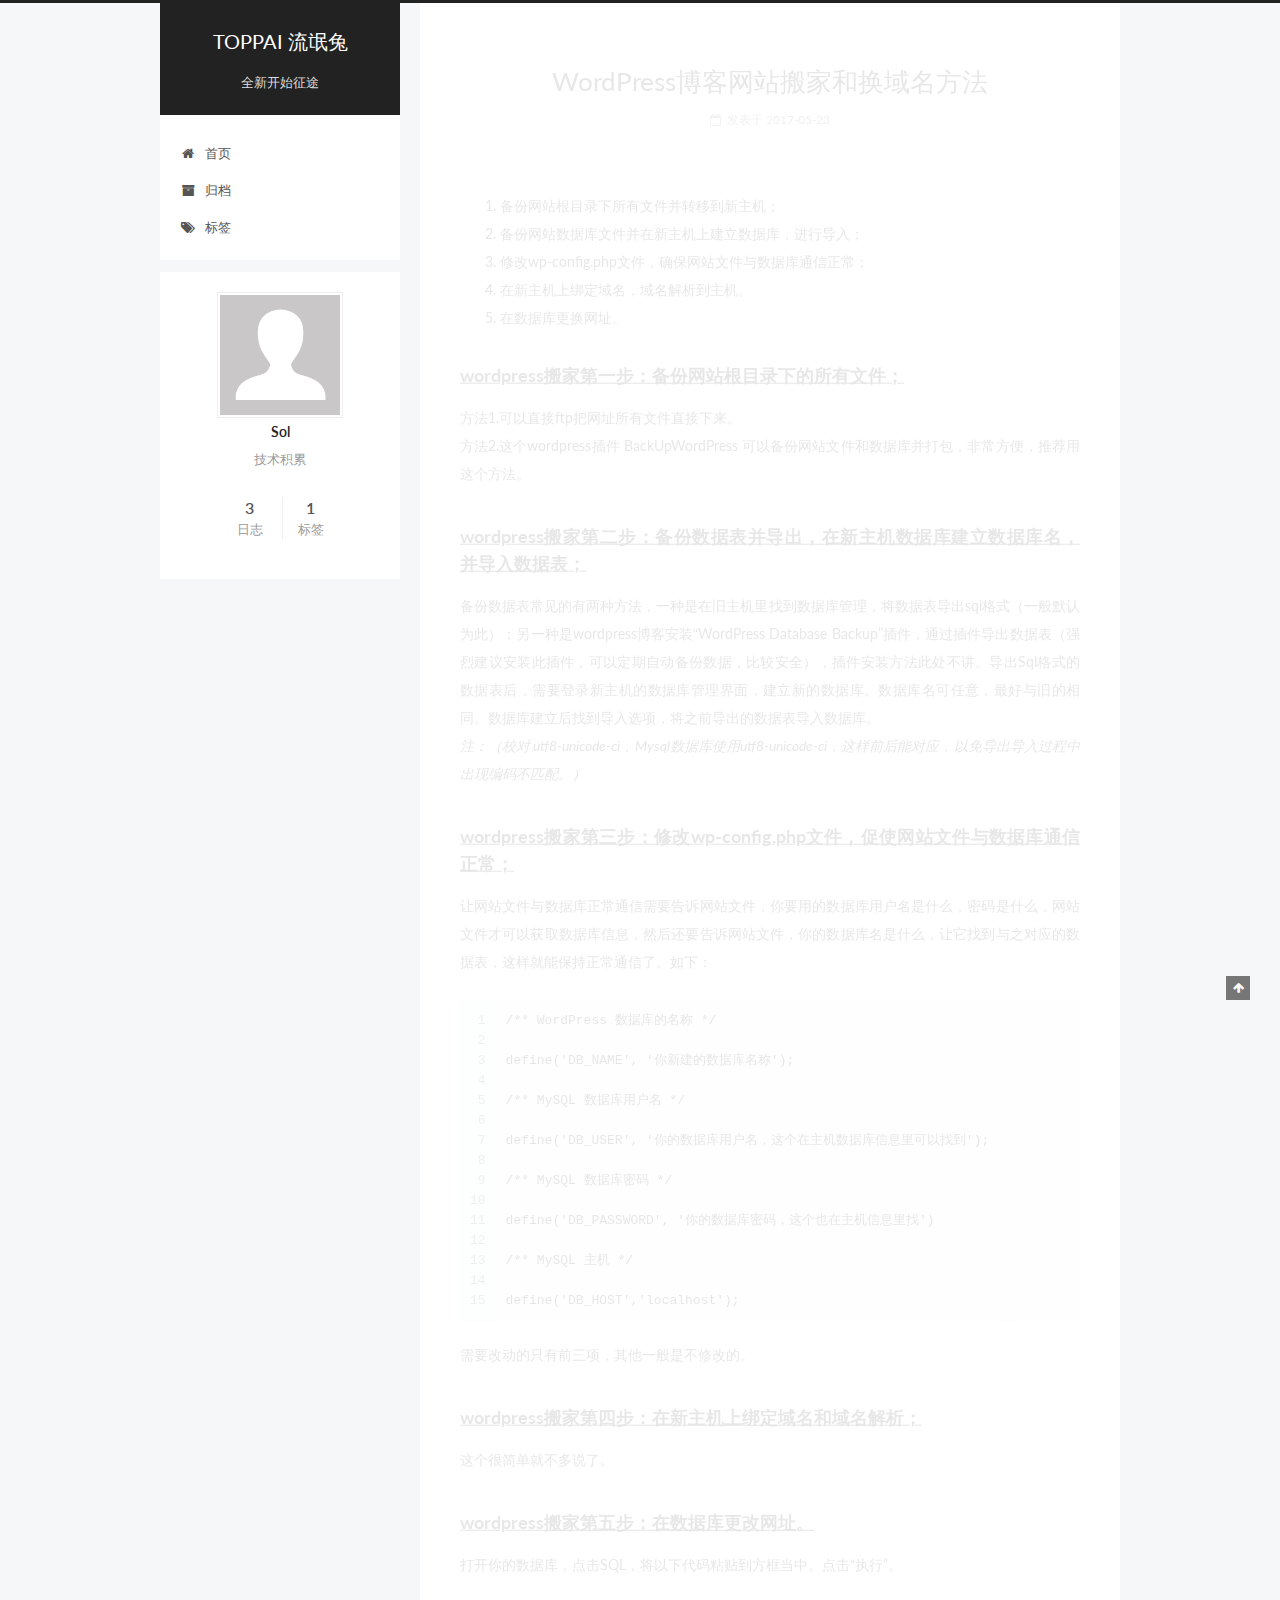
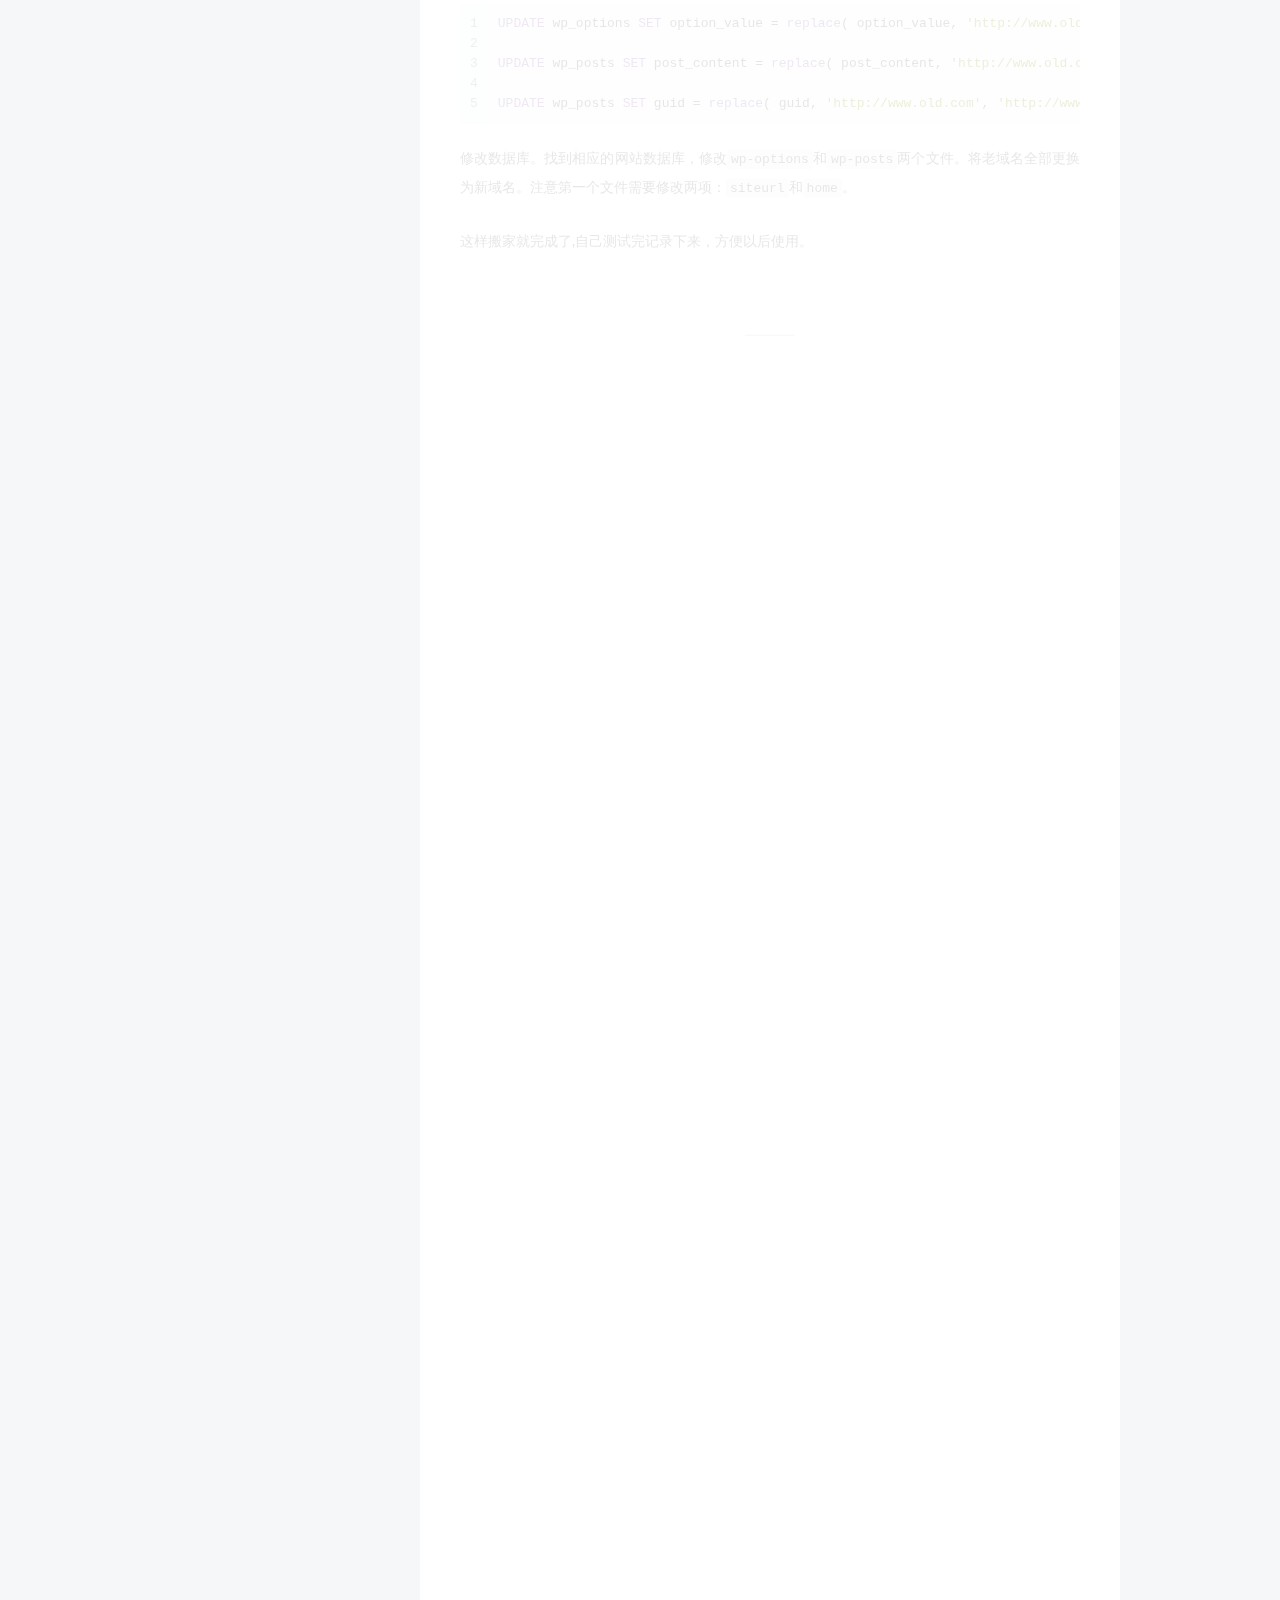
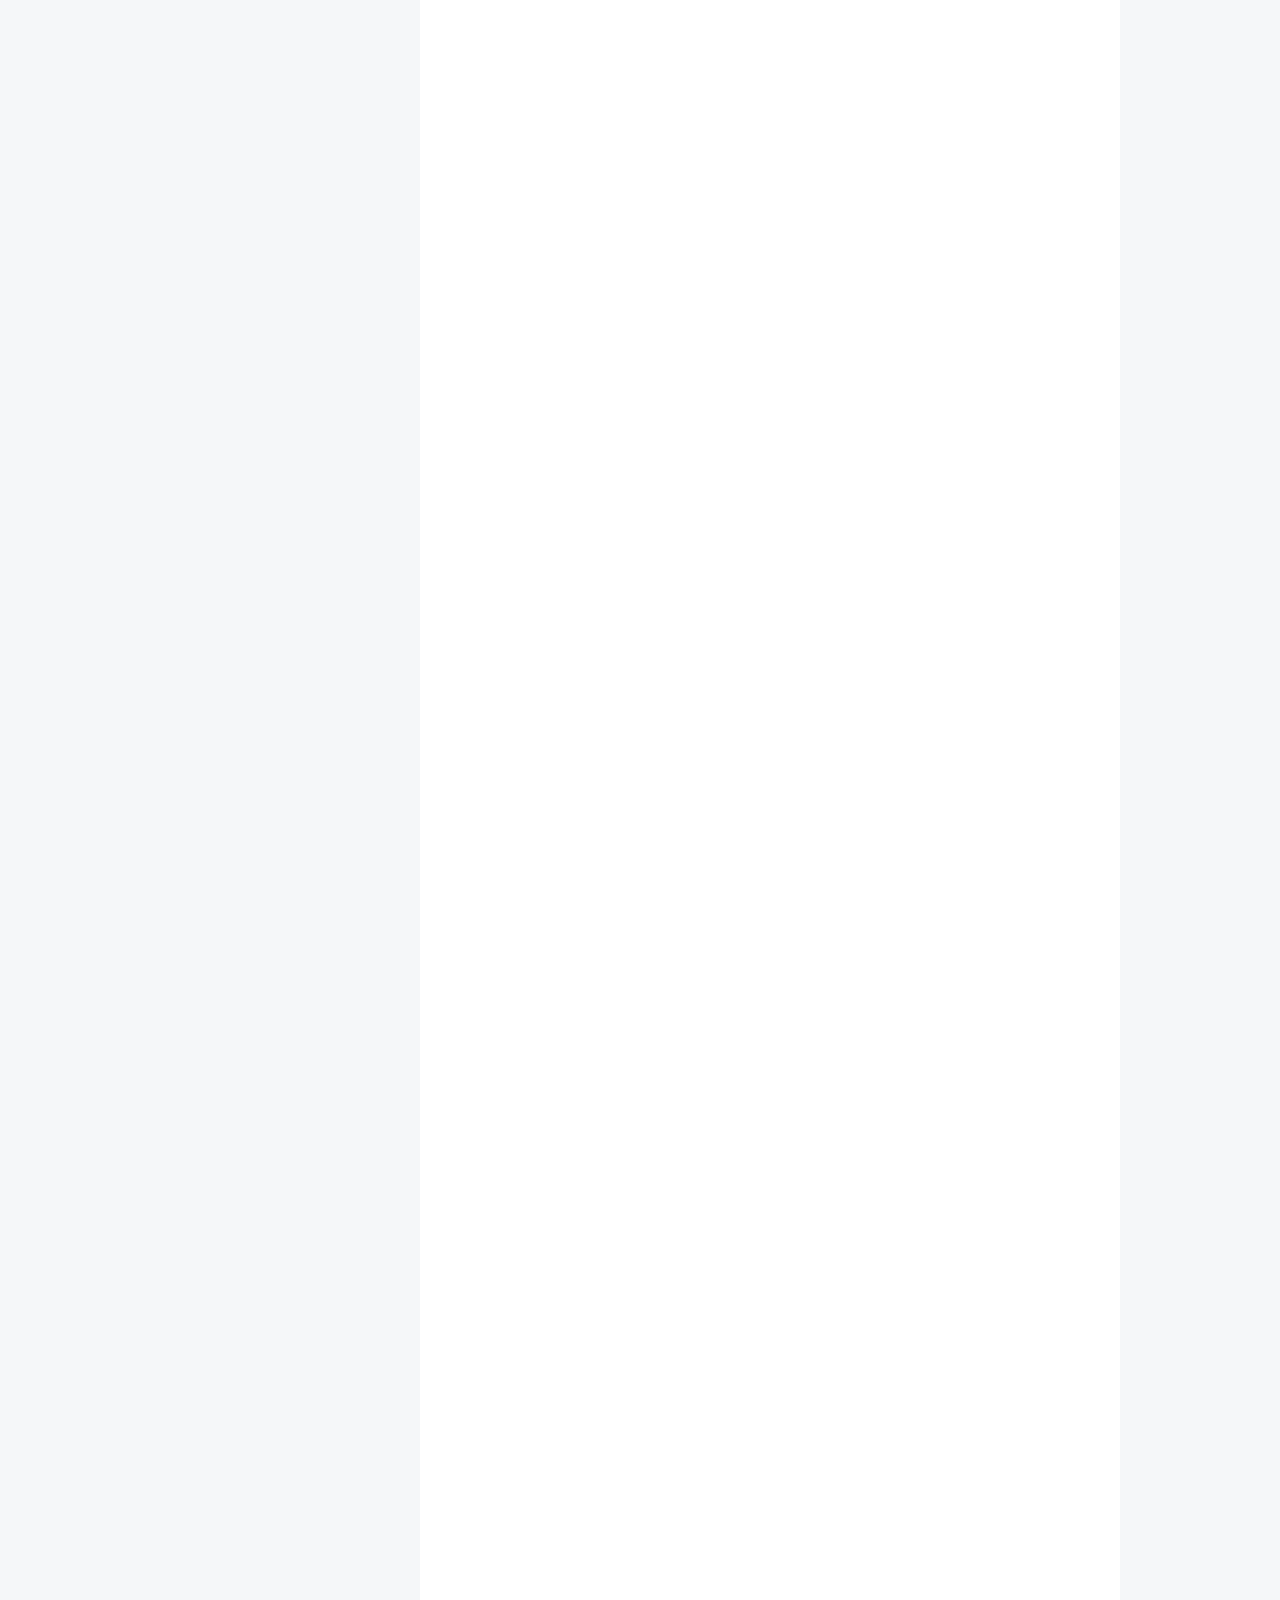
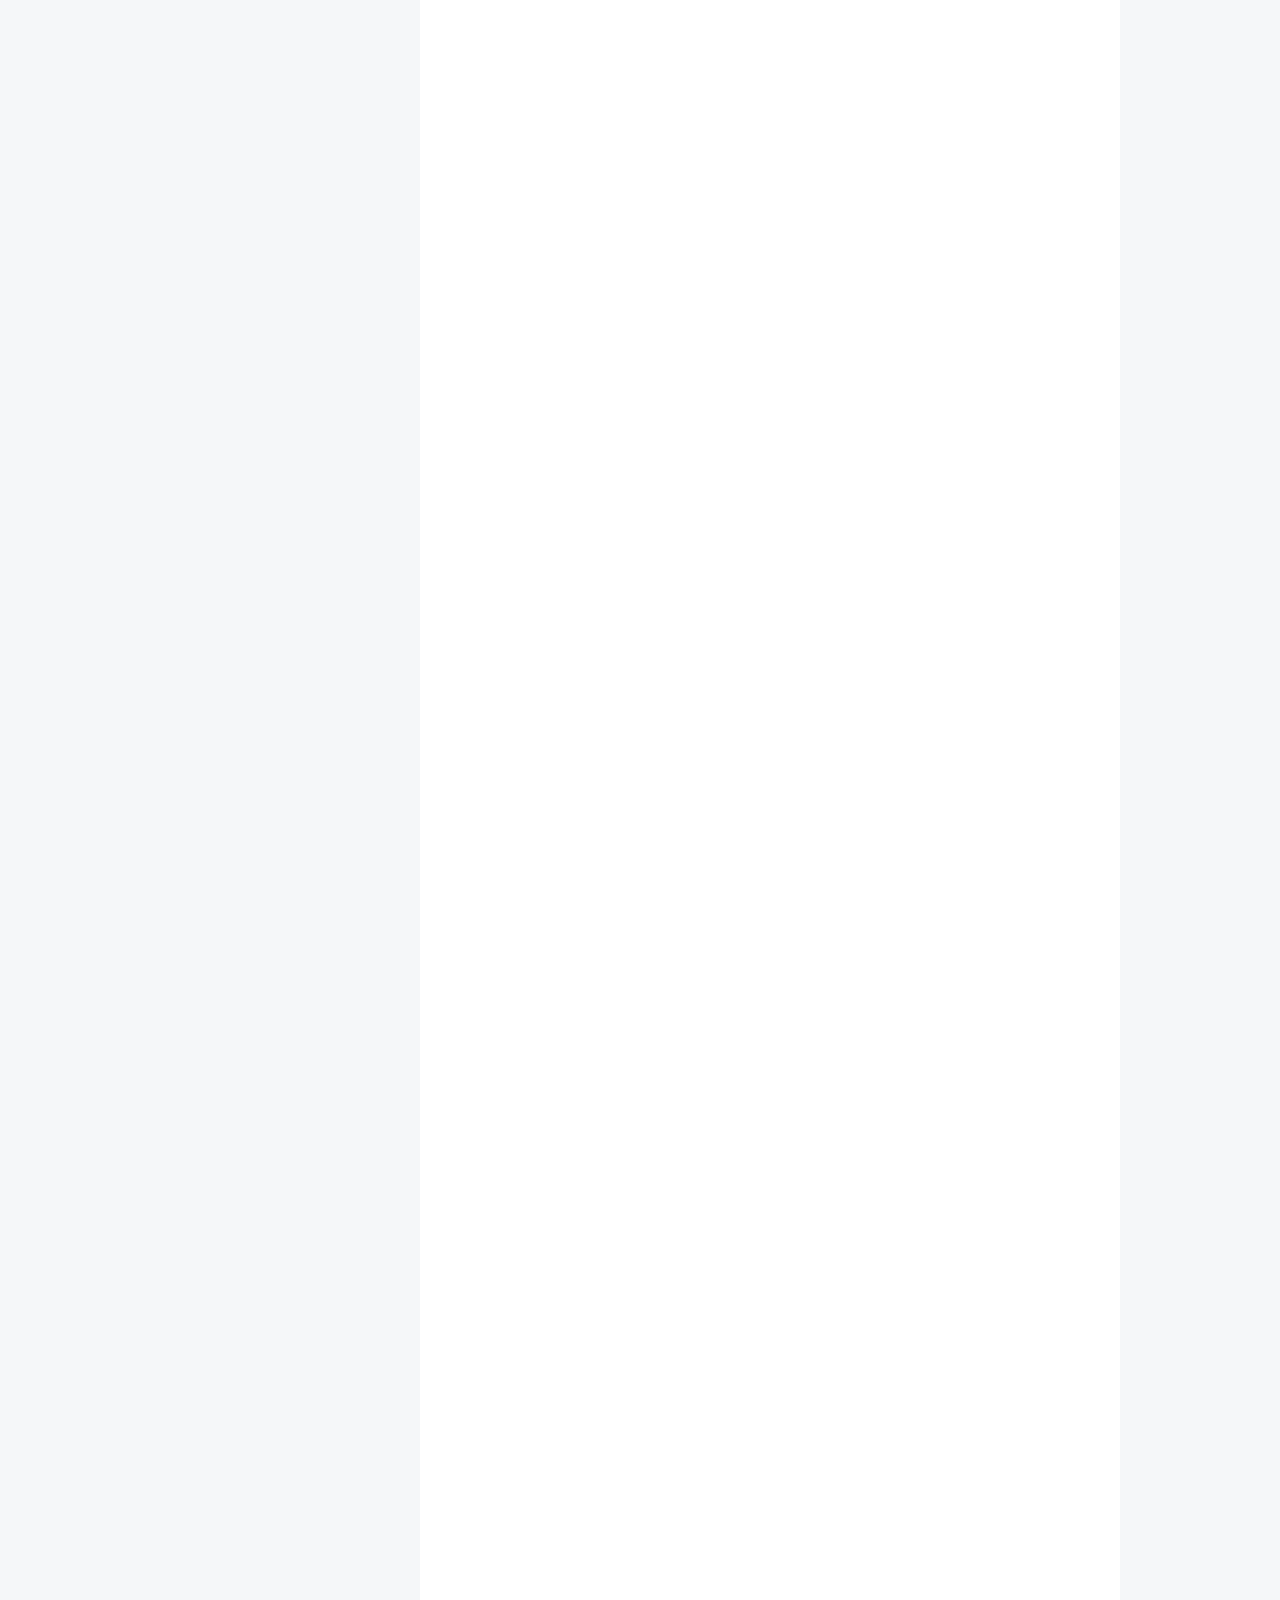
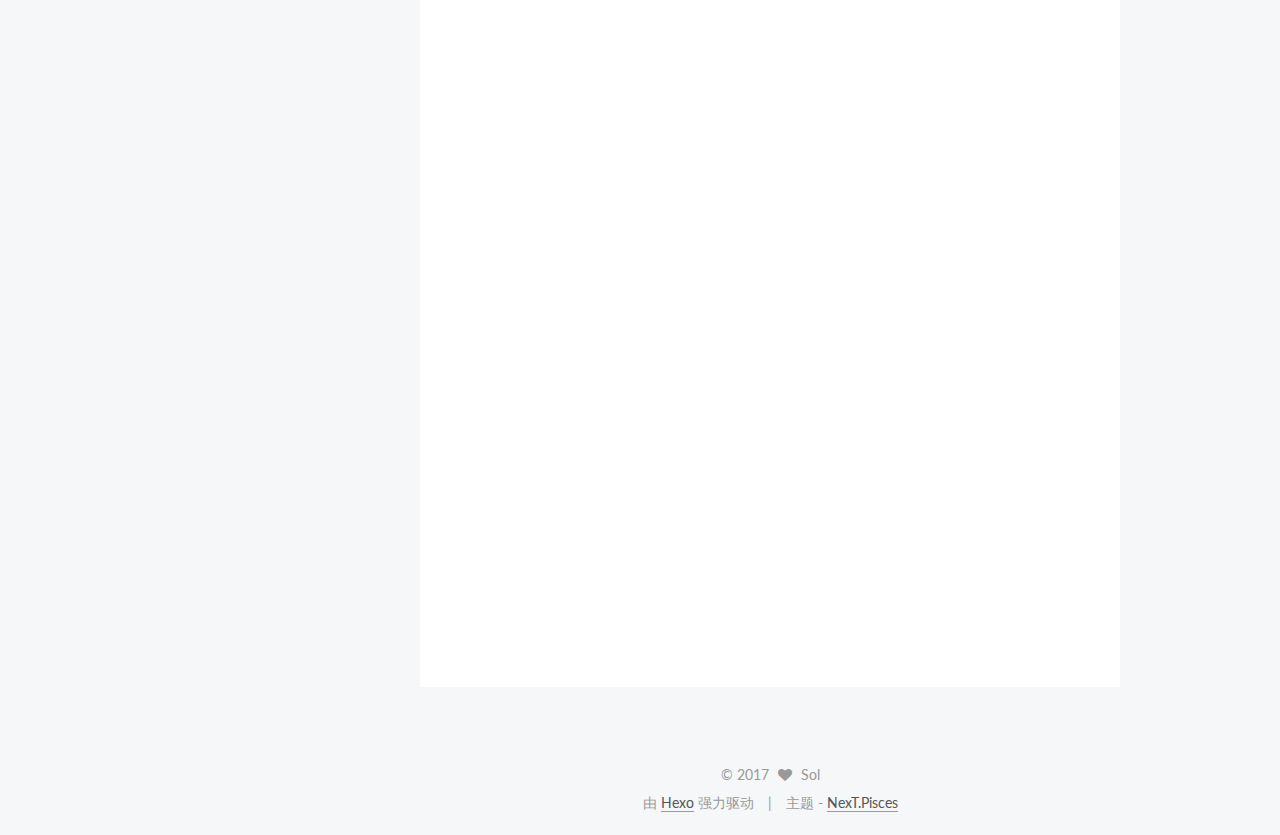
<file: index.html>
<!doctype html>



  


<html class="theme-next pisces use-motion" lang="zh-Hans">
<head>
  <meta charset="UTF-8"/>
<meta http-equiv="X-UA-Compatible" content="IE=edge" />
<meta name="viewport" content="width=device-width, initial-scale=1, maximum-scale=1"/>






<meta http-equiv="Cache-Control" content="no-transform" />
<meta http-equiv="Cache-Control" content="no-siteapp" />















  
  
  <link href="/lib/fancybox/source/jquery.fancybox.css?v=2.1.5" rel="stylesheet" type="text/css" />




  
  
  
  

  
    
    
  

  

  

  

  

  
    
    
    <link href="//fonts.googleapis.com/css?family=Lato:300,300italic,400,400italic,700,700italic&subset=latin,latin-ext" rel="stylesheet" type="text/css">
  






<link href="/lib/font-awesome/css/font-awesome.min.css?v=4.6.2" rel="stylesheet" type="text/css" />

<link href="/css/main.css?v=5.1.1" rel="stylesheet" type="text/css" />


  <meta name="keywords" content="Hexo, NexT" />








  <link rel="shortcut icon" type="image/x-icon" href="/favicon.ico?v=5.1.1" />






<meta name="description" content="技术积累">
<meta property="og:type" content="website">
<meta property="og:title" content="TOPPAI 流氓兔">
<meta property="og:url" content="http://yoursite.com/index.html">
<meta property="og:site_name" content="TOPPAI 流氓兔">
<meta property="og:description" content="技术积累">
<meta name="twitter:card" content="summary">
<meta name="twitter:title" content="TOPPAI 流氓兔">
<meta name="twitter:description" content="技术积累">



<script type="text/javascript" id="hexo.configurations">
  var NexT = window.NexT || {};
  var CONFIG = {
    root: '/',
    scheme: 'Pisces',
    sidebar: {"position":"left","display":"post","offset":12,"offset_float":0,"b2t":false,"scrollpercent":false},
    fancybox: true,
    motion: true,
    duoshuo: {
      userId: '0',
      author: '博主'
    },
    algolia: {
      applicationID: '',
      apiKey: '',
      indexName: '',
      hits: {"per_page":10},
      labels: {"input_placeholder":"Search for Posts","hits_empty":"We didn't find any results for the search: ${query}","hits_stats":"${hits} results found in ${time} ms"}
    }
  };
</script>



  <link rel="canonical" href="http://yoursite.com/"/>





  <title>TOPPAI 流氓兔</title>
</head>

<body itemscope itemtype="http://schema.org/WebPage" lang="zh-Hans">

  















  
  
    
  

  <div class="container sidebar-position-left 
   page-home 
 ">
    <div class="headband"></div>

    <header id="header" class="header" itemscope itemtype="http://schema.org/WPHeader">
      <div class="header-inner"><div class="site-brand-wrapper">
  <div class="site-meta ">
    

    <div class="custom-logo-site-title">
      <a href="/"  class="brand" rel="start">
        <span class="logo-line-before"><i></i></span>
        <span class="site-title">TOPPAI 流氓兔</span>
        <span class="logo-line-after"><i></i></span>
      </a>
    </div>
      
        <p class="site-subtitle">全新开始征途</p>
      
  </div>

  <div class="site-nav-toggle">
    <button>
      <span class="btn-bar"></span>
      <span class="btn-bar"></span>
      <span class="btn-bar"></span>
    </button>
  </div>
</div>

<nav class="site-nav">
  

  
    <ul id="menu" class="menu">
      
        
        <li class="menu-item menu-item-home">
          <a href="/" rel="section">
            
              <i class="menu-item-icon fa fa-fw fa-home"></i> <br />
            
            首页
          </a>
        </li>
      
        
        <li class="menu-item menu-item-archives">
          <a href="/archives" rel="section">
            
              <i class="menu-item-icon fa fa-fw fa-archive"></i> <br />
            
            归档
          </a>
        </li>
      
        
        <li class="menu-item menu-item-tags">
          <a href="/tags" rel="section">
            
              <i class="menu-item-icon fa fa-fw fa-tags"></i> <br />
            
            标签
          </a>
        </li>
      

      
    </ul>
  

  
</nav>



 </div>
    </header>

    <main id="main" class="main">
      <div class="main-inner">
        <div class="content-wrap">
          <div id="content" class="content">
            
  <section id="posts" class="posts-expand">
    
      

  

  
  
  

  <article class="post post-type-normal " itemscope itemtype="http://schema.org/Article">
    <link itemprop="mainEntityOfPage" href="http://yoursite.com/2017/05/23/WordPress博客网站搬家和换域名方法/">

    <span hidden itemprop="author" itemscope itemtype="http://schema.org/Person">
      <meta itemprop="name" content="Sol">
      <meta itemprop="description" content="">
      <meta itemprop="image" content="/images/avatar.gif">
    </span>

    <span hidden itemprop="publisher" itemscope itemtype="http://schema.org/Organization">
      <meta itemprop="name" content="TOPPAI 流氓兔">
    </span>

    
      <header class="post-header">

        
        
          <h1 class="post-title" itemprop="name headline">
                
                <a class="post-title-link" href="/2017/05/23/WordPress博客网站搬家和换域名方法/" itemprop="url">WordPress博客网站搬家和换域名方法</a></h1>
        

        <div class="post-meta">
          <span class="post-time">
            
              <span class="post-meta-item-icon">
                <i class="fa fa-calendar-o"></i>
              </span>
              
                <span class="post-meta-item-text">发表于</span>
              
              <time title="创建于" itemprop="dateCreated datePublished" datetime="2017-05-23T00:42:21+08:00">
                2017-05-23
              </time>
            

            

            
          </span>

          

          
            
          

          
          

          

          

          

        </div>
      </header>
    

    <div class="post-body" itemprop="articleBody">

      
      

      
        
          
            <ol>
<li>备份网站根目录下所有文件并转移到新主机；</li>
<li>备份网站数据库文件并在新主机上建立数据库，进行导入；</li>
<li>修改wp-config.php文件，确保网站文件与数据库通信正常；</li>
<li>在新主机上绑定域名，域名解析到主机。</li>
<li>在数据库更换网址。</li>
</ol>
<h3 id="wordpress搬家第一步：备份网站根目录下的所有文件；"><a href="#wordpress搬家第一步：备份网站根目录下的所有文件；" class="headerlink" title="wordpress搬家第一步：备份网站根目录下的所有文件；"></a><u>wordpress搬家第一步：备份网站根目录下的所有文件；</u></h3><p>方法1.可以直接ftp把网址所有文件直接下来。<br>方法2.这个wordpress插件 BackUpWordPress 可以备份网站文件和数据库并打包，非常方便，推荐用这个方法。</p>
<h3 id="wordpress搬家第二步：备份数据表并导出，在新主机数据库建立数据库名，并导入数据表；"><a href="#wordpress搬家第二步：备份数据表并导出，在新主机数据库建立数据库名，并导入数据表；" class="headerlink" title="wordpress搬家第二步：备份数据表并导出，在新主机数据库建立数据库名，并导入数据表；"></a><u>wordpress搬家第二步：备份数据表并导出，在新主机数据库建立数据库名，并导入数据表；</u></h3><p>备份数据表常见的有两种方法，一种是在旧主机里找到数据库管理，将数据表导出sql格式（一般默认为此）；另一种是wordpress博客安装“WordPress Database Backup”插件，通过插件导出数据表（强烈建议安装此插件，可以定期自动备份数据，比较安全），插件安装方法此处不讲。导出Sql格式的数据表后，需要登录新主机的数据库管理界面，建立新的数据库。数据库名可任意，最好与旧的相同。数据库建立后找到导入选项，将之前导出的数据表导入数据库。<br><em>注：（校对 utf8-unicode-ci，Mysql数据库使用utf8-unicode-ci，这样前后能对应，以免导出导入过程中出现编码不匹配。）</em></p>
<h3 id="wordpress搬家第三步：修改wp-config-php文件，促使网站文件与数据库通信正常；"><a href="#wordpress搬家第三步：修改wp-config-php文件，促使网站文件与数据库通信正常；" class="headerlink" title="wordpress搬家第三步：修改wp-config.php文件，促使网站文件与数据库通信正常；"></a><u>wordpress搬家第三步：修改wp-config.php文件，促使网站文件与数据库通信正常；</u></h3><p>让网站文件与数据库正常通信需要告诉网站文件，你要用的数据库用户名是什么，密码是什么，网站文件才可以获取数据库信息，然后还要告诉网站文件，你的数据库名是什么，让它找到与之对应的数据表，这样就能保持正常通信了。如下：</p>
<figure class="highlight plain"><table><tr><td class="gutter"><pre><div class="line">1</div><div class="line">2</div><div class="line">3</div><div class="line">4</div><div class="line">5</div><div class="line">6</div><div class="line">7</div><div class="line">8</div><div class="line">9</div><div class="line">10</div><div class="line">11</div><div class="line">12</div><div class="line">13</div><div class="line">14</div><div class="line">15</div></pre></td><td class="code"><pre><div class="line">/** WordPress 数据库的名称 */</div><div class="line"></div><div class="line">define(&apos;DB_NAME&apos;, &apos;你新建的数据库名称&apos;);</div><div class="line"></div><div class="line">/** MySQL 数据库用户名 */</div><div class="line"></div><div class="line">define(&apos;DB_USER&apos;, &apos;你的数据库用户名，这个在主机数据库信息里可以找到&apos;);</div><div class="line"></div><div class="line">/** MySQL 数据库密码 */</div><div class="line"></div><div class="line">define(&apos;DB_PASSWORD&apos;, &apos;你的数据库密码，这个也在主机信息里找&apos;)</div><div class="line"></div><div class="line">/** MySQL 主机 */</div><div class="line"></div><div class="line">define(&apos;DB_HOST&apos;,&apos;localhost&apos;);</div></pre></td></tr></table></figure>
<p>需要改动的只有前三项，其他一般是不修改的。</p>
<h3 id="wordpress搬家第四步：在新主机上绑定域名和域名解析；"><a href="#wordpress搬家第四步：在新主机上绑定域名和域名解析；" class="headerlink" title="wordpress搬家第四步：在新主机上绑定域名和域名解析；"></a><u>wordpress搬家第四步：在新主机上绑定域名和域名解析；</u></h3><p>这个很简单就不多说了。</p>
<h3 id="wordpress搬家第五步：在数据库更改网址。"><a href="#wordpress搬家第五步：在数据库更改网址。" class="headerlink" title="wordpress搬家第五步：在数据库更改网址。"></a><u>wordpress搬家第五步：在数据库更改网址。</u></h3><p>打开你的数据库，点击SQL，将以下代码粘贴到方框当中。点击“执行”。</p>
<figure class="highlight sql"><table><tr><td class="gutter"><pre><div class="line">1</div><div class="line">2</div><div class="line">3</div><div class="line">4</div><div class="line">5</div></pre></td><td class="code"><pre><div class="line"><span class="keyword">UPDATE</span> wp_options <span class="keyword">SET</span> option_value = <span class="keyword">replace</span>( option_value, <span class="string">'http://www.old.com'</span>, <span class="string">'http://www.new.com'</span> ) <span class="keyword">WHERE</span> option_name = <span class="string">'home'</span> <span class="keyword">OR</span> option_name = <span class="string">'siteurl'</span>;</div><div class="line"></div><div class="line"><span class="keyword">UPDATE</span> wp_posts <span class="keyword">SET</span> post_content = <span class="keyword">replace</span>( post_content, <span class="string">'http://www.old.com'</span>, <span class="string">'http://www.new.com'</span> ) ;</div><div class="line"></div><div class="line"><span class="keyword">UPDATE</span> wp_posts <span class="keyword">SET</span> guid = <span class="keyword">replace</span>( guid, <span class="string">'http://www.old.com'</span>, <span class="string">'http://www.new.com'</span> ) ;</div></pre></td></tr></table></figure>
<p>修改数据库。找到相应的网站数据库，修改<code>wp-options</code>和<code>wp-posts</code>两个文件。将老域名全部更换为新域名。注意第一个文件需要修改两项：<code>siteurl</code>和<code>home</code>。</p>
<p>这样搬家就完成了,自己测试完记录下来，方便以后使用。</p>

          
        
      
    </div>

    <div>
      
    </div>

    <div>
      
    </div>

    <div>
      
    </div>

    <footer class="post-footer">
      

      

      

      
      
        <div class="post-eof"></div>
      
    </footer>
  </article>


    
      

  

  
  
  

  <article class="post post-type-normal " itemscope itemtype="http://schema.org/Article">
    <link itemprop="mainEntityOfPage" href="http://yoursite.com/2017/05/22/postfix组建安装解决mail问题/">

    <span hidden itemprop="author" itemscope itemtype="http://schema.org/Person">
      <meta itemprop="name" content="Sol">
      <meta itemprop="description" content="">
      <meta itemprop="image" content="/images/avatar.gif">
    </span>

    <span hidden itemprop="publisher" itemscope itemtype="http://schema.org/Organization">
      <meta itemprop="name" content="TOPPAI 流氓兔">
    </span>

    
      <header class="post-header">

        
        
          <h1 class="post-title" itemprop="name headline">
                
                <a class="post-title-link" href="/2017/05/22/postfix组建安装解决mail问题/" itemprop="url">postfix组建安装解决mail问题</a></h1>
        

        <div class="post-meta">
          <span class="post-time">
            
              <span class="post-meta-item-icon">
                <i class="fa fa-calendar-o"></i>
              </span>
              
                <span class="post-meta-item-text">发表于</span>
              
              <time title="创建于" itemprop="dateCreated datePublished" datetime="2017-05-22T16:22:00+08:00">
                2017-05-22
              </time>
            

            

            
          </span>

          

          
            
          

          
          

          

          

          

        </div>
      </header>
    

    <div class="post-body" itemprop="articleBody">

      
      

      
        
          
            <p>Wordpress安装之后邮件发送没有反应或者不成功，安装Postfix组建，比起sendmail效率更高些，下面介绍Postfix的安装过程，环境为centos 6 32位系统。</p>
<p>1、如果装了sendmail的话，需要先卸载。</p>
<figure class="highlight shell"><table><tr><td class="gutter"><pre><div class="line">1</div></pre></td><td class="code"><pre><div class="line">yum remove sendmail</div></pre></td></tr></table></figure>
<p>2、安装Postfix</p>
<figure class="highlight shell"><table><tr><td class="gutter"><pre><div class="line">1</div></pre></td><td class="code"><pre><div class="line">yum install postfix</div></pre></td></tr></table></figure>
<p>3、更改默认MTA为Postfix</p>
<figure class="highlight shell"><table><tr><td class="gutter"><pre><div class="line">1</div></pre></td><td class="code"><pre><div class="line">/usr/sbin/alternatives --set mta /usr/sbin/sendmail.postfix</div></pre></td></tr></table></figure>
<p>4、检查下是否将MTA改为Postfix了</p>
<figure class="highlight shell"><table><tr><td class="gutter"><pre><div class="line">1</div></pre></td><td class="code"><pre><div class="line">alternatives --display mta</div></pre></td></tr></table></figure>
<p>5、配置Postfix，vi编辑main.cf</p>
<figure class="highlight shell"><table><tr><td class="gutter"><pre><div class="line">1</div></pre></td><td class="code"><pre><div class="line">vi /etc/postfix/main.cf</div></pre></td></tr></table></figure>
<p><strong>打开后分别找到以下几项，将其前面的#去掉，并做配置：</strong></p>
<figure class="highlight shell"><table><tr><td class="gutter"><pre><div class="line">1</div><div class="line">2</div><div class="line">3</div><div class="line">4</div><div class="line">5</div><div class="line">6</div><div class="line">7</div><div class="line">8</div></pre></td><td class="code"><pre><div class="line">myhostname = mail.toppai.com</div><div class="line">mydomain = toppai.com</div><div class="line">myorigin = $mydomain</div><div class="line">inet_interfaces = all</div><div class="line">mydestination = $myhostname, localhost.$mydomain, localhost, $mydomain</div><div class="line">mynetworks = 192.168.100.10/28, 127.0.0.0/8</div><div class="line">relay_domains =</div><div class="line">home_mailbox = Maildir/</div></pre></td></tr></table></figure>
<p>以上几个设置项不在同一个位置，需要分别寻找，并进行更改，其中相应的域名请改为自己的地址，以上几项的解释如下。</p>
<blockquote>
<p>mydomain //指email服务器的域名，请确保为正式域名（如toppai.com）<br>myhostname //指系统的主机名称（如我的服务器主机名称是mail.toppai.com）<u>注：如果主机有反向解析，请把主机IP地址解析到mail.toppai.com，而不是toppai.com，否则会被是为垃圾邮件。</u><br>myorigin //指定本地发送邮件中来源和传递显示的域名。（上面例子中，mydomain是toppai.com）<br>对于下面的一行，我们的邮件地址是user@centos.bz而不是user@mail.centos.bz。<br>myorigin = $mydomain //邮件地址格式以toppai.com结尾<br>mynetworks //指定受信任SMTP的列表，具体的说，受信任的SMTP客户端允许通过Postfix传递邮件。<br>mydestination //指定哪些邮件地址允许在本地发送邮件。这是一组被信任的允许通过服务器发送或传递邮件的IP地址。用户试图通过发送从此处未列出的IP地址的原始服务器的邮件将被拒绝。<br>inet_interfaces //设置网络接口以便Postfix能接收到邮件。<br>relay_domains //是系统传递邮件的目的域名列表。如果留空，我们保证了我们的邮件服务器不对不信任的网络开放。<br>home_mailbox //该参数设置邮箱路径与用户目录有关，也可以指定要使用的邮箱风格。</p>
</blockquote>
<p>6、检测并启动Postfix</p>
<figure class="highlight shell"><table><tr><td class="gutter"><pre><div class="line">1</div><div class="line">2</div><div class="line">3</div><div class="line">4</div><div class="line">5</div></pre></td><td class="code"><pre><div class="line">service postfix status </div><div class="line">//若已启动会列出其PID，如下：</div><div class="line">master (pid 25579) is running...</div><div class="line">//若未启动，执行以下命令：</div><div class="line">service postfix start</div></pre></td></tr></table></figure>
<p>7、设置开机启动</p>
<figure class="highlight shell"><table><tr><td class="gutter"><pre><div class="line">1</div></pre></td><td class="code"><pre><div class="line">chkconfig postfix on</div></pre></td></tr></table></figure>
<p>Postfix组建安装到此结束，只需要网站的mail功能，而不是搭建邮件服务器，请测试邮件发送是否成功。</p>
<p>参考资料：<a href="http://www.gongzi.org/centos-install-postfix-sendmail.html" target="_blank" rel="external">http://www.gongzi.org/centos-install-postfix-sendmail.html</a></p>
<p>8、补充：如果你之前没有配置过 sendmail 组件，那你很可能没有修改 php.ini 的邮件发送路径，那样可能无法发送邮件，所以你需要配置php.ini，填写sendmail的绝对路径：</p>
<p>使用命令打开编辑php.ini</p>
<figure class="highlight shell"><table><tr><td class="gutter"><pre><div class="line">1</div></pre></td><td class="code"><pre><div class="line">vi /usr/local/php/etc/php.ini</div></pre></td></tr></table></figure>
<p>输入?sendmail_path 查找定位（或者手动跳转找到sendmail_path），你会发现默认是下面的代码</p>
<figure class="highlight shell"><table><tr><td class="gutter"><pre><div class="line">1</div></pre></td><td class="code"><pre><div class="line">;sendmail_path =</div></pre></td></tr></table></figure>
<p>按 i 进入编辑，将这行修改为</p>
<figure class="highlight shell"><table><tr><td class="gutter"><pre><div class="line">1</div></pre></td><td class="code"><pre><div class="line">sendmail_path = /usr/sbin/sendmail -t -i</div></pre></td></tr></table></figure>
<p>按 Esc 键退出编辑，输入 :wq 保存退出</p>
<p>重启php-fpm进程</p>
<figure class="highlight shell"><table><tr><td class="gutter"><pre><div class="line">1</div></pre></td><td class="code"><pre><div class="line">/etc/init.d/php-fpm restart</div></pre></td></tr></table></figure>
<p>9、补充2：通过以上配置，就可以正常发送邮件了，但是发件人邮箱会是 www@toppai.com 这种类型，如果想修改 www 这个参数，比如修改为 service@toppai.com 需要按照下面的步骤操作：</p>
<p>编辑 /etc/postfix/canonical：</p>
<figure class="highlight plain"><table><tr><td class="gutter"><pre><div class="line">1</div></pre></td><td class="code"><pre><div class="line">vi /etc/postfix/canonical</div></pre></td></tr></table></figure>
<p>添加下面类型的代码：</p>
<figure class="highlight plain"><table><tr><td class="gutter"><pre><div class="line">1</div></pre></td><td class="code"><pre><div class="line">www service@toppai.com</div></pre></td></tr></table></figure>
<p>保存退出，然后进入到 /etc/postfix/ 目录：</p>
<figure class="highlight plain"><table><tr><td class="gutter"><pre><div class="line">1</div></pre></td><td class="code"><pre><div class="line">cd /etc/postfix/</div></pre></td></tr></table></figure>
<p>执行命令：</p>
<figure class="highlight plain"><table><tr><td class="gutter"><pre><div class="line">1</div></pre></td><td class="code"><pre><div class="line">postmap canonical</div></pre></td></tr></table></figure>
<p>接着编辑 /etc/postfix/main.cf：</p>
<figure class="highlight plain"><table><tr><td class="gutter"><pre><div class="line">1</div></pre></td><td class="code"><pre><div class="line">vi /etc/postfix/main.cf</div></pre></td></tr></table></figure>
<p>一般情况下里面没有canonical_maps这个参数,在空行处添加：</p>
<figure class="highlight plain"><table><tr><td class="gutter"><pre><div class="line">1</div></pre></td><td class="code"><pre><div class="line">canonical_maps = hash:/etc/postfix/canonical</div></pre></td></tr></table></figure>
<p>保存退出，然后重启 postfix：</p>
<figure class="highlight plain"><table><tr><td class="gutter"><pre><div class="line">1</div></pre></td><td class="code"><pre><div class="line">postfix reload</div></pre></td></tr></table></figure>
<p>再次发送邮件测试，应该就能改成想要发件邮箱！</p>
<p>10、补充3：通过上面的设置，虽然可以正常发送邮件，但是建议添加 DNS 解析，以减少被判定为垃圾邮件的几率。通常需要添加3个解析：A记录、MX记录、TXT记录，比如这里的toppai.com 域名的解析如下：</p>
<p><img src="/image/jiexi.png" alt="域名解析"></p>
<p>最后，推荐使用下面的网站来测试你的服务器发送的邮件所得分数，它会给出详细的测试结果和改进方法：</p>
<figure class="highlight plain"><table><tr><td class="gutter"><pre><div class="line">1</div></pre></td><td class="code"><pre><div class="line">http://www.mail-tester.com</div></pre></td></tr></table></figure>
          
        
      
    </div>

    <div>
      
    </div>

    <div>
      
    </div>

    <div>
      
    </div>

    <footer class="post-footer">
      

      

      

      
      
        <div class="post-eof"></div>
      
    </footer>
  </article>


    
      

  

  
  
  

  <article class="post post-type-normal " itemscope itemtype="http://schema.org/Article">
    <link itemprop="mainEntityOfPage" href="http://yoursite.com/2017/05/21/hello-world/">

    <span hidden itemprop="author" itemscope itemtype="http://schema.org/Person">
      <meta itemprop="name" content="Sol">
      <meta itemprop="description" content="">
      <meta itemprop="image" content="/images/avatar.gif">
    </span>

    <span hidden itemprop="publisher" itemscope itemtype="http://schema.org/Organization">
      <meta itemprop="name" content="TOPPAI 流氓兔">
    </span>

    
      <header class="post-header">

        
        
          <h1 class="post-title" itemprop="name headline">
                
                <a class="post-title-link" href="/2017/05/21/hello-world/" itemprop="url">Hello World</a></h1>
        

        <div class="post-meta">
          <span class="post-time">
            
              <span class="post-meta-item-icon">
                <i class="fa fa-calendar-o"></i>
              </span>
              
                <span class="post-meta-item-text">发表于</span>
              
              <time title="创建于" itemprop="dateCreated datePublished" datetime="2017-05-21T22:36:43+08:00">
                2017-05-21
              </time>
            

            

            
          </span>

          

          
            
          

          
          

          

          

          

        </div>
      </header>
    

    <div class="post-body" itemprop="articleBody">

      
      

      
        
          
            <p>Welcome to <a href="https://hexo.io/" target="_blank" rel="external">Hexo</a>! This is your very first post. Check <a href="https://hexo.io/docs/" target="_blank" rel="external">documentation</a> for more info. If you get any problems when using Hexo, you can find the answer in <a href="https://hexo.io/docs/troubleshooting.html" target="_blank" rel="external">troubleshooting</a> or you can ask me on <a href="https://github.com/hexojs/hexo/issues" target="_blank" rel="external">GitHub</a>.</p>
<h2 id="Quick-Start"><a href="#Quick-Start" class="headerlink" title="Quick Start"></a>Quick Start</h2><h3 id="Create-a-new-post"><a href="#Create-a-new-post" class="headerlink" title="Create a new post"></a>Create a new post</h3><figure class="highlight bash"><table><tr><td class="gutter"><pre><div class="line">1</div></pre></td><td class="code"><pre><div class="line">$ hexo new <span class="string">"My New Post"</span></div></pre></td></tr></table></figure>
<p>More info: <a href="https://hexo.io/docs/writing.html" target="_blank" rel="external">Writing</a></p>
<h3 id="Run-server"><a href="#Run-server" class="headerlink" title="Run server"></a>Run server</h3><figure class="highlight bash"><table><tr><td class="gutter"><pre><div class="line">1</div></pre></td><td class="code"><pre><div class="line">$ hexo server</div></pre></td></tr></table></figure>
<p>More info: <a href="https://hexo.io/docs/server.html" target="_blank" rel="external">Server</a></p>
<h3 id="Generate-static-files"><a href="#Generate-static-files" class="headerlink" title="Generate static files"></a>Generate static files</h3><figure class="highlight bash"><table><tr><td class="gutter"><pre><div class="line">1</div></pre></td><td class="code"><pre><div class="line">$ hexo generate</div></pre></td></tr></table></figure>
<p>More info: <a href="https://hexo.io/docs/generating.html" target="_blank" rel="external">Generating</a></p>
<h3 id="Deploy-to-remote-sites"><a href="#Deploy-to-remote-sites" class="headerlink" title="Deploy to remote sites"></a>Deploy to remote sites</h3><figure class="highlight bash"><table><tr><td class="gutter"><pre><div class="line">1</div></pre></td><td class="code"><pre><div class="line">$ hexo deploy</div></pre></td></tr></table></figure>
<p>More info: <a href="https://hexo.io/docs/deployment.html" target="_blank" rel="external">Deployment</a></p>

          
        
      
    </div>

    <div>
      
    </div>

    <div>
      
    </div>

    <div>
      
    </div>

    <footer class="post-footer">
      

      

      

      
      
        <div class="post-eof"></div>
      
    </footer>
  </article>


    
  </section>

  


          </div>
          


          

        </div>
        
          
  
  <div class="sidebar-toggle">
    <div class="sidebar-toggle-line-wrap">
      <span class="sidebar-toggle-line sidebar-toggle-line-first"></span>
      <span class="sidebar-toggle-line sidebar-toggle-line-middle"></span>
      <span class="sidebar-toggle-line sidebar-toggle-line-last"></span>
    </div>
  </div>

  <aside id="sidebar" class="sidebar">
    <div class="sidebar-inner">

      

      

      <section class="site-overview sidebar-panel sidebar-panel-active">
        <div class="site-author motion-element" itemprop="author" itemscope itemtype="http://schema.org/Person">
          <img class="site-author-image" itemprop="image"
               src="/images/avatar.gif"
               alt="Sol" />
          <p class="site-author-name" itemprop="name">Sol</p>
           
              <p class="site-description motion-element" itemprop="description">技术积累</p>
          
        </div>
        <nav class="site-state motion-element">

          
            <div class="site-state-item site-state-posts">
              <a href="/archives">
                <span class="site-state-item-count">3</span>
                <span class="site-state-item-name">日志</span>
              </a>
            </div>
          

          

          
            
            
            <div class="site-state-item site-state-tags">
              
                <span class="site-state-item-count">1</span>
                <span class="site-state-item-name">标签</span>
              
            </div>
          

        </nav>

        

        <div class="links-of-author motion-element">
          
        </div>

        
        

        
        

        


      </section>

      

      

    </div>
  </aside>


        
      </div>
    </main>

    <footer id="footer" class="footer">
      <div class="footer-inner">
        <div class="copyright" >
  
  &copy; 
  <span itemprop="copyrightYear">2017</span>
  <span class="with-love">
    <i class="fa fa-heart"></i>
  </span>
  <span class="author" itemprop="copyrightHolder">Sol</span>
</div>


<div class="powered-by">
  由 <a class="theme-link" href="https://hexo.io">Hexo</a> 强力驱动
</div>

<div class="theme-info">
  主题 -
  <a class="theme-link" href="https://github.com/iissnan/hexo-theme-next">
    NexT.Pisces
  </a>
</div>


        

        
      </div>
    </footer>

    
      <div class="back-to-top">
        <i class="fa fa-arrow-up"></i>
        
      </div>
    

  </div>

  

<script type="text/javascript">
  if (Object.prototype.toString.call(window.Promise) !== '[object Function]') {
    window.Promise = null;
  }
</script>









  












  
  <script type="text/javascript" src="/lib/jquery/index.js?v=2.1.3"></script>

  
  <script type="text/javascript" src="/lib/fastclick/lib/fastclick.min.js?v=1.0.6"></script>

  
  <script type="text/javascript" src="/lib/jquery_lazyload/jquery.lazyload.js?v=1.9.7"></script>

  
  <script type="text/javascript" src="/lib/velocity/velocity.min.js?v=1.2.1"></script>

  
  <script type="text/javascript" src="/lib/velocity/velocity.ui.min.js?v=1.2.1"></script>

  
  <script type="text/javascript" src="/lib/fancybox/source/jquery.fancybox.pack.js?v=2.1.5"></script>


  


  <script type="text/javascript" src="/js/src/utils.js?v=5.1.1"></script>

  <script type="text/javascript" src="/js/src/motion.js?v=5.1.1"></script>



  
  


  <script type="text/javascript" src="/js/src/affix.js?v=5.1.1"></script>

  <script type="text/javascript" src="/js/src/schemes/pisces.js?v=5.1.1"></script>



  

  


  <script type="text/javascript" src="/js/src/bootstrap.js?v=5.1.1"></script>



  


  




	





  





  





  






  





  

  

  

  

  

</body>
</html>
</file>
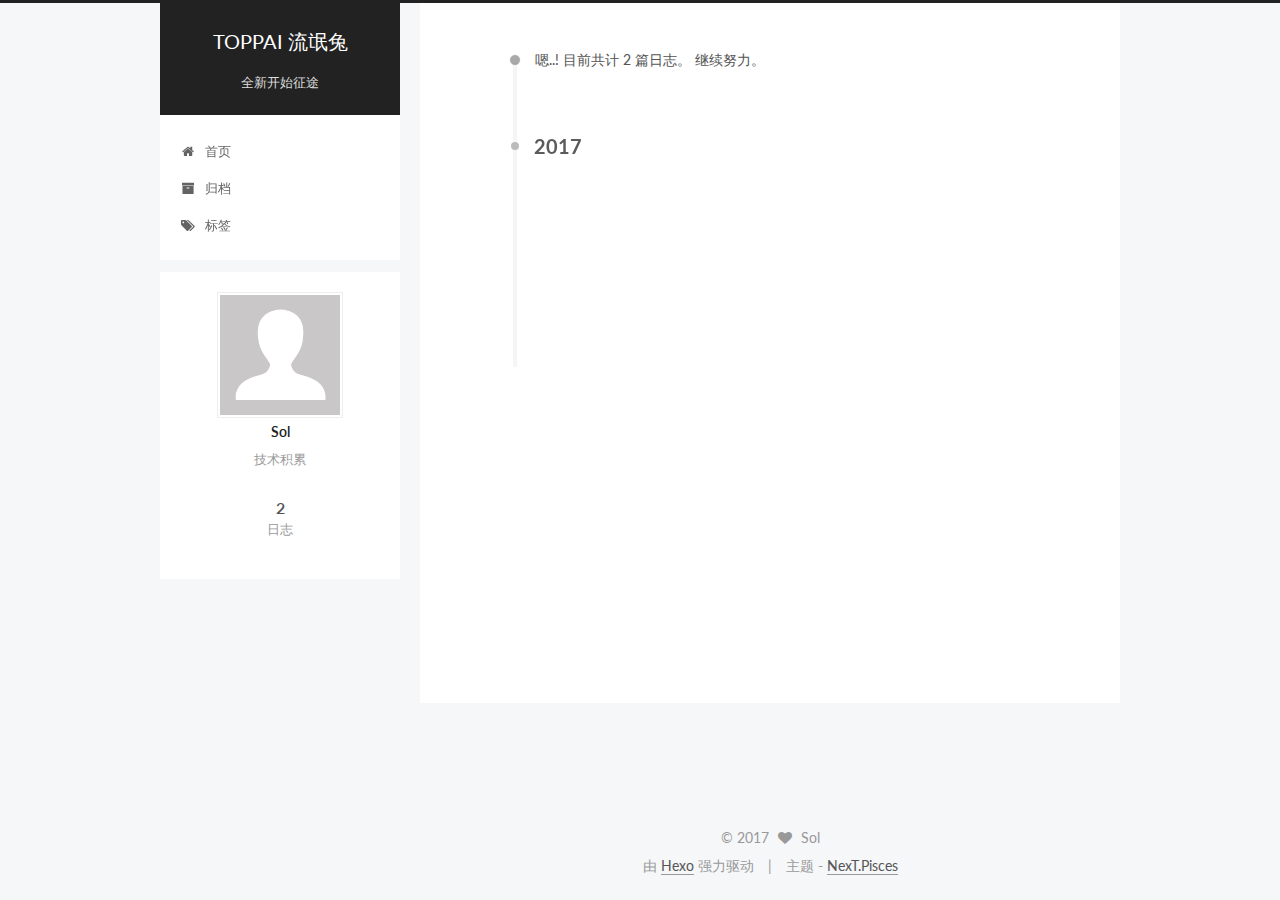
<file: archives/index.html>
<!doctype html>



  


<html class="theme-next pisces use-motion" lang="zh-Hans">
<head>
  <meta charset="UTF-8"/>
<meta http-equiv="X-UA-Compatible" content="IE=edge" />
<meta name="viewport" content="width=device-width, initial-scale=1, maximum-scale=1"/>






<meta http-equiv="Cache-Control" content="no-transform" />
<meta http-equiv="Cache-Control" content="no-siteapp" />















  
  
  <link href="/lib/fancybox/source/jquery.fancybox.css?v=2.1.5" rel="stylesheet" type="text/css" />




  
  
  
  

  
    
    
  

  

  

  

  

  
    
    
    <link href="//fonts.googleapis.com/css?family=Lato:300,300italic,400,400italic,700,700italic&subset=latin,latin-ext" rel="stylesheet" type="text/css">
  






<link href="/lib/font-awesome/css/font-awesome.min.css?v=4.6.2" rel="stylesheet" type="text/css" />

<link href="/css/main.css?v=5.1.1" rel="stylesheet" type="text/css" />


  <meta name="keywords" content="Hexo, NexT" />








  <link rel="shortcut icon" type="image/x-icon" href="/favicon.ico?v=5.1.1" />






<meta name="description" content="技术积累">
<meta property="og:type" content="website">
<meta property="og:title" content="TOPPAI 流氓兔">
<meta property="og:url" content="http://yoursite.com/archives/index.html">
<meta property="og:site_name" content="TOPPAI 流氓兔">
<meta property="og:description" content="技术积累">
<meta name="twitter:card" content="summary">
<meta name="twitter:title" content="TOPPAI 流氓兔">
<meta name="twitter:description" content="技术积累">



<script type="text/javascript" id="hexo.configurations">
  var NexT = window.NexT || {};
  var CONFIG = {
    root: '/',
    scheme: 'Pisces',
    sidebar: {"position":"left","display":"post","offset":12,"offset_float":0,"b2t":false,"scrollpercent":false},
    fancybox: true,
    motion: true,
    duoshuo: {
      userId: '0',
      author: '博主'
    },
    algolia: {
      applicationID: '',
      apiKey: '',
      indexName: '',
      hits: {"per_page":10},
      labels: {"input_placeholder":"Search for Posts","hits_empty":"We didn't find any results for the search: ${query}","hits_stats":"${hits} results found in ${time} ms"}
    }
  };
</script>



  <link rel="canonical" href="http://yoursite.com/archives/"/>





  <title>归档 | TOPPAI 流氓兔</title>
</head>

<body itemscope itemtype="http://schema.org/WebPage" lang="zh-Hans">

  















  
  
    
  

  <div class="container sidebar-position-left  page-archive  ">
    <div class="headband"></div>

    <header id="header" class="header" itemscope itemtype="http://schema.org/WPHeader">
      <div class="header-inner"><div class="site-brand-wrapper">
  <div class="site-meta ">
    

    <div class="custom-logo-site-title">
      <a href="/"  class="brand" rel="start">
        <span class="logo-line-before"><i></i></span>
        <span class="site-title">TOPPAI 流氓兔</span>
        <span class="logo-line-after"><i></i></span>
      </a>
    </div>
      
        <p class="site-subtitle">全新开始征途</p>
      
  </div>

  <div class="site-nav-toggle">
    <button>
      <span class="btn-bar"></span>
      <span class="btn-bar"></span>
      <span class="btn-bar"></span>
    </button>
  </div>
</div>

<nav class="site-nav">
  

  
    <ul id="menu" class="menu">
      
        
        <li class="menu-item menu-item-home">
          <a href="/" rel="section">
            
              <i class="menu-item-icon fa fa-fw fa-home"></i> <br />
            
            首页
          </a>
        </li>
      
        
        <li class="menu-item menu-item-archives">
          <a href="/archives" rel="section">
            
              <i class="menu-item-icon fa fa-fw fa-archive"></i> <br />
            
            归档
          </a>
        </li>
      
        
        <li class="menu-item menu-item-tags">
          <a href="/tags" rel="section">
            
              <i class="menu-item-icon fa fa-fw fa-tags"></i> <br />
            
            标签
          </a>
        </li>
      

      
    </ul>
  

  
</nav>



 </div>
    </header>

    <main id="main" class="main">
      <div class="main-inner">
        <div class="content-wrap">
          <div id="content" class="content">
            

  <section id="posts" class="posts-collapse">
    <span class="archive-move-on"></span>

    <span class="archive-page-counter">
      
      
      
        
      
      嗯..! 目前共计 2 篇日志。 继续努力。
    </span>

    

      
      
      

      
        
        <div class="collection-title">
          <h2 class="archive-year motion-element" id="archive-year-2017">2017</h2>
        </div>
      
      

      

  <article class="post post-type-normal" itemscope itemtype="http://schema.org/Article">
    <header class="post-header">

      <h2 class="post-title">
        
            <a class="post-title-link" href="/2017/05/22/postfix组建安装解决mail问题/" itemprop="url">
              
                <span itemprop="name">postfix组建安装解决mail问题</span>
              
            </a>
        
      </h2>

      <div class="post-meta">
        <time class="post-time" itemprop="dateCreated"
              datetime="2017-05-22T16:22:00+08:00"
              content="2017-05-22" >
          05-22
        </time>
      </div>

    </header>
  </article>



    

      
      
      

      
      

      

  <article class="post post-type-normal" itemscope itemtype="http://schema.org/Article">
    <header class="post-header">

      <h2 class="post-title">
        
            <a class="post-title-link" href="/2017/05/21/hello-world/" itemprop="url">
              
                <span itemprop="name">Hello World</span>
              
            </a>
        
      </h2>

      <div class="post-meta">
        <time class="post-time" itemprop="dateCreated"
              datetime="2017-05-21T22:36:43+08:00"
              content="2017-05-21" >
          05-21
        </time>
      </div>

    </header>
  </article>



    

  </section>

  



          </div>
          


          

        </div>
        
          
  
  <div class="sidebar-toggle">
    <div class="sidebar-toggle-line-wrap">
      <span class="sidebar-toggle-line sidebar-toggle-line-first"></span>
      <span class="sidebar-toggle-line sidebar-toggle-line-middle"></span>
      <span class="sidebar-toggle-line sidebar-toggle-line-last"></span>
    </div>
  </div>

  <aside id="sidebar" class="sidebar">
    <div class="sidebar-inner">

      

      

      <section class="site-overview sidebar-panel sidebar-panel-active">
        <div class="site-author motion-element" itemprop="author" itemscope itemtype="http://schema.org/Person">
          <img class="site-author-image" itemprop="image"
               src="/images/avatar.gif"
               alt="Sol" />
          <p class="site-author-name" itemprop="name">Sol</p>
           
              <p class="site-description motion-element" itemprop="description">技术积累</p>
          
        </div>
        <nav class="site-state motion-element">

          
            <div class="site-state-item site-state-posts">
              <a href="/archives">
                <span class="site-state-item-count">2</span>
                <span class="site-state-item-name">日志</span>
              </a>
            </div>
          

          

          

        </nav>

        

        <div class="links-of-author motion-element">
          
        </div>

        
        

        
        

        


      </section>

      

      

    </div>
  </aside>


        
      </div>
    </main>

    <footer id="footer" class="footer">
      <div class="footer-inner">
        <div class="copyright" >
  
  &copy; 
  <span itemprop="copyrightYear">2017</span>
  <span class="with-love">
    <i class="fa fa-heart"></i>
  </span>
  <span class="author" itemprop="copyrightHolder">Sol</span>
</div>


<div class="powered-by">
  由 <a class="theme-link" href="https://hexo.io">Hexo</a> 强力驱动
</div>

<div class="theme-info">
  主题 -
  <a class="theme-link" href="https://github.com/iissnan/hexo-theme-next">
    NexT.Pisces
  </a>
</div>


        

        
      </div>
    </footer>

    
      <div class="back-to-top">
        <i class="fa fa-arrow-up"></i>
        
      </div>
    

  </div>

  

<script type="text/javascript">
  if (Object.prototype.toString.call(window.Promise) !== '[object Function]') {
    window.Promise = null;
  }
</script>









  












  
  <script type="text/javascript" src="/lib/jquery/index.js?v=2.1.3"></script>

  
  <script type="text/javascript" src="/lib/fastclick/lib/fastclick.min.js?v=1.0.6"></script>

  
  <script type="text/javascript" src="/lib/jquery_lazyload/jquery.lazyload.js?v=1.9.7"></script>

  
  <script type="text/javascript" src="/lib/velocity/velocity.min.js?v=1.2.1"></script>

  
  <script type="text/javascript" src="/lib/velocity/velocity.ui.min.js?v=1.2.1"></script>

  
  <script type="text/javascript" src="/lib/fancybox/source/jquery.fancybox.pack.js?v=2.1.5"></script>


  


  <script type="text/javascript" src="/js/src/utils.js?v=5.1.1"></script>

  <script type="text/javascript" src="/js/src/motion.js?v=5.1.1"></script>



  
  


  <script type="text/javascript" src="/js/src/affix.js?v=5.1.1"></script>

  <script type="text/javascript" src="/js/src/schemes/pisces.js?v=5.1.1"></script>



  
  
    <script type="text/javascript" id="motion.page.archive">
      $('.archive-year').velocity('transition.slideLeftIn');
    </script>
  


  


  <script type="text/javascript" src="/js/src/bootstrap.js?v=5.1.1"></script>



  


  




	





  





  





  






  





  

  

  

  

  

</body>
</html>
</file>
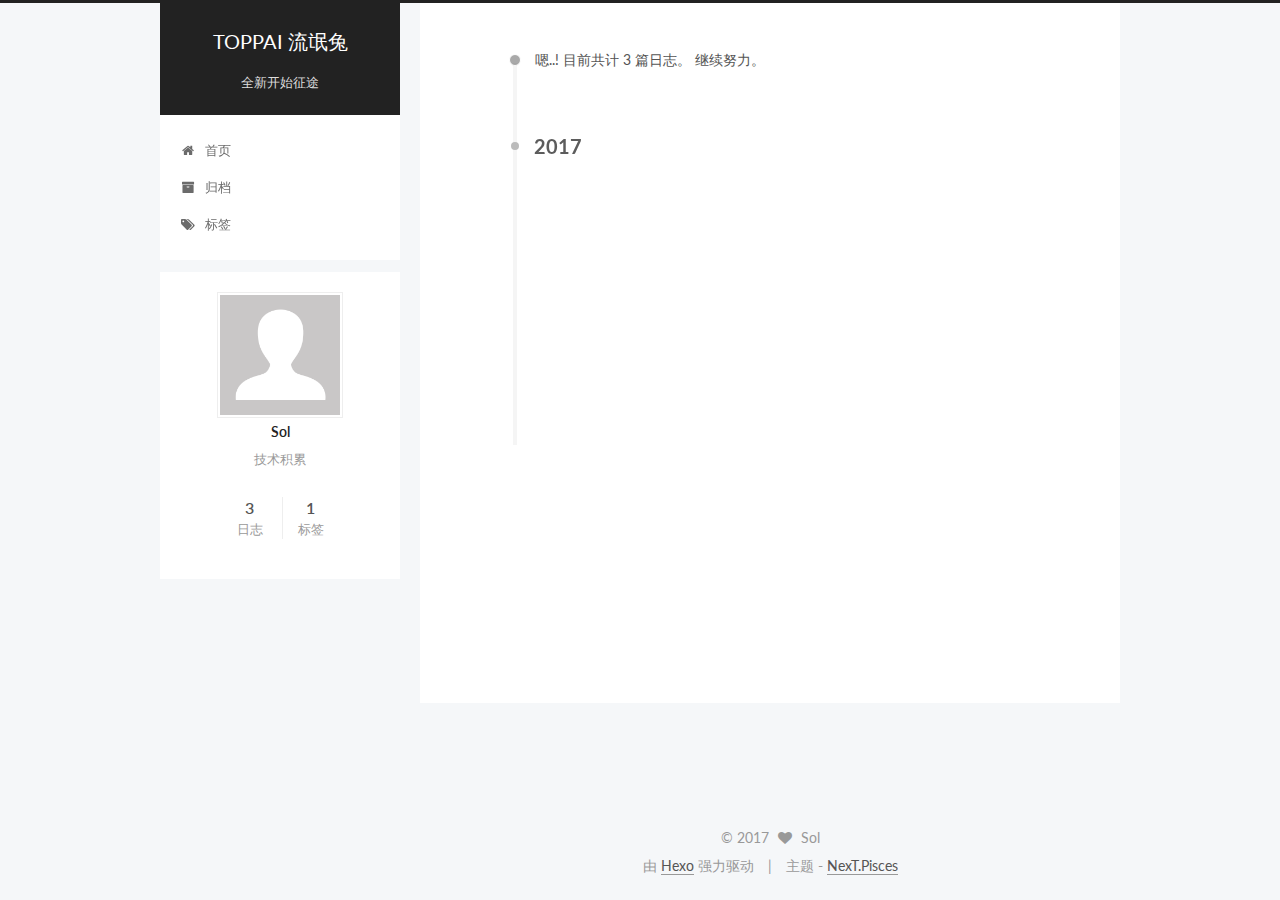
<file: archives/2017/index.html>
<!doctype html>



  


<html class="theme-next pisces use-motion" lang="zh-Hans">
<head>
  <meta charset="UTF-8"/>
<meta http-equiv="X-UA-Compatible" content="IE=edge" />
<meta name="viewport" content="width=device-width, initial-scale=1, maximum-scale=1"/>






<meta http-equiv="Cache-Control" content="no-transform" />
<meta http-equiv="Cache-Control" content="no-siteapp" />















  
  
  <link href="/lib/fancybox/source/jquery.fancybox.css?v=2.1.5" rel="stylesheet" type="text/css" />




  
  
  
  

  
    
    
  

  

  

  

  

  
    
    
    <link href="//fonts.googleapis.com/css?family=Lato:300,300italic,400,400italic,700,700italic&subset=latin,latin-ext" rel="stylesheet" type="text/css">
  






<link href="/lib/font-awesome/css/font-awesome.min.css?v=4.6.2" rel="stylesheet" type="text/css" />

<link href="/css/main.css?v=5.1.1" rel="stylesheet" type="text/css" />


  <meta name="keywords" content="Hexo, NexT" />








  <link rel="shortcut icon" type="image/x-icon" href="/favicon.ico?v=5.1.1" />






<meta name="description" content="技术积累">
<meta property="og:type" content="website">
<meta property="og:title" content="TOPPAI 流氓兔">
<meta property="og:url" content="http://yoursite.com/archives/2017/index.html">
<meta property="og:site_name" content="TOPPAI 流氓兔">
<meta property="og:description" content="技术积累">
<meta name="twitter:card" content="summary">
<meta name="twitter:title" content="TOPPAI 流氓兔">
<meta name="twitter:description" content="技术积累">



<script type="text/javascript" id="hexo.configurations">
  var NexT = window.NexT || {};
  var CONFIG = {
    root: '/',
    scheme: 'Pisces',
    sidebar: {"position":"left","display":"post","offset":12,"offset_float":0,"b2t":false,"scrollpercent":false},
    fancybox: true,
    motion: true,
    duoshuo: {
      userId: '0',
      author: '博主'
    },
    algolia: {
      applicationID: '',
      apiKey: '',
      indexName: '',
      hits: {"per_page":10},
      labels: {"input_placeholder":"Search for Posts","hits_empty":"We didn't find any results for the search: ${query}","hits_stats":"${hits} results found in ${time} ms"}
    }
  };
</script>



  <link rel="canonical" href="http://yoursite.com/archives/2017/"/>





  <title>归档 | TOPPAI 流氓兔</title>
</head>

<body itemscope itemtype="http://schema.org/WebPage" lang="zh-Hans">

  















  
  
    
  

  <div class="container sidebar-position-left  page-archive  ">
    <div class="headband"></div>

    <header id="header" class="header" itemscope itemtype="http://schema.org/WPHeader">
      <div class="header-inner"><div class="site-brand-wrapper">
  <div class="site-meta ">
    

    <div class="custom-logo-site-title">
      <a href="/"  class="brand" rel="start">
        <span class="logo-line-before"><i></i></span>
        <span class="site-title">TOPPAI 流氓兔</span>
        <span class="logo-line-after"><i></i></span>
      </a>
    </div>
      
        <p class="site-subtitle">全新开始征途</p>
      
  </div>

  <div class="site-nav-toggle">
    <button>
      <span class="btn-bar"></span>
      <span class="btn-bar"></span>
      <span class="btn-bar"></span>
    </button>
  </div>
</div>

<nav class="site-nav">
  

  
    <ul id="menu" class="menu">
      
        
        <li class="menu-item menu-item-home">
          <a href="/" rel="section">
            
              <i class="menu-item-icon fa fa-fw fa-home"></i> <br />
            
            首页
          </a>
        </li>
      
        
        <li class="menu-item menu-item-archives">
          <a href="/archives" rel="section">
            
              <i class="menu-item-icon fa fa-fw fa-archive"></i> <br />
            
            归档
          </a>
        </li>
      
        
        <li class="menu-item menu-item-tags">
          <a href="/tags" rel="section">
            
              <i class="menu-item-icon fa fa-fw fa-tags"></i> <br />
            
            标签
          </a>
        </li>
      

      
    </ul>
  

  
</nav>



 </div>
    </header>

    <main id="main" class="main">
      <div class="main-inner">
        <div class="content-wrap">
          <div id="content" class="content">
            

  <section id="posts" class="posts-collapse">
    <span class="archive-move-on"></span>

    <span class="archive-page-counter">
      
      
      
        
      
      嗯..! 目前共计 3 篇日志。 继续努力。
    </span>

    

      
      
      

      
        
        <div class="collection-title">
          <h2 class="archive-year motion-element" id="archive-year-2017">2017</h2>
        </div>
      
      

      

  <article class="post post-type-normal" itemscope itemtype="http://schema.org/Article">
    <header class="post-header">

      <h2 class="post-title">
        
            <a class="post-title-link" href="/2017/05/23/WordPress博客网站搬家和换域名方法/" itemprop="url">
              
                <span itemprop="name">WordPress博客网站搬家和换域名方法</span>
              
            </a>
        
      </h2>

      <div class="post-meta">
        <time class="post-time" itemprop="dateCreated"
              datetime="2017-05-23T00:42:21+08:00"
              content="2017-05-23" >
          05-23
        </time>
      </div>

    </header>
  </article>



    

      
      
      

      
      

      

  <article class="post post-type-normal" itemscope itemtype="http://schema.org/Article">
    <header class="post-header">

      <h2 class="post-title">
        
            <a class="post-title-link" href="/2017/05/22/postfix组建安装解决mail问题/" itemprop="url">
              
                <span itemprop="name">postfix组建安装解决mail问题</span>
              
            </a>
        
      </h2>

      <div class="post-meta">
        <time class="post-time" itemprop="dateCreated"
              datetime="2017-05-22T16:22:00+08:00"
              content="2017-05-22" >
          05-22
        </time>
      </div>

    </header>
  </article>



    

      
      
      

      
      

      

  <article class="post post-type-normal" itemscope itemtype="http://schema.org/Article">
    <header class="post-header">

      <h2 class="post-title">
        
            <a class="post-title-link" href="/2017/05/21/hello-world/" itemprop="url">
              
                <span itemprop="name">Hello World</span>
              
            </a>
        
      </h2>

      <div class="post-meta">
        <time class="post-time" itemprop="dateCreated"
              datetime="2017-05-21T22:36:43+08:00"
              content="2017-05-21" >
          05-21
        </time>
      </div>

    </header>
  </article>



    

  </section>

  



          </div>
          


          

        </div>
        
          
  
  <div class="sidebar-toggle">
    <div class="sidebar-toggle-line-wrap">
      <span class="sidebar-toggle-line sidebar-toggle-line-first"></span>
      <span class="sidebar-toggle-line sidebar-toggle-line-middle"></span>
      <span class="sidebar-toggle-line sidebar-toggle-line-last"></span>
    </div>
  </div>

  <aside id="sidebar" class="sidebar">
    <div class="sidebar-inner">

      

      

      <section class="site-overview sidebar-panel sidebar-panel-active">
        <div class="site-author motion-element" itemprop="author" itemscope itemtype="http://schema.org/Person">
          <img class="site-author-image" itemprop="image"
               src="/images/avatar.gif"
               alt="Sol" />
          <p class="site-author-name" itemprop="name">Sol</p>
           
              <p class="site-description motion-element" itemprop="description">技术积累</p>
          
        </div>
        <nav class="site-state motion-element">

          
            <div class="site-state-item site-state-posts">
              <a href="/archives">
                <span class="site-state-item-count">3</span>
                <span class="site-state-item-name">日志</span>
              </a>
            </div>
          

          

          
            
            
            <div class="site-state-item site-state-tags">
              
                <span class="site-state-item-count">1</span>
                <span class="site-state-item-name">标签</span>
              
            </div>
          

        </nav>

        

        <div class="links-of-author motion-element">
          
        </div>

        
        

        
        

        


      </section>

      

      

    </div>
  </aside>


        
      </div>
    </main>

    <footer id="footer" class="footer">
      <div class="footer-inner">
        <div class="copyright" >
  
  &copy; 
  <span itemprop="copyrightYear">2017</span>
  <span class="with-love">
    <i class="fa fa-heart"></i>
  </span>
  <span class="author" itemprop="copyrightHolder">Sol</span>
</div>


<div class="powered-by">
  由 <a class="theme-link" href="https://hexo.io">Hexo</a> 强力驱动
</div>

<div class="theme-info">
  主题 -
  <a class="theme-link" href="https://github.com/iissnan/hexo-theme-next">
    NexT.Pisces
  </a>
</div>


        

        
      </div>
    </footer>

    
      <div class="back-to-top">
        <i class="fa fa-arrow-up"></i>
        
      </div>
    

  </div>

  

<script type="text/javascript">
  if (Object.prototype.toString.call(window.Promise) !== '[object Function]') {
    window.Promise = null;
  }
</script>









  












  
  <script type="text/javascript" src="/lib/jquery/index.js?v=2.1.3"></script>

  
  <script type="text/javascript" src="/lib/fastclick/lib/fastclick.min.js?v=1.0.6"></script>

  
  <script type="text/javascript" src="/lib/jquery_lazyload/jquery.lazyload.js?v=1.9.7"></script>

  
  <script type="text/javascript" src="/lib/velocity/velocity.min.js?v=1.2.1"></script>

  
  <script type="text/javascript" src="/lib/velocity/velocity.ui.min.js?v=1.2.1"></script>

  
  <script type="text/javascript" src="/lib/fancybox/source/jquery.fancybox.pack.js?v=2.1.5"></script>


  


  <script type="text/javascript" src="/js/src/utils.js?v=5.1.1"></script>

  <script type="text/javascript" src="/js/src/motion.js?v=5.1.1"></script>



  
  


  <script type="text/javascript" src="/js/src/affix.js?v=5.1.1"></script>

  <script type="text/javascript" src="/js/src/schemes/pisces.js?v=5.1.1"></script>



  
  
    <script type="text/javascript" id="motion.page.archive">
      $('.archive-year').velocity('transition.slideLeftIn');
    </script>
  


  


  <script type="text/javascript" src="/js/src/bootstrap.js?v=5.1.1"></script>



  


  




	





  





  





  






  





  

  

  

  

  

</body>
</html>
</file>
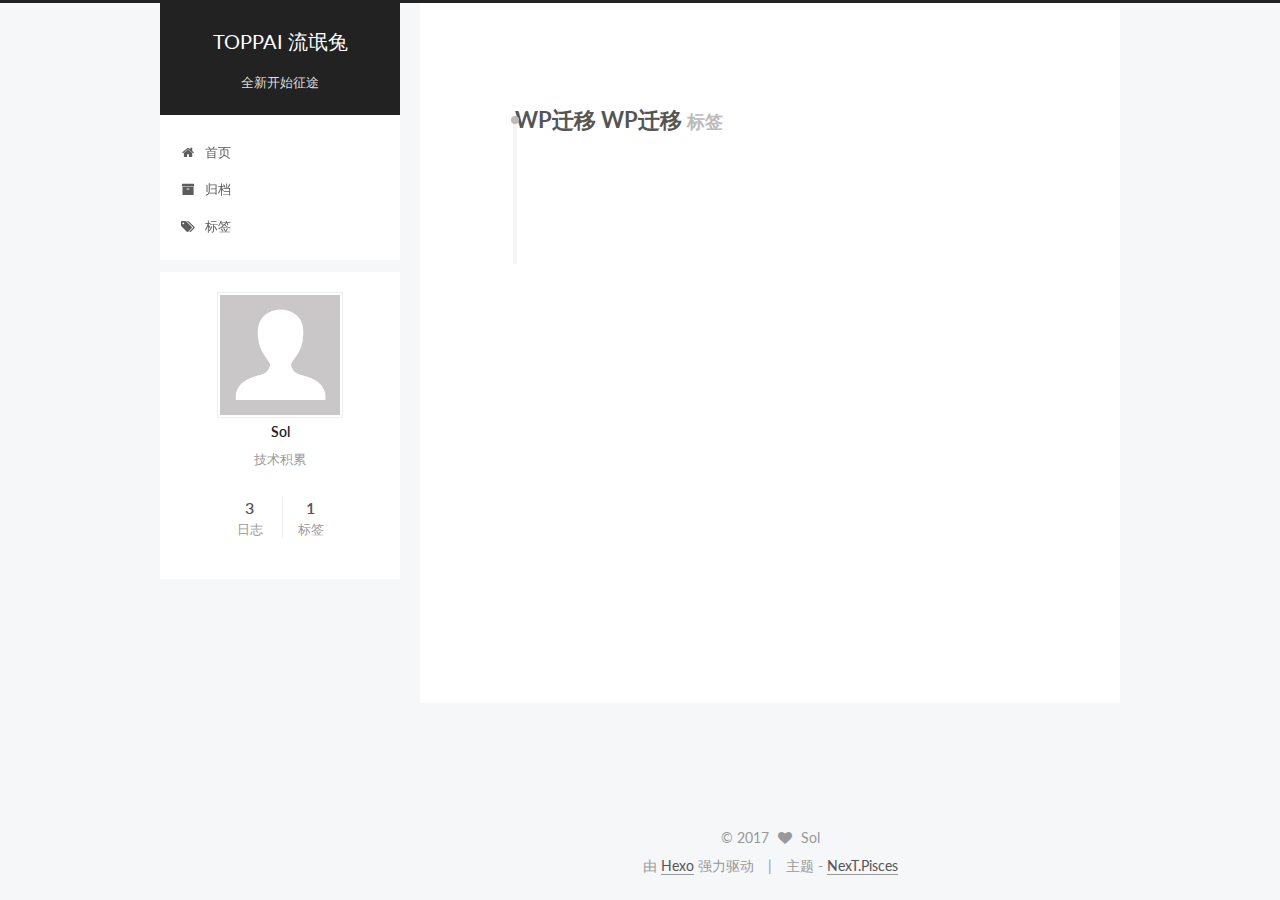
<file: tags/WP迁移-WP迁移/index.html>
<!doctype html>



  


<html class="theme-next pisces use-motion" lang="zh-Hans">
<head>
  <meta charset="UTF-8"/>
<meta http-equiv="X-UA-Compatible" content="IE=edge" />
<meta name="viewport" content="width=device-width, initial-scale=1, maximum-scale=1"/>






<meta http-equiv="Cache-Control" content="no-transform" />
<meta http-equiv="Cache-Control" content="no-siteapp" />















  
  
  <link href="/lib/fancybox/source/jquery.fancybox.css?v=2.1.5" rel="stylesheet" type="text/css" />




  
  
  
  

  
    
    
  

  

  

  

  

  
    
    
    <link href="//fonts.googleapis.com/css?family=Lato:300,300italic,400,400italic,700,700italic&subset=latin,latin-ext" rel="stylesheet" type="text/css">
  






<link href="/lib/font-awesome/css/font-awesome.min.css?v=4.6.2" rel="stylesheet" type="text/css" />

<link href="/css/main.css?v=5.1.1" rel="stylesheet" type="text/css" />


  <meta name="keywords" content="Hexo, NexT" />








  <link rel="shortcut icon" type="image/x-icon" href="/favicon.ico?v=5.1.1" />






<meta name="description" content="技术积累">
<meta property="og:type" content="website">
<meta property="og:title" content="TOPPAI 流氓兔">
<meta property="og:url" content="http://yoursite.com/tags/WP迁移-WP迁移/index.html">
<meta property="og:site_name" content="TOPPAI 流氓兔">
<meta property="og:description" content="技术积累">
<meta name="twitter:card" content="summary">
<meta name="twitter:title" content="TOPPAI 流氓兔">
<meta name="twitter:description" content="技术积累">



<script type="text/javascript" id="hexo.configurations">
  var NexT = window.NexT || {};
  var CONFIG = {
    root: '/',
    scheme: 'Pisces',
    sidebar: {"position":"left","display":"post","offset":12,"offset_float":0,"b2t":false,"scrollpercent":false},
    fancybox: true,
    motion: true,
    duoshuo: {
      userId: '0',
      author: '博主'
    },
    algolia: {
      applicationID: '',
      apiKey: '',
      indexName: '',
      hits: {"per_page":10},
      labels: {"input_placeholder":"Search for Posts","hits_empty":"We didn't find any results for the search: ${query}","hits_stats":"${hits} results found in ${time} ms"}
    }
  };
</script>



  <link rel="canonical" href="http://yoursite.com/tags/WP迁移-WP迁移/"/>





  <title>标签: WP迁移 WP迁移 | TOPPAI 流氓兔</title>
</head>

<body itemscope itemtype="http://schema.org/WebPage" lang="zh-Hans">

  















  
  
    
  

  <div class="container sidebar-position-left  ">
    <div class="headband"></div>

    <header id="header" class="header" itemscope itemtype="http://schema.org/WPHeader">
      <div class="header-inner"><div class="site-brand-wrapper">
  <div class="site-meta ">
    

    <div class="custom-logo-site-title">
      <a href="/"  class="brand" rel="start">
        <span class="logo-line-before"><i></i></span>
        <span class="site-title">TOPPAI 流氓兔</span>
        <span class="logo-line-after"><i></i></span>
      </a>
    </div>
      
        <p class="site-subtitle">全新开始征途</p>
      
  </div>

  <div class="site-nav-toggle">
    <button>
      <span class="btn-bar"></span>
      <span class="btn-bar"></span>
      <span class="btn-bar"></span>
    </button>
  </div>
</div>

<nav class="site-nav">
  

  
    <ul id="menu" class="menu">
      
        
        <li class="menu-item menu-item-home">
          <a href="/" rel="section">
            
              <i class="menu-item-icon fa fa-fw fa-home"></i> <br />
            
            首页
          </a>
        </li>
      
        
        <li class="menu-item menu-item-archives">
          <a href="/archives" rel="section">
            
              <i class="menu-item-icon fa fa-fw fa-archive"></i> <br />
            
            归档
          </a>
        </li>
      
        
        <li class="menu-item menu-item-tags">
          <a href="/tags" rel="section">
            
              <i class="menu-item-icon fa fa-fw fa-tags"></i> <br />
            
            标签
          </a>
        </li>
      

      
    </ul>
  

  
</nav>



 </div>
    </header>

    <main id="main" class="main">
      <div class="main-inner">
        <div class="content-wrap">
          <div id="content" class="content">
            

  <div id="posts" class="posts-collapse">
    <div class="collection-title">
      <h1>WP迁移 WP迁移<small>标签</small>
      </h1>
    </div>

    
      

  <article class="post post-type-normal" itemscope itemtype="http://schema.org/Article">
    <header class="post-header">

      <h2 class="post-title">
        
            <a class="post-title-link" href="/2017/05/23/WordPress博客网站搬家和换域名方法/" itemprop="url">
              
                <span itemprop="name">WordPress博客网站搬家和换域名方法</span>
              
            </a>
        
      </h2>

      <div class="post-meta">
        <time class="post-time" itemprop="dateCreated"
              datetime="2017-05-23T00:42:21+08:00"
              content="2017-05-23" >
          05-23
        </time>
      </div>

    </header>
  </article>


    
  </div>

  


          </div>
          


          

        </div>
        
          
  
  <div class="sidebar-toggle">
    <div class="sidebar-toggle-line-wrap">
      <span class="sidebar-toggle-line sidebar-toggle-line-first"></span>
      <span class="sidebar-toggle-line sidebar-toggle-line-middle"></span>
      <span class="sidebar-toggle-line sidebar-toggle-line-last"></span>
    </div>
  </div>

  <aside id="sidebar" class="sidebar">
    <div class="sidebar-inner">

      

      

      <section class="site-overview sidebar-panel sidebar-panel-active">
        <div class="site-author motion-element" itemprop="author" itemscope itemtype="http://schema.org/Person">
          <img class="site-author-image" itemprop="image"
               src="/images/avatar.gif"
               alt="Sol" />
          <p class="site-author-name" itemprop="name">Sol</p>
           
              <p class="site-description motion-element" itemprop="description">技术积累</p>
          
        </div>
        <nav class="site-state motion-element">

          
            <div class="site-state-item site-state-posts">
              <a href="/archives">
                <span class="site-state-item-count">3</span>
                <span class="site-state-item-name">日志</span>
              </a>
            </div>
          

          

          
            
            
            <div class="site-state-item site-state-tags">
              
                <span class="site-state-item-count">1</span>
                <span class="site-state-item-name">标签</span>
              
            </div>
          

        </nav>

        

        <div class="links-of-author motion-element">
          
        </div>

        
        

        
        

        


      </section>

      

      

    </div>
  </aside>


        
      </div>
    </main>

    <footer id="footer" class="footer">
      <div class="footer-inner">
        <div class="copyright" >
  
  &copy; 
  <span itemprop="copyrightYear">2017</span>
  <span class="with-love">
    <i class="fa fa-heart"></i>
  </span>
  <span class="author" itemprop="copyrightHolder">Sol</span>
</div>


<div class="powered-by">
  由 <a class="theme-link" href="https://hexo.io">Hexo</a> 强力驱动
</div>

<div class="theme-info">
  主题 -
  <a class="theme-link" href="https://github.com/iissnan/hexo-theme-next">
    NexT.Pisces
  </a>
</div>


        

        
      </div>
    </footer>

    
      <div class="back-to-top">
        <i class="fa fa-arrow-up"></i>
        
      </div>
    

  </div>

  

<script type="text/javascript">
  if (Object.prototype.toString.call(window.Promise) !== '[object Function]') {
    window.Promise = null;
  }
</script>









  












  
  <script type="text/javascript" src="/lib/jquery/index.js?v=2.1.3"></script>

  
  <script type="text/javascript" src="/lib/fastclick/lib/fastclick.min.js?v=1.0.6"></script>

  
  <script type="text/javascript" src="/lib/jquery_lazyload/jquery.lazyload.js?v=1.9.7"></script>

  
  <script type="text/javascript" src="/lib/velocity/velocity.min.js?v=1.2.1"></script>

  
  <script type="text/javascript" src="/lib/velocity/velocity.ui.min.js?v=1.2.1"></script>

  
  <script type="text/javascript" src="/lib/fancybox/source/jquery.fancybox.pack.js?v=2.1.5"></script>


  


  <script type="text/javascript" src="/js/src/utils.js?v=5.1.1"></script>

  <script type="text/javascript" src="/js/src/motion.js?v=5.1.1"></script>



  
  


  <script type="text/javascript" src="/js/src/affix.js?v=5.1.1"></script>

  <script type="text/javascript" src="/js/src/schemes/pisces.js?v=5.1.1"></script>



  

  


  <script type="text/javascript" src="/js/src/bootstrap.js?v=5.1.1"></script>



  


  




	





  





  





  






  





  

  

  

  

  

</body>
</html>
</file>
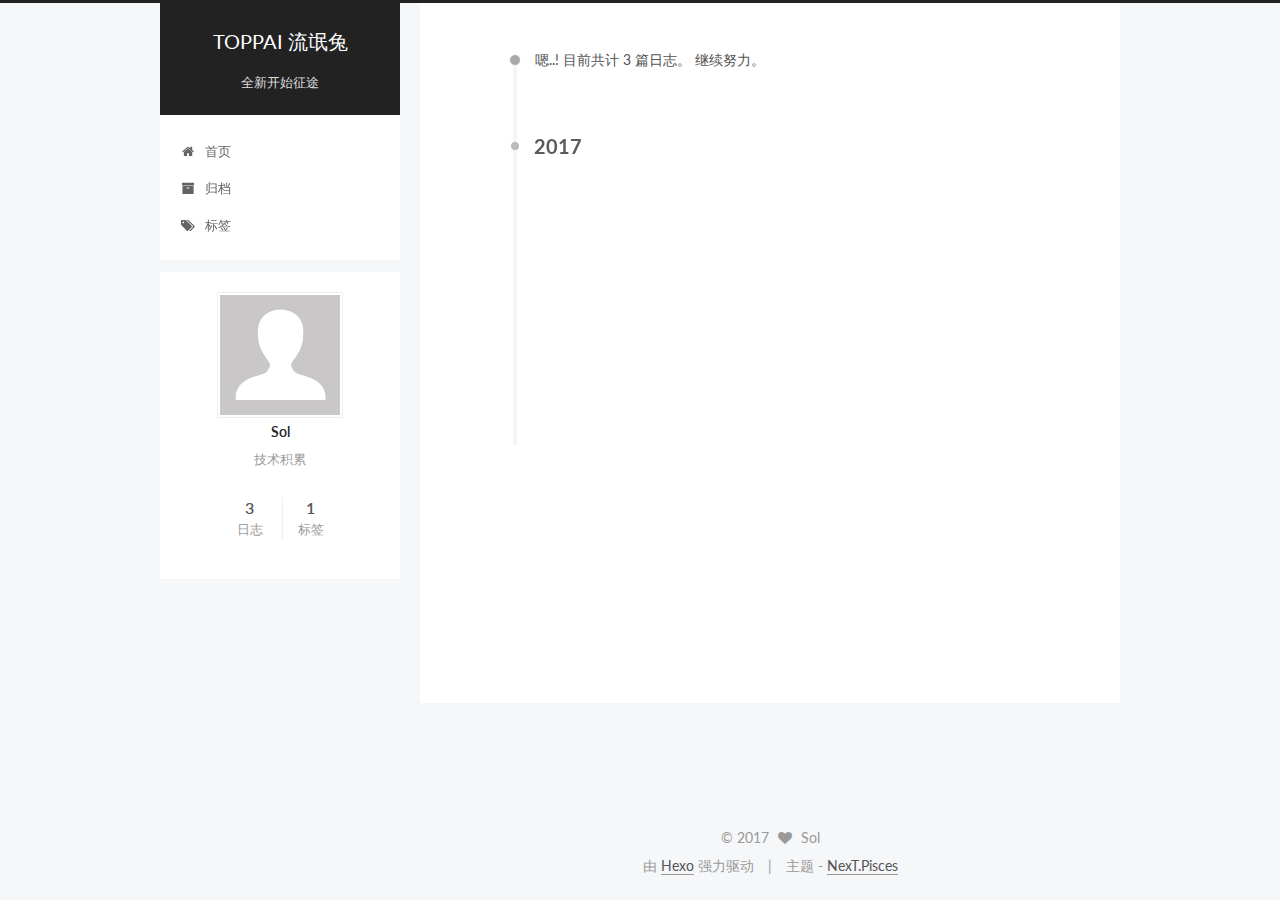
<file: archives/2017/05/index.html>
<!doctype html>



  


<html class="theme-next pisces use-motion" lang="zh-Hans">
<head>
  <meta charset="UTF-8"/>
<meta http-equiv="X-UA-Compatible" content="IE=edge" />
<meta name="viewport" content="width=device-width, initial-scale=1, maximum-scale=1"/>






<meta http-equiv="Cache-Control" content="no-transform" />
<meta http-equiv="Cache-Control" content="no-siteapp" />















  
  
  <link href="/lib/fancybox/source/jquery.fancybox.css?v=2.1.5" rel="stylesheet" type="text/css" />




  
  
  
  

  
    
    
  

  

  

  

  

  
    
    
    <link href="//fonts.googleapis.com/css?family=Lato:300,300italic,400,400italic,700,700italic&subset=latin,latin-ext" rel="stylesheet" type="text/css">
  






<link href="/lib/font-awesome/css/font-awesome.min.css?v=4.6.2" rel="stylesheet" type="text/css" />

<link href="/css/main.css?v=5.1.1" rel="stylesheet" type="text/css" />


  <meta name="keywords" content="Hexo, NexT" />








  <link rel="shortcut icon" type="image/x-icon" href="/favicon.ico?v=5.1.1" />






<meta name="description" content="技术积累">
<meta property="og:type" content="website">
<meta property="og:title" content="TOPPAI 流氓兔">
<meta property="og:url" content="http://yoursite.com/archives/2017/05/index.html">
<meta property="og:site_name" content="TOPPAI 流氓兔">
<meta property="og:description" content="技术积累">
<meta name="twitter:card" content="summary">
<meta name="twitter:title" content="TOPPAI 流氓兔">
<meta name="twitter:description" content="技术积累">



<script type="text/javascript" id="hexo.configurations">
  var NexT = window.NexT || {};
  var CONFIG = {
    root: '/',
    scheme: 'Pisces',
    sidebar: {"position":"left","display":"post","offset":12,"offset_float":0,"b2t":false,"scrollpercent":false},
    fancybox: true,
    motion: true,
    duoshuo: {
      userId: '0',
      author: '博主'
    },
    algolia: {
      applicationID: '',
      apiKey: '',
      indexName: '',
      hits: {"per_page":10},
      labels: {"input_placeholder":"Search for Posts","hits_empty":"We didn't find any results for the search: ${query}","hits_stats":"${hits} results found in ${time} ms"}
    }
  };
</script>



  <link rel="canonical" href="http://yoursite.com/archives/2017/05/"/>





  <title>归档 | TOPPAI 流氓兔</title>
</head>

<body itemscope itemtype="http://schema.org/WebPage" lang="zh-Hans">

  















  
  
    
  

  <div class="container sidebar-position-left  page-archive  ">
    <div class="headband"></div>

    <header id="header" class="header" itemscope itemtype="http://schema.org/WPHeader">
      <div class="header-inner"><div class="site-brand-wrapper">
  <div class="site-meta ">
    

    <div class="custom-logo-site-title">
      <a href="/"  class="brand" rel="start">
        <span class="logo-line-before"><i></i></span>
        <span class="site-title">TOPPAI 流氓兔</span>
        <span class="logo-line-after"><i></i></span>
      </a>
    </div>
      
        <p class="site-subtitle">全新开始征途</p>
      
  </div>

  <div class="site-nav-toggle">
    <button>
      <span class="btn-bar"></span>
      <span class="btn-bar"></span>
      <span class="btn-bar"></span>
    </button>
  </div>
</div>

<nav class="site-nav">
  

  
    <ul id="menu" class="menu">
      
        
        <li class="menu-item menu-item-home">
          <a href="/" rel="section">
            
              <i class="menu-item-icon fa fa-fw fa-home"></i> <br />
            
            首页
          </a>
        </li>
      
        
        <li class="menu-item menu-item-archives">
          <a href="/archives" rel="section">
            
              <i class="menu-item-icon fa fa-fw fa-archive"></i> <br />
            
            归档
          </a>
        </li>
      
        
        <li class="menu-item menu-item-tags">
          <a href="/tags" rel="section">
            
              <i class="menu-item-icon fa fa-fw fa-tags"></i> <br />
            
            标签
          </a>
        </li>
      

      
    </ul>
  

  
</nav>



 </div>
    </header>

    <main id="main" class="main">
      <div class="main-inner">
        <div class="content-wrap">
          <div id="content" class="content">
            

  <section id="posts" class="posts-collapse">
    <span class="archive-move-on"></span>

    <span class="archive-page-counter">
      
      
      
        
      
      嗯..! 目前共计 3 篇日志。 继续努力。
    </span>

    

      
      
      

      
        
        <div class="collection-title">
          <h2 class="archive-year motion-element" id="archive-year-2017">2017</h2>
        </div>
      
      

      

  <article class="post post-type-normal" itemscope itemtype="http://schema.org/Article">
    <header class="post-header">

      <h2 class="post-title">
        
            <a class="post-title-link" href="/2017/05/23/WordPress博客网站搬家和换域名方法/" itemprop="url">
              
                <span itemprop="name">WordPress博客网站搬家和换域名方法</span>
              
            </a>
        
      </h2>

      <div class="post-meta">
        <time class="post-time" itemprop="dateCreated"
              datetime="2017-05-23T00:42:21+08:00"
              content="2017-05-23" >
          05-23
        </time>
      </div>

    </header>
  </article>



    

      
      
      

      
      

      

  <article class="post post-type-normal" itemscope itemtype="http://schema.org/Article">
    <header class="post-header">

      <h2 class="post-title">
        
            <a class="post-title-link" href="/2017/05/22/postfix组建安装解决mail问题/" itemprop="url">
              
                <span itemprop="name">postfix组建安装解决mail问题</span>
              
            </a>
        
      </h2>

      <div class="post-meta">
        <time class="post-time" itemprop="dateCreated"
              datetime="2017-05-22T16:22:00+08:00"
              content="2017-05-22" >
          05-22
        </time>
      </div>

    </header>
  </article>



    

      
      
      

      
      

      

  <article class="post post-type-normal" itemscope itemtype="http://schema.org/Article">
    <header class="post-header">

      <h2 class="post-title">
        
            <a class="post-title-link" href="/2017/05/21/hello-world/" itemprop="url">
              
                <span itemprop="name">Hello World</span>
              
            </a>
        
      </h2>

      <div class="post-meta">
        <time class="post-time" itemprop="dateCreated"
              datetime="2017-05-21T22:36:43+08:00"
              content="2017-05-21" >
          05-21
        </time>
      </div>

    </header>
  </article>



    

  </section>

  



          </div>
          


          

        </div>
        
          
  
  <div class="sidebar-toggle">
    <div class="sidebar-toggle-line-wrap">
      <span class="sidebar-toggle-line sidebar-toggle-line-first"></span>
      <span class="sidebar-toggle-line sidebar-toggle-line-middle"></span>
      <span class="sidebar-toggle-line sidebar-toggle-line-last"></span>
    </div>
  </div>

  <aside id="sidebar" class="sidebar">
    <div class="sidebar-inner">

      

      

      <section class="site-overview sidebar-panel sidebar-panel-active">
        <div class="site-author motion-element" itemprop="author" itemscope itemtype="http://schema.org/Person">
          <img class="site-author-image" itemprop="image"
               src="/images/avatar.gif"
               alt="Sol" />
          <p class="site-author-name" itemprop="name">Sol</p>
           
              <p class="site-description motion-element" itemprop="description">技术积累</p>
          
        </div>
        <nav class="site-state motion-element">

          
            <div class="site-state-item site-state-posts">
              <a href="/archives">
                <span class="site-state-item-count">3</span>
                <span class="site-state-item-name">日志</span>
              </a>
            </div>
          

          

          
            
            
            <div class="site-state-item site-state-tags">
              
                <span class="site-state-item-count">1</span>
                <span class="site-state-item-name">标签</span>
              
            </div>
          

        </nav>

        

        <div class="links-of-author motion-element">
          
        </div>

        
        

        
        

        


      </section>

      

      

    </div>
  </aside>


        
      </div>
    </main>

    <footer id="footer" class="footer">
      <div class="footer-inner">
        <div class="copyright" >
  
  &copy; 
  <span itemprop="copyrightYear">2017</span>
  <span class="with-love">
    <i class="fa fa-heart"></i>
  </span>
  <span class="author" itemprop="copyrightHolder">Sol</span>
</div>


<div class="powered-by">
  由 <a class="theme-link" href="https://hexo.io">Hexo</a> 强力驱动
</div>

<div class="theme-info">
  主题 -
  <a class="theme-link" href="https://github.com/iissnan/hexo-theme-next">
    NexT.Pisces
  </a>
</div>


        

        
      </div>
    </footer>

    
      <div class="back-to-top">
        <i class="fa fa-arrow-up"></i>
        
      </div>
    

  </div>

  

<script type="text/javascript">
  if (Object.prototype.toString.call(window.Promise) !== '[object Function]') {
    window.Promise = null;
  }
</script>









  












  
  <script type="text/javascript" src="/lib/jquery/index.js?v=2.1.3"></script>

  
  <script type="text/javascript" src="/lib/fastclick/lib/fastclick.min.js?v=1.0.6"></script>

  
  <script type="text/javascript" src="/lib/jquery_lazyload/jquery.lazyload.js?v=1.9.7"></script>

  
  <script type="text/javascript" src="/lib/velocity/velocity.min.js?v=1.2.1"></script>

  
  <script type="text/javascript" src="/lib/velocity/velocity.ui.min.js?v=1.2.1"></script>

  
  <script type="text/javascript" src="/lib/fancybox/source/jquery.fancybox.pack.js?v=2.1.5"></script>


  


  <script type="text/javascript" src="/js/src/utils.js?v=5.1.1"></script>

  <script type="text/javascript" src="/js/src/motion.js?v=5.1.1"></script>



  
  


  <script type="text/javascript" src="/js/src/affix.js?v=5.1.1"></script>

  <script type="text/javascript" src="/js/src/schemes/pisces.js?v=5.1.1"></script>



  
  
    <script type="text/javascript" id="motion.page.archive">
      $('.archive-year').velocity('transition.slideLeftIn');
    </script>
  


  


  <script type="text/javascript" src="/js/src/bootstrap.js?v=5.1.1"></script>



  


  




	





  





  





  






  





  

  

  

  

  

</body>
</html>
</file>
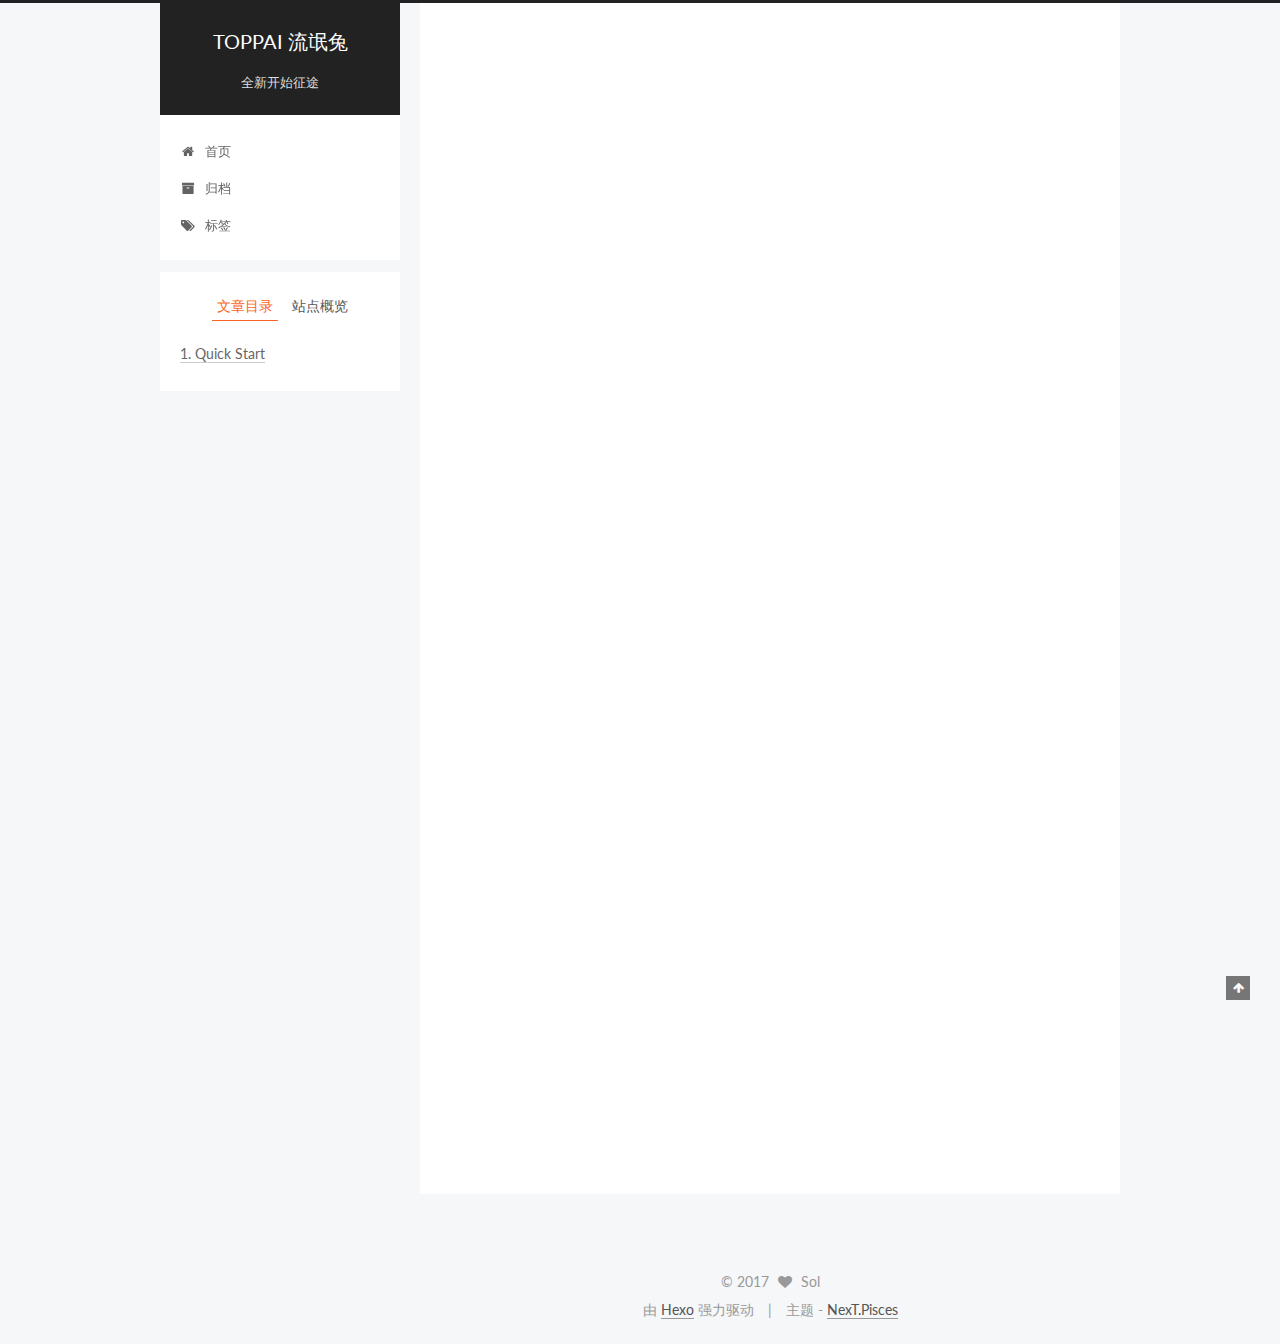
<file: 2017/05/21/hello-world/index.html>
<!doctype html>



  


<html class="theme-next pisces use-motion" lang="zh-Hans">
<head>
  <meta charset="UTF-8"/>
<meta http-equiv="X-UA-Compatible" content="IE=edge" />
<meta name="viewport" content="width=device-width, initial-scale=1, maximum-scale=1"/>






<meta http-equiv="Cache-Control" content="no-transform" />
<meta http-equiv="Cache-Control" content="no-siteapp" />















  
  
  <link href="/lib/fancybox/source/jquery.fancybox.css?v=2.1.5" rel="stylesheet" type="text/css" />




  
  
  
  

  
    
    
  

  

  

  

  

  
    
    
    <link href="//fonts.googleapis.com/css?family=Lato:300,300italic,400,400italic,700,700italic&subset=latin,latin-ext" rel="stylesheet" type="text/css">
  






<link href="/lib/font-awesome/css/font-awesome.min.css?v=4.6.2" rel="stylesheet" type="text/css" />

<link href="/css/main.css?v=5.1.1" rel="stylesheet" type="text/css" />


  <meta name="keywords" content="Hexo, NexT" />








  <link rel="shortcut icon" type="image/x-icon" href="/favicon.ico?v=5.1.1" />






<meta name="description" content="Welcome to Hexo! This is your very first post. Check documentation for more info. If you get any problems when using Hexo, you can find the answer in troubleshooting or you can ask me on GitHub. Quick">
<meta property="og:type" content="article">
<meta property="og:title" content="Hello World">
<meta property="og:url" content="http://yoursite.com/2017/05/21/hello-world/index.html">
<meta property="og:site_name" content="TOPPAI 流氓兔">
<meta property="og:description" content="Welcome to Hexo! This is your very first post. Check documentation for more info. If you get any problems when using Hexo, you can find the answer in troubleshooting or you can ask me on GitHub. Quick">
<meta property="og:updated_time" content="2017-05-21T14:36:43.820Z">
<meta name="twitter:card" content="summary">
<meta name="twitter:title" content="Hello World">
<meta name="twitter:description" content="Welcome to Hexo! This is your very first post. Check documentation for more info. If you get any problems when using Hexo, you can find the answer in troubleshooting or you can ask me on GitHub. Quick">



<script type="text/javascript" id="hexo.configurations">
  var NexT = window.NexT || {};
  var CONFIG = {
    root: '/',
    scheme: 'Pisces',
    sidebar: {"position":"left","display":"post","offset":12,"offset_float":0,"b2t":false,"scrollpercent":false},
    fancybox: true,
    motion: true,
    duoshuo: {
      userId: '0',
      author: '博主'
    },
    algolia: {
      applicationID: '',
      apiKey: '',
      indexName: '',
      hits: {"per_page":10},
      labels: {"input_placeholder":"Search for Posts","hits_empty":"We didn't find any results for the search: ${query}","hits_stats":"${hits} results found in ${time} ms"}
    }
  };
</script>



  <link rel="canonical" href="http://yoursite.com/2017/05/21/hello-world/"/>





  <title>Hello World | TOPPAI 流氓兔</title>
</head>

<body itemscope itemtype="http://schema.org/WebPage" lang="zh-Hans">

  















  
  
    
  

  <div class="container sidebar-position-left page-post-detail ">
    <div class="headband"></div>

    <header id="header" class="header" itemscope itemtype="http://schema.org/WPHeader">
      <div class="header-inner"><div class="site-brand-wrapper">
  <div class="site-meta ">
    

    <div class="custom-logo-site-title">
      <a href="/"  class="brand" rel="start">
        <span class="logo-line-before"><i></i></span>
        <span class="site-title">TOPPAI 流氓兔</span>
        <span class="logo-line-after"><i></i></span>
      </a>
    </div>
      
        <p class="site-subtitle">全新开始征途</p>
      
  </div>

  <div class="site-nav-toggle">
    <button>
      <span class="btn-bar"></span>
      <span class="btn-bar"></span>
      <span class="btn-bar"></span>
    </button>
  </div>
</div>

<nav class="site-nav">
  

  
    <ul id="menu" class="menu">
      
        
        <li class="menu-item menu-item-home">
          <a href="/" rel="section">
            
              <i class="menu-item-icon fa fa-fw fa-home"></i> <br />
            
            首页
          </a>
        </li>
      
        
        <li class="menu-item menu-item-archives">
          <a href="/archives" rel="section">
            
              <i class="menu-item-icon fa fa-fw fa-archive"></i> <br />
            
            归档
          </a>
        </li>
      
        
        <li class="menu-item menu-item-tags">
          <a href="/tags" rel="section">
            
              <i class="menu-item-icon fa fa-fw fa-tags"></i> <br />
            
            标签
          </a>
        </li>
      

      
    </ul>
  

  
</nav>



 </div>
    </header>

    <main id="main" class="main">
      <div class="main-inner">
        <div class="content-wrap">
          <div id="content" class="content">
            

  <div id="posts" class="posts-expand">
    

  

  
  
  

  <article class="post post-type-normal " itemscope itemtype="http://schema.org/Article">
    <link itemprop="mainEntityOfPage" href="http://yoursite.com/2017/05/21/hello-world/">

    <span hidden itemprop="author" itemscope itemtype="http://schema.org/Person">
      <meta itemprop="name" content="Sol">
      <meta itemprop="description" content="">
      <meta itemprop="image" content="/images/avatar.gif">
    </span>

    <span hidden itemprop="publisher" itemscope itemtype="http://schema.org/Organization">
      <meta itemprop="name" content="TOPPAI 流氓兔">
    </span>

    
      <header class="post-header">

        
        
          <h1 class="post-title" itemprop="name headline">Hello World</h1>
        

        <div class="post-meta">
          <span class="post-time">
            
              <span class="post-meta-item-icon">
                <i class="fa fa-calendar-o"></i>
              </span>
              
                <span class="post-meta-item-text">发表于</span>
              
              <time title="创建于" itemprop="dateCreated datePublished" datetime="2017-05-21T22:36:43+08:00">
                2017-05-21
              </time>
            

            

            
          </span>

          

          
            
          

          
          

          

          

          

        </div>
      </header>
    

    <div class="post-body" itemprop="articleBody">

      
      

      
        <p>Welcome to <a href="https://hexo.io/" target="_blank" rel="external">Hexo</a>! This is your very first post. Check <a href="https://hexo.io/docs/" target="_blank" rel="external">documentation</a> for more info. If you get any problems when using Hexo, you can find the answer in <a href="https://hexo.io/docs/troubleshooting.html" target="_blank" rel="external">troubleshooting</a> or you can ask me on <a href="https://github.com/hexojs/hexo/issues" target="_blank" rel="external">GitHub</a>.</p>
<h2 id="Quick-Start"><a href="#Quick-Start" class="headerlink" title="Quick Start"></a>Quick Start</h2><h3 id="Create-a-new-post"><a href="#Create-a-new-post" class="headerlink" title="Create a new post"></a>Create a new post</h3><figure class="highlight bash"><table><tr><td class="gutter"><pre><div class="line">1</div></pre></td><td class="code"><pre><div class="line">$ hexo new <span class="string">"My New Post"</span></div></pre></td></tr></table></figure>
<p>More info: <a href="https://hexo.io/docs/writing.html" target="_blank" rel="external">Writing</a></p>
<h3 id="Run-server"><a href="#Run-server" class="headerlink" title="Run server"></a>Run server</h3><figure class="highlight bash"><table><tr><td class="gutter"><pre><div class="line">1</div></pre></td><td class="code"><pre><div class="line">$ hexo server</div></pre></td></tr></table></figure>
<p>More info: <a href="https://hexo.io/docs/server.html" target="_blank" rel="external">Server</a></p>
<h3 id="Generate-static-files"><a href="#Generate-static-files" class="headerlink" title="Generate static files"></a>Generate static files</h3><figure class="highlight bash"><table><tr><td class="gutter"><pre><div class="line">1</div></pre></td><td class="code"><pre><div class="line">$ hexo generate</div></pre></td></tr></table></figure>
<p>More info: <a href="https://hexo.io/docs/generating.html" target="_blank" rel="external">Generating</a></p>
<h3 id="Deploy-to-remote-sites"><a href="#Deploy-to-remote-sites" class="headerlink" title="Deploy to remote sites"></a>Deploy to remote sites</h3><figure class="highlight bash"><table><tr><td class="gutter"><pre><div class="line">1</div></pre></td><td class="code"><pre><div class="line">$ hexo deploy</div></pre></td></tr></table></figure>
<p>More info: <a href="https://hexo.io/docs/deployment.html" target="_blank" rel="external">Deployment</a></p>

      
    </div>

    <div>
      
        

      
    </div>

    <div>
      
        

      
    </div>

    <div>
      
        

      
    </div>

    <footer class="post-footer">
      

      
        
      

      
        <div class="post-nav">
          <div class="post-nav-next post-nav-item">
            
          </div>

          <span class="post-nav-divider"></span>

          <div class="post-nav-prev post-nav-item">
            
              <a href="/2017/05/22/postfix组建安装解决mail问题/" rel="prev" title="postfix组建安装解决mail问题">
                postfix组建安装解决mail问题 <i class="fa fa-chevron-right"></i>
              </a>
            
          </div>
        </div>
      

      
      
    </footer>
  </article>



    <div class="post-spread">
      
    </div>
  </div>


          </div>
          


          
  <div class="comments" id="comments">
    
  </div>


        </div>
        
          
  
  <div class="sidebar-toggle">
    <div class="sidebar-toggle-line-wrap">
      <span class="sidebar-toggle-line sidebar-toggle-line-first"></span>
      <span class="sidebar-toggle-line sidebar-toggle-line-middle"></span>
      <span class="sidebar-toggle-line sidebar-toggle-line-last"></span>
    </div>
  </div>

  <aside id="sidebar" class="sidebar">
    <div class="sidebar-inner">

      

      
        <ul class="sidebar-nav motion-element">
          <li class="sidebar-nav-toc sidebar-nav-active" data-target="post-toc-wrap" >
            文章目录
          </li>
          <li class="sidebar-nav-overview" data-target="site-overview">
            站点概览
          </li>
        </ul>
      

      <section class="site-overview sidebar-panel">
        <div class="site-author motion-element" itemprop="author" itemscope itemtype="http://schema.org/Person">
          <img class="site-author-image" itemprop="image"
               src="/images/avatar.gif"
               alt="Sol" />
          <p class="site-author-name" itemprop="name">Sol</p>
           
              <p class="site-description motion-element" itemprop="description">技术积累</p>
          
        </div>
        <nav class="site-state motion-element">

          
            <div class="site-state-item site-state-posts">
              <a href="/archives">
                <span class="site-state-item-count">3</span>
                <span class="site-state-item-name">日志</span>
              </a>
            </div>
          

          

          
            
            
            <div class="site-state-item site-state-tags">
              
                <span class="site-state-item-count">1</span>
                <span class="site-state-item-name">标签</span>
              
            </div>
          

        </nav>

        

        <div class="links-of-author motion-element">
          
        </div>

        
        

        
        

        


      </section>

      
      <!--noindex-->
        <section class="post-toc-wrap motion-element sidebar-panel sidebar-panel-active">
          <div class="post-toc">

            
              
            

            
              <div class="post-toc-content"><ol class="nav"><li class="nav-item nav-level-2"><a class="nav-link" href="#Quick-Start"><span class="nav-number">1.</span> <span class="nav-text">Quick Start</span></a><ol class="nav-child"><li class="nav-item nav-level-3"><a class="nav-link" href="#Create-a-new-post"><span class="nav-number">1.1.</span> <span class="nav-text">Create a new post</span></a></li><li class="nav-item nav-level-3"><a class="nav-link" href="#Run-server"><span class="nav-number">1.2.</span> <span class="nav-text">Run server</span></a></li><li class="nav-item nav-level-3"><a class="nav-link" href="#Generate-static-files"><span class="nav-number">1.3.</span> <span class="nav-text">Generate static files</span></a></li><li class="nav-item nav-level-3"><a class="nav-link" href="#Deploy-to-remote-sites"><span class="nav-number">1.4.</span> <span class="nav-text">Deploy to remote sites</span></a></li></ol></li></ol></div>
            

          </div>
        </section>
      <!--/noindex-->
      

      

    </div>
  </aside>


        
      </div>
    </main>

    <footer id="footer" class="footer">
      <div class="footer-inner">
        <div class="copyright" >
  
  &copy; 
  <span itemprop="copyrightYear">2017</span>
  <span class="with-love">
    <i class="fa fa-heart"></i>
  </span>
  <span class="author" itemprop="copyrightHolder">Sol</span>
</div>


<div class="powered-by">
  由 <a class="theme-link" href="https://hexo.io">Hexo</a> 强力驱动
</div>

<div class="theme-info">
  主题 -
  <a class="theme-link" href="https://github.com/iissnan/hexo-theme-next">
    NexT.Pisces
  </a>
</div>


        

        
      </div>
    </footer>

    
      <div class="back-to-top">
        <i class="fa fa-arrow-up"></i>
        
      </div>
    

  </div>

  

<script type="text/javascript">
  if (Object.prototype.toString.call(window.Promise) !== '[object Function]') {
    window.Promise = null;
  }
</script>









  












  
  <script type="text/javascript" src="/lib/jquery/index.js?v=2.1.3"></script>

  
  <script type="text/javascript" src="/lib/fastclick/lib/fastclick.min.js?v=1.0.6"></script>

  
  <script type="text/javascript" src="/lib/jquery_lazyload/jquery.lazyload.js?v=1.9.7"></script>

  
  <script type="text/javascript" src="/lib/velocity/velocity.min.js?v=1.2.1"></script>

  
  <script type="text/javascript" src="/lib/velocity/velocity.ui.min.js?v=1.2.1"></script>

  
  <script type="text/javascript" src="/lib/fancybox/source/jquery.fancybox.pack.js?v=2.1.5"></script>


  


  <script type="text/javascript" src="/js/src/utils.js?v=5.1.1"></script>

  <script type="text/javascript" src="/js/src/motion.js?v=5.1.1"></script>



  
  


  <script type="text/javascript" src="/js/src/affix.js?v=5.1.1"></script>

  <script type="text/javascript" src="/js/src/schemes/pisces.js?v=5.1.1"></script>



  
  <script type="text/javascript" src="/js/src/scrollspy.js?v=5.1.1"></script>
<script type="text/javascript" src="/js/src/post-details.js?v=5.1.1"></script>



  


  <script type="text/javascript" src="/js/src/bootstrap.js?v=5.1.1"></script>



  


  




	





  





  





  






  





  

  

  

  

  

</body>
</html>
</file>
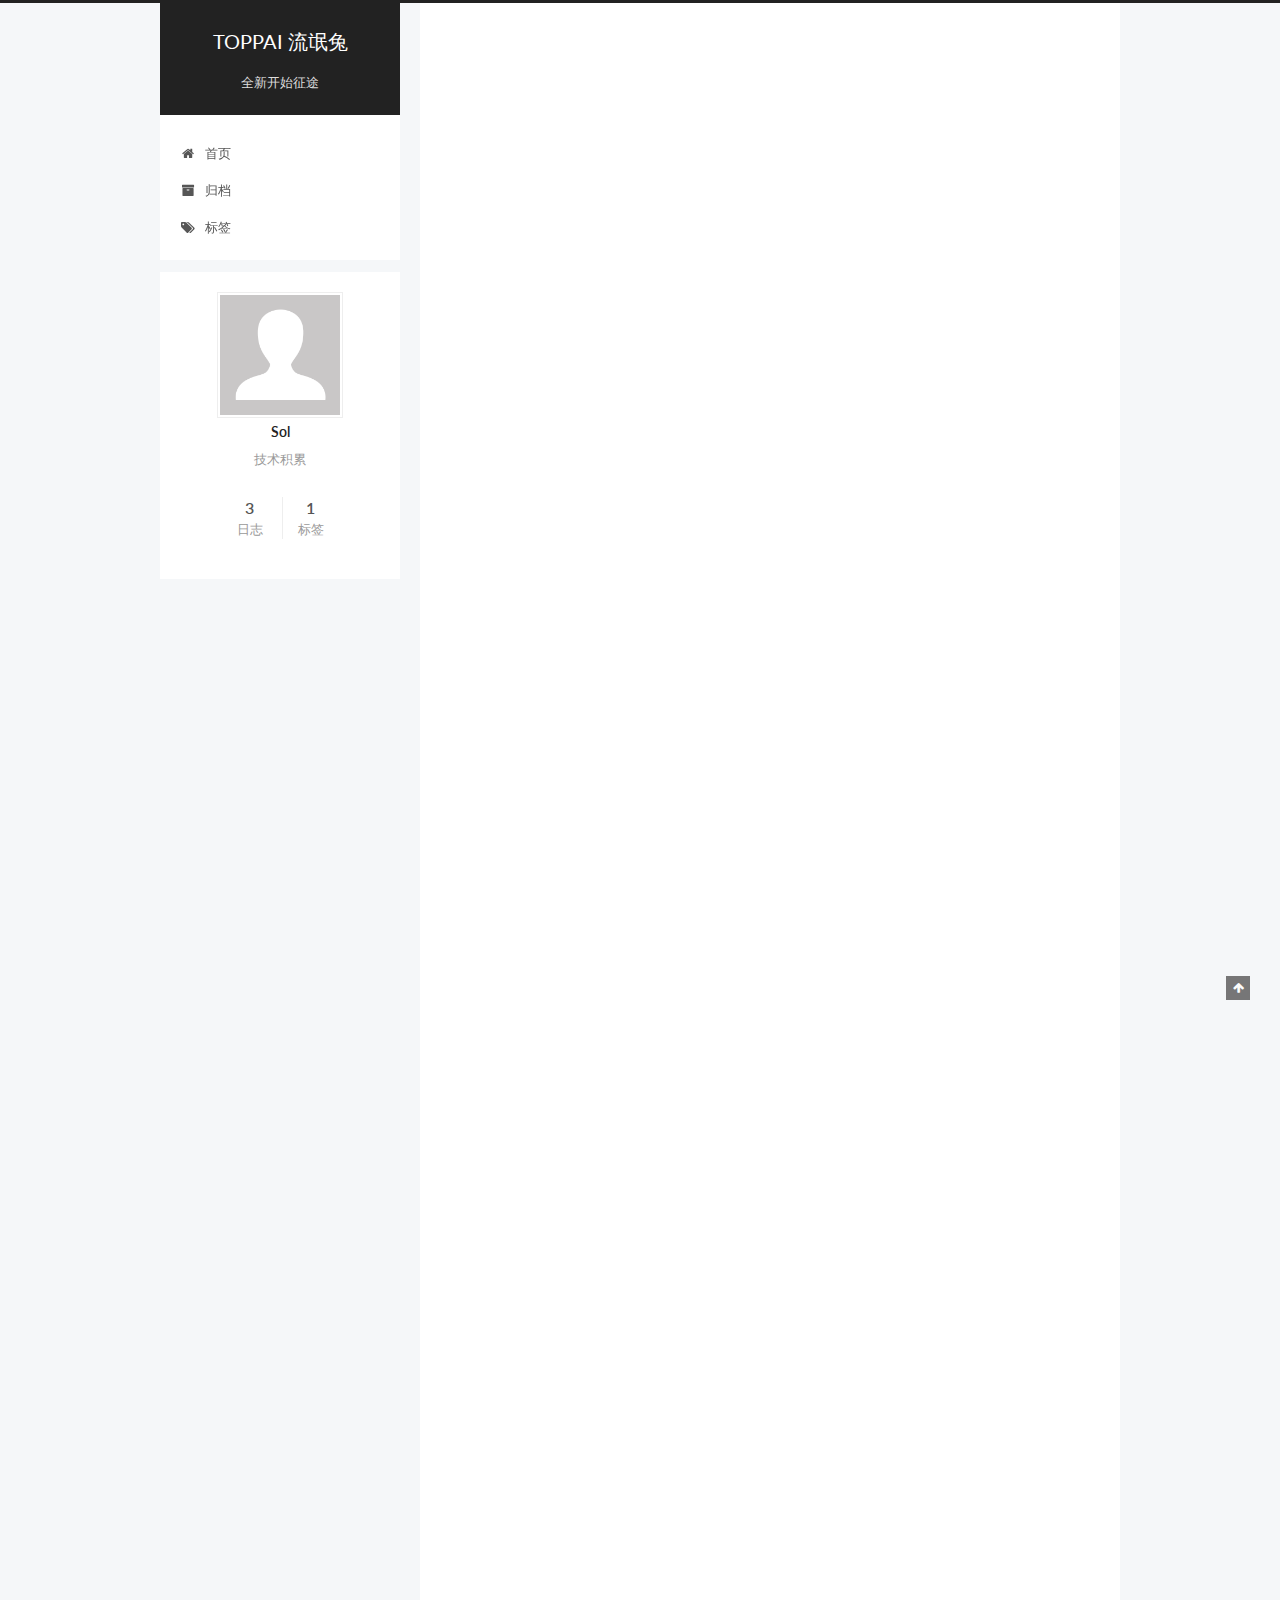
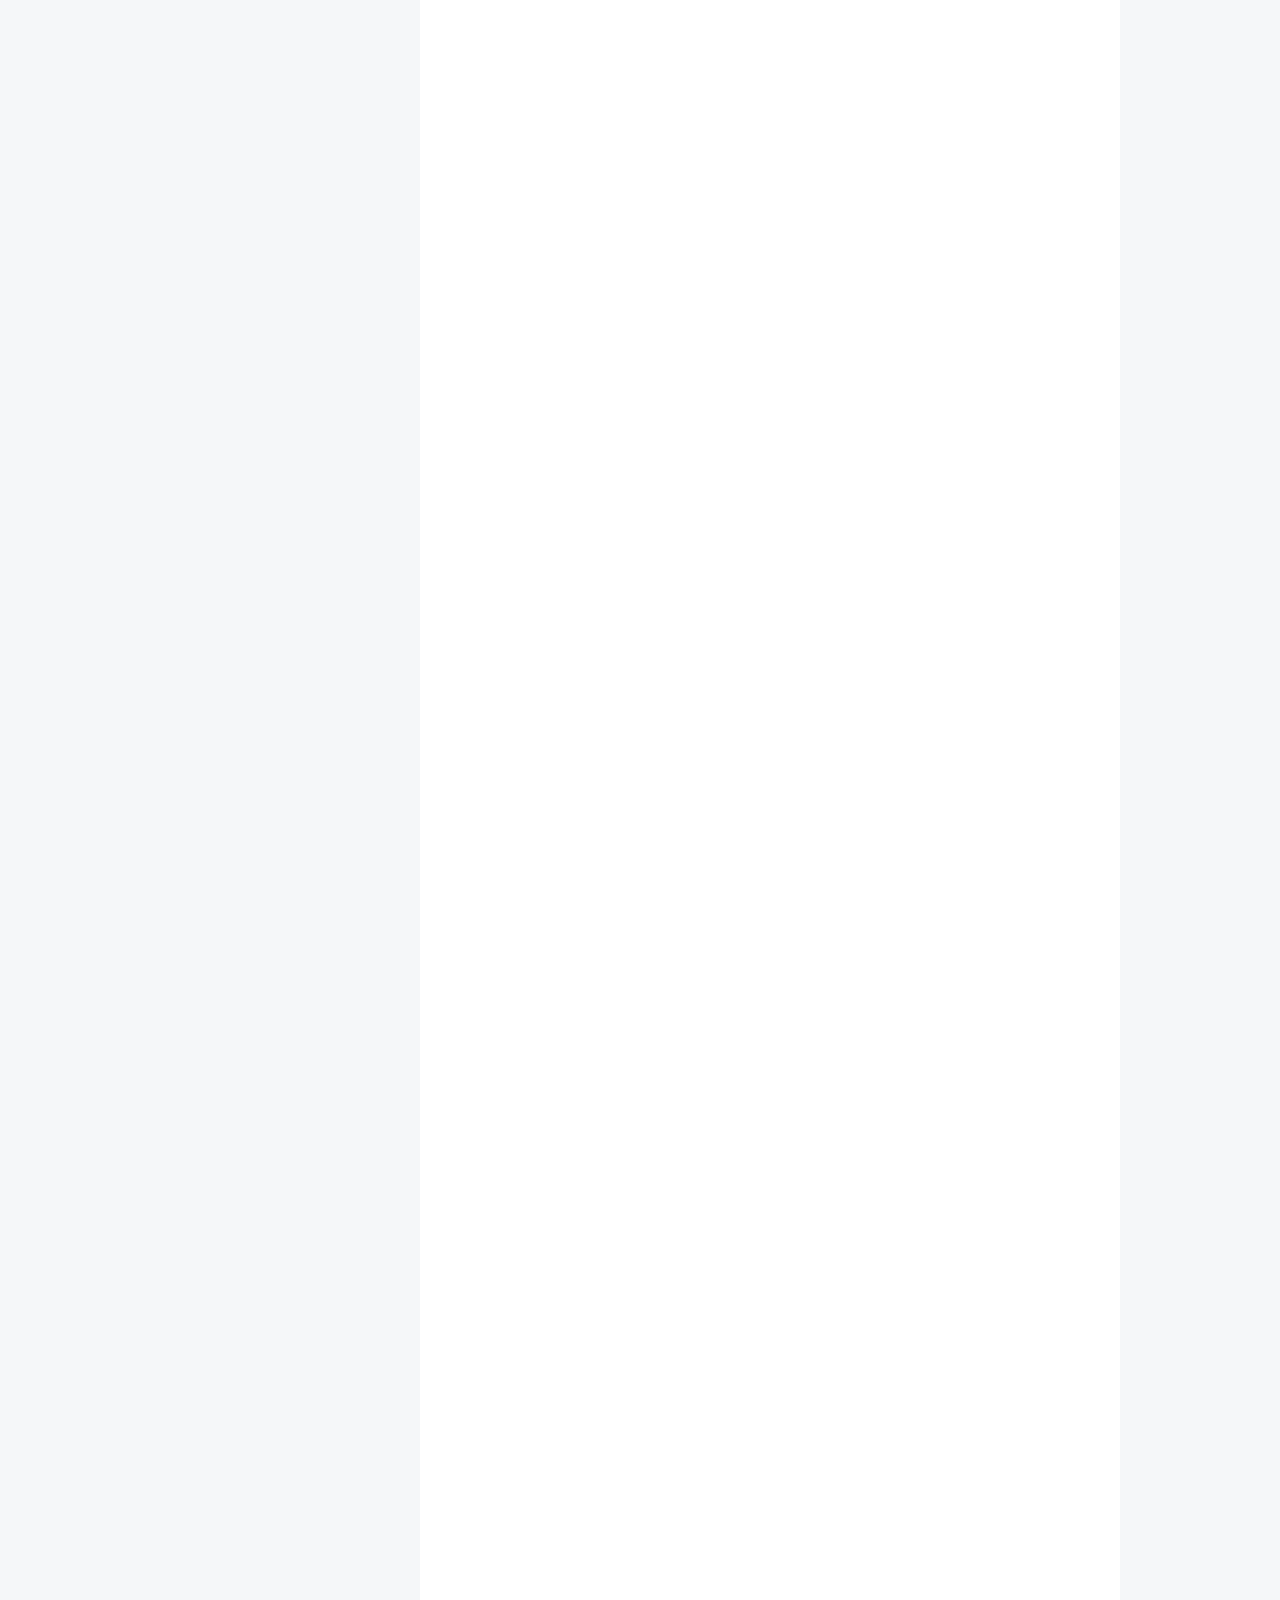
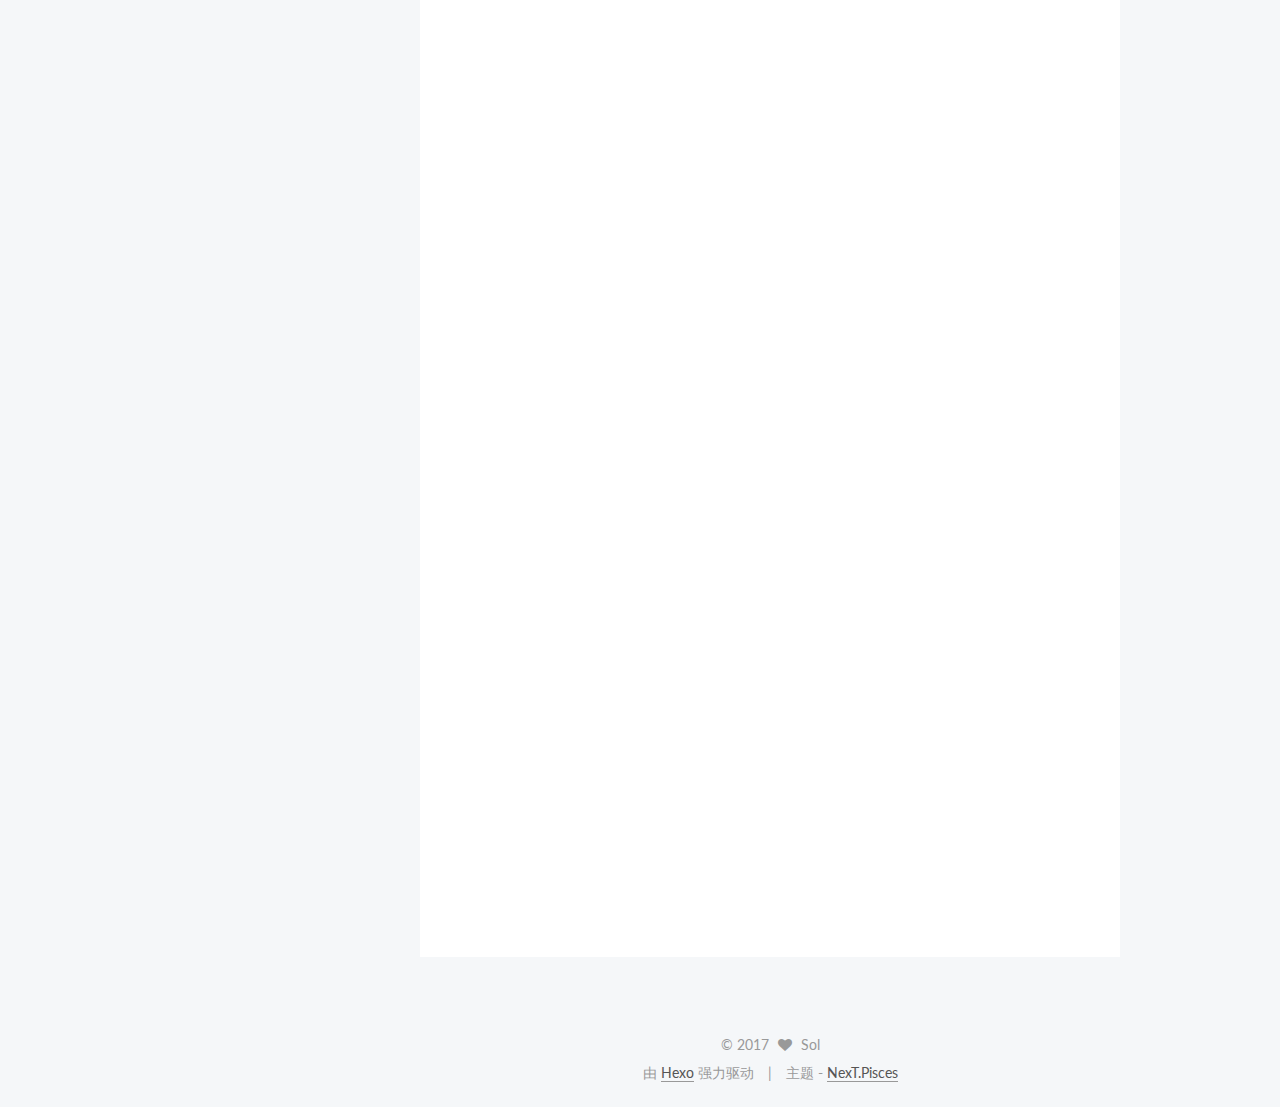
<file: 2017/05/22/postfix组建安装解决mail问题/index.html>
<!doctype html>



  


<html class="theme-next pisces use-motion" lang="zh-Hans">
<head>
  <meta charset="UTF-8"/>
<meta http-equiv="X-UA-Compatible" content="IE=edge" />
<meta name="viewport" content="width=device-width, initial-scale=1, maximum-scale=1"/>






<meta http-equiv="Cache-Control" content="no-transform" />
<meta http-equiv="Cache-Control" content="no-siteapp" />















  
  
  <link href="/lib/fancybox/source/jquery.fancybox.css?v=2.1.5" rel="stylesheet" type="text/css" />




  
  
  
  

  
    
    
  

  

  

  

  

  
    
    
    <link href="//fonts.googleapis.com/css?family=Lato:300,300italic,400,400italic,700,700italic&subset=latin,latin-ext" rel="stylesheet" type="text/css">
  






<link href="/lib/font-awesome/css/font-awesome.min.css?v=4.6.2" rel="stylesheet" type="text/css" />

<link href="/css/main.css?v=5.1.1" rel="stylesheet" type="text/css" />


  <meta name="keywords" content="Hexo, NexT" />








  <link rel="shortcut icon" type="image/x-icon" href="/favicon.ico?v=5.1.1" />






<meta name="description" content="Wordpress安装之后邮件发送没有反应或者不成功，安装Postfix组建，比起sendmail效率更高些，下面介绍Postfix的安装过程，环境为centos 6 32位系统。 1、如果装了sendmail的话，需要先卸载。 1yum remove sendmail 2、安装Postfix 1yum install postfix 3、更改默认MTA为Postfix 1/usr/sbin/al">
<meta property="og:type" content="article">
<meta property="og:title" content="postfix组建安装解决mail问题">
<meta property="og:url" content="http://yoursite.com/2017/05/22/postfix组建安装解决mail问题/index.html">
<meta property="og:site_name" content="TOPPAI 流氓兔">
<meta property="og:description" content="Wordpress安装之后邮件发送没有反应或者不成功，安装Postfix组建，比起sendmail效率更高些，下面介绍Postfix的安装过程，环境为centos 6 32位系统。 1、如果装了sendmail的话，需要先卸载。 1yum remove sendmail 2、安装Postfix 1yum install postfix 3、更改默认MTA为Postfix 1/usr/sbin/al">
<meta property="og:image" content="http://yoursite.com/image/jiexi.png">
<meta property="og:updated_time" content="2017-05-22T15:19:27.567Z">
<meta name="twitter:card" content="summary">
<meta name="twitter:title" content="postfix组建安装解决mail问题">
<meta name="twitter:description" content="Wordpress安装之后邮件发送没有反应或者不成功，安装Postfix组建，比起sendmail效率更高些，下面介绍Postfix的安装过程，环境为centos 6 32位系统。 1、如果装了sendmail的话，需要先卸载。 1yum remove sendmail 2、安装Postfix 1yum install postfix 3、更改默认MTA为Postfix 1/usr/sbin/al">
<meta name="twitter:image" content="http://yoursite.com/image/jiexi.png">



<script type="text/javascript" id="hexo.configurations">
  var NexT = window.NexT || {};
  var CONFIG = {
    root: '/',
    scheme: 'Pisces',
    sidebar: {"position":"left","display":"post","offset":12,"offset_float":0,"b2t":false,"scrollpercent":false},
    fancybox: true,
    motion: true,
    duoshuo: {
      userId: '0',
      author: '博主'
    },
    algolia: {
      applicationID: '',
      apiKey: '',
      indexName: '',
      hits: {"per_page":10},
      labels: {"input_placeholder":"Search for Posts","hits_empty":"We didn't find any results for the search: ${query}","hits_stats":"${hits} results found in ${time} ms"}
    }
  };
</script>



  <link rel="canonical" href="http://yoursite.com/2017/05/22/postfix组建安装解决mail问题/"/>





  <title>postfix组建安装解决mail问题 | TOPPAI 流氓兔</title>
</head>

<body itemscope itemtype="http://schema.org/WebPage" lang="zh-Hans">

  















  
  
    
  

  <div class="container sidebar-position-left page-post-detail ">
    <div class="headband"></div>

    <header id="header" class="header" itemscope itemtype="http://schema.org/WPHeader">
      <div class="header-inner"><div class="site-brand-wrapper">
  <div class="site-meta ">
    

    <div class="custom-logo-site-title">
      <a href="/"  class="brand" rel="start">
        <span class="logo-line-before"><i></i></span>
        <span class="site-title">TOPPAI 流氓兔</span>
        <span class="logo-line-after"><i></i></span>
      </a>
    </div>
      
        <p class="site-subtitle">全新开始征途</p>
      
  </div>

  <div class="site-nav-toggle">
    <button>
      <span class="btn-bar"></span>
      <span class="btn-bar"></span>
      <span class="btn-bar"></span>
    </button>
  </div>
</div>

<nav class="site-nav">
  

  
    <ul id="menu" class="menu">
      
        
        <li class="menu-item menu-item-home">
          <a href="/" rel="section">
            
              <i class="menu-item-icon fa fa-fw fa-home"></i> <br />
            
            首页
          </a>
        </li>
      
        
        <li class="menu-item menu-item-archives">
          <a href="/archives" rel="section">
            
              <i class="menu-item-icon fa fa-fw fa-archive"></i> <br />
            
            归档
          </a>
        </li>
      
        
        <li class="menu-item menu-item-tags">
          <a href="/tags" rel="section">
            
              <i class="menu-item-icon fa fa-fw fa-tags"></i> <br />
            
            标签
          </a>
        </li>
      

      
    </ul>
  

  
</nav>



 </div>
    </header>

    <main id="main" class="main">
      <div class="main-inner">
        <div class="content-wrap">
          <div id="content" class="content">
            

  <div id="posts" class="posts-expand">
    

  

  
  
  

  <article class="post post-type-normal " itemscope itemtype="http://schema.org/Article">
    <link itemprop="mainEntityOfPage" href="http://yoursite.com/2017/05/22/postfix组建安装解决mail问题/">

    <span hidden itemprop="author" itemscope itemtype="http://schema.org/Person">
      <meta itemprop="name" content="Sol">
      <meta itemprop="description" content="">
      <meta itemprop="image" content="/images/avatar.gif">
    </span>

    <span hidden itemprop="publisher" itemscope itemtype="http://schema.org/Organization">
      <meta itemprop="name" content="TOPPAI 流氓兔">
    </span>

    
      <header class="post-header">

        
        
          <h1 class="post-title" itemprop="name headline">postfix组建安装解决mail问题</h1>
        

        <div class="post-meta">
          <span class="post-time">
            
              <span class="post-meta-item-icon">
                <i class="fa fa-calendar-o"></i>
              </span>
              
                <span class="post-meta-item-text">发表于</span>
              
              <time title="创建于" itemprop="dateCreated datePublished" datetime="2017-05-22T16:22:00+08:00">
                2017-05-22
              </time>
            

            

            
          </span>

          

          
            
          

          
          

          

          

          

        </div>
      </header>
    

    <div class="post-body" itemprop="articleBody">

      
      

      
        <p>Wordpress安装之后邮件发送没有反应或者不成功，安装Postfix组建，比起sendmail效率更高些，下面介绍Postfix的安装过程，环境为centos 6 32位系统。</p>
<p>1、如果装了sendmail的话，需要先卸载。</p>
<figure class="highlight shell"><table><tr><td class="gutter"><pre><div class="line">1</div></pre></td><td class="code"><pre><div class="line">yum remove sendmail</div></pre></td></tr></table></figure>
<p>2、安装Postfix</p>
<figure class="highlight shell"><table><tr><td class="gutter"><pre><div class="line">1</div></pre></td><td class="code"><pre><div class="line">yum install postfix</div></pre></td></tr></table></figure>
<p>3、更改默认MTA为Postfix</p>
<figure class="highlight shell"><table><tr><td class="gutter"><pre><div class="line">1</div></pre></td><td class="code"><pre><div class="line">/usr/sbin/alternatives --set mta /usr/sbin/sendmail.postfix</div></pre></td></tr></table></figure>
<p>4、检查下是否将MTA改为Postfix了</p>
<figure class="highlight shell"><table><tr><td class="gutter"><pre><div class="line">1</div></pre></td><td class="code"><pre><div class="line">alternatives --display mta</div></pre></td></tr></table></figure>
<p>5、配置Postfix，vi编辑main.cf</p>
<figure class="highlight shell"><table><tr><td class="gutter"><pre><div class="line">1</div></pre></td><td class="code"><pre><div class="line">vi /etc/postfix/main.cf</div></pre></td></tr></table></figure>
<p><strong>打开后分别找到以下几项，将其前面的#去掉，并做配置：</strong></p>
<figure class="highlight shell"><table><tr><td class="gutter"><pre><div class="line">1</div><div class="line">2</div><div class="line">3</div><div class="line">4</div><div class="line">5</div><div class="line">6</div><div class="line">7</div><div class="line">8</div></pre></td><td class="code"><pre><div class="line">myhostname = mail.toppai.com</div><div class="line">mydomain = toppai.com</div><div class="line">myorigin = $mydomain</div><div class="line">inet_interfaces = all</div><div class="line">mydestination = $myhostname, localhost.$mydomain, localhost, $mydomain</div><div class="line">mynetworks = 192.168.100.10/28, 127.0.0.0/8</div><div class="line">relay_domains =</div><div class="line">home_mailbox = Maildir/</div></pre></td></tr></table></figure>
<p>以上几个设置项不在同一个位置，需要分别寻找，并进行更改，其中相应的域名请改为自己的地址，以上几项的解释如下。</p>
<blockquote>
<p>mydomain //指email服务器的域名，请确保为正式域名（如toppai.com）<br>myhostname //指系统的主机名称（如我的服务器主机名称是mail.toppai.com）<u>注：如果主机有反向解析，请把主机IP地址解析到mail.toppai.com，而不是toppai.com，否则会被是为垃圾邮件。</u><br>myorigin //指定本地发送邮件中来源和传递显示的域名。（上面例子中，mydomain是toppai.com）<br>对于下面的一行，我们的邮件地址是user@centos.bz而不是user@mail.centos.bz。<br>myorigin = $mydomain //邮件地址格式以toppai.com结尾<br>mynetworks //指定受信任SMTP的列表，具体的说，受信任的SMTP客户端允许通过Postfix传递邮件。<br>mydestination //指定哪些邮件地址允许在本地发送邮件。这是一组被信任的允许通过服务器发送或传递邮件的IP地址。用户试图通过发送从此处未列出的IP地址的原始服务器的邮件将被拒绝。<br>inet_interfaces //设置网络接口以便Postfix能接收到邮件。<br>relay_domains //是系统传递邮件的目的域名列表。如果留空，我们保证了我们的邮件服务器不对不信任的网络开放。<br>home_mailbox //该参数设置邮箱路径与用户目录有关，也可以指定要使用的邮箱风格。</p>
</blockquote>
<p>6、检测并启动Postfix</p>
<figure class="highlight shell"><table><tr><td class="gutter"><pre><div class="line">1</div><div class="line">2</div><div class="line">3</div><div class="line">4</div><div class="line">5</div></pre></td><td class="code"><pre><div class="line">service postfix status </div><div class="line">//若已启动会列出其PID，如下：</div><div class="line">master (pid 25579) is running...</div><div class="line">//若未启动，执行以下命令：</div><div class="line">service postfix start</div></pre></td></tr></table></figure>
<p>7、设置开机启动</p>
<figure class="highlight shell"><table><tr><td class="gutter"><pre><div class="line">1</div></pre></td><td class="code"><pre><div class="line">chkconfig postfix on</div></pre></td></tr></table></figure>
<p>Postfix组建安装到此结束，只需要网站的mail功能，而不是搭建邮件服务器，请测试邮件发送是否成功。</p>
<p>参考资料：<a href="http://www.gongzi.org/centos-install-postfix-sendmail.html" target="_blank" rel="external">http://www.gongzi.org/centos-install-postfix-sendmail.html</a></p>
<p>8、补充：如果你之前没有配置过 sendmail 组件，那你很可能没有修改 php.ini 的邮件发送路径，那样可能无法发送邮件，所以你需要配置php.ini，填写sendmail的绝对路径：</p>
<p>使用命令打开编辑php.ini</p>
<figure class="highlight shell"><table><tr><td class="gutter"><pre><div class="line">1</div></pre></td><td class="code"><pre><div class="line">vi /usr/local/php/etc/php.ini</div></pre></td></tr></table></figure>
<p>输入?sendmail_path 查找定位（或者手动跳转找到sendmail_path），你会发现默认是下面的代码</p>
<figure class="highlight shell"><table><tr><td class="gutter"><pre><div class="line">1</div></pre></td><td class="code"><pre><div class="line">;sendmail_path =</div></pre></td></tr></table></figure>
<p>按 i 进入编辑，将这行修改为</p>
<figure class="highlight shell"><table><tr><td class="gutter"><pre><div class="line">1</div></pre></td><td class="code"><pre><div class="line">sendmail_path = /usr/sbin/sendmail -t -i</div></pre></td></tr></table></figure>
<p>按 Esc 键退出编辑，输入 :wq 保存退出</p>
<p>重启php-fpm进程</p>
<figure class="highlight shell"><table><tr><td class="gutter"><pre><div class="line">1</div></pre></td><td class="code"><pre><div class="line">/etc/init.d/php-fpm restart</div></pre></td></tr></table></figure>
<p>9、补充2：通过以上配置，就可以正常发送邮件了，但是发件人邮箱会是 www@toppai.com 这种类型，如果想修改 www 这个参数，比如修改为 service@toppai.com 需要按照下面的步骤操作：</p>
<p>编辑 /etc/postfix/canonical：</p>
<figure class="highlight plain"><table><tr><td class="gutter"><pre><div class="line">1</div></pre></td><td class="code"><pre><div class="line">vi /etc/postfix/canonical</div></pre></td></tr></table></figure>
<p>添加下面类型的代码：</p>
<figure class="highlight plain"><table><tr><td class="gutter"><pre><div class="line">1</div></pre></td><td class="code"><pre><div class="line">www service@toppai.com</div></pre></td></tr></table></figure>
<p>保存退出，然后进入到 /etc/postfix/ 目录：</p>
<figure class="highlight plain"><table><tr><td class="gutter"><pre><div class="line">1</div></pre></td><td class="code"><pre><div class="line">cd /etc/postfix/</div></pre></td></tr></table></figure>
<p>执行命令：</p>
<figure class="highlight plain"><table><tr><td class="gutter"><pre><div class="line">1</div></pre></td><td class="code"><pre><div class="line">postmap canonical</div></pre></td></tr></table></figure>
<p>接着编辑 /etc/postfix/main.cf：</p>
<figure class="highlight plain"><table><tr><td class="gutter"><pre><div class="line">1</div></pre></td><td class="code"><pre><div class="line">vi /etc/postfix/main.cf</div></pre></td></tr></table></figure>
<p>一般情况下里面没有canonical_maps这个参数,在空行处添加：</p>
<figure class="highlight plain"><table><tr><td class="gutter"><pre><div class="line">1</div></pre></td><td class="code"><pre><div class="line">canonical_maps = hash:/etc/postfix/canonical</div></pre></td></tr></table></figure>
<p>保存退出，然后重启 postfix：</p>
<figure class="highlight plain"><table><tr><td class="gutter"><pre><div class="line">1</div></pre></td><td class="code"><pre><div class="line">postfix reload</div></pre></td></tr></table></figure>
<p>再次发送邮件测试，应该就能改成想要发件邮箱！</p>
<p>10、补充3：通过上面的设置，虽然可以正常发送邮件，但是建议添加 DNS 解析，以减少被判定为垃圾邮件的几率。通常需要添加3个解析：A记录、MX记录、TXT记录，比如这里的toppai.com 域名的解析如下：</p>
<p><img src="/image/jiexi.png" alt="域名解析"></p>
<p>最后，推荐使用下面的网站来测试你的服务器发送的邮件所得分数，它会给出详细的测试结果和改进方法：</p>
<figure class="highlight plain"><table><tr><td class="gutter"><pre><div class="line">1</div></pre></td><td class="code"><pre><div class="line">http://www.mail-tester.com</div></pre></td></tr></table></figure>
      
    </div>

    <div>
      
        

      
    </div>

    <div>
      
        

      
    </div>

    <div>
      
        

      
    </div>

    <footer class="post-footer">
      

      
        
      

      
        <div class="post-nav">
          <div class="post-nav-next post-nav-item">
            
              <a href="/2017/05/21/hello-world/" rel="next" title="Hello World">
                <i class="fa fa-chevron-left"></i> Hello World
              </a>
            
          </div>

          <span class="post-nav-divider"></span>

          <div class="post-nav-prev post-nav-item">
            
              <a href="/2017/05/23/WordPress博客网站搬家和换域名方法/" rel="prev" title="WordPress博客网站搬家和换域名方法">
                WordPress博客网站搬家和换域名方法 <i class="fa fa-chevron-right"></i>
              </a>
            
          </div>
        </div>
      

      
      
    </footer>
  </article>



    <div class="post-spread">
      
    </div>
  </div>


          </div>
          


          
  <div class="comments" id="comments">
    
  </div>


        </div>
        
          
  
  <div class="sidebar-toggle">
    <div class="sidebar-toggle-line-wrap">
      <span class="sidebar-toggle-line sidebar-toggle-line-first"></span>
      <span class="sidebar-toggle-line sidebar-toggle-line-middle"></span>
      <span class="sidebar-toggle-line sidebar-toggle-line-last"></span>
    </div>
  </div>

  <aside id="sidebar" class="sidebar">
    <div class="sidebar-inner">

      

      

      <section class="site-overview sidebar-panel sidebar-panel-active">
        <div class="site-author motion-element" itemprop="author" itemscope itemtype="http://schema.org/Person">
          <img class="site-author-image" itemprop="image"
               src="/images/avatar.gif"
               alt="Sol" />
          <p class="site-author-name" itemprop="name">Sol</p>
           
              <p class="site-description motion-element" itemprop="description">技术积累</p>
          
        </div>
        <nav class="site-state motion-element">

          
            <div class="site-state-item site-state-posts">
              <a href="/archives">
                <span class="site-state-item-count">3</span>
                <span class="site-state-item-name">日志</span>
              </a>
            </div>
          

          

          
            
            
            <div class="site-state-item site-state-tags">
              
                <span class="site-state-item-count">1</span>
                <span class="site-state-item-name">标签</span>
              
            </div>
          

        </nav>

        

        <div class="links-of-author motion-element">
          
        </div>

        
        

        
        

        


      </section>

      

      

    </div>
  </aside>


        
      </div>
    </main>

    <footer id="footer" class="footer">
      <div class="footer-inner">
        <div class="copyright" >
  
  &copy; 
  <span itemprop="copyrightYear">2017</span>
  <span class="with-love">
    <i class="fa fa-heart"></i>
  </span>
  <span class="author" itemprop="copyrightHolder">Sol</span>
</div>


<div class="powered-by">
  由 <a class="theme-link" href="https://hexo.io">Hexo</a> 强力驱动
</div>

<div class="theme-info">
  主题 -
  <a class="theme-link" href="https://github.com/iissnan/hexo-theme-next">
    NexT.Pisces
  </a>
</div>


        

        
      </div>
    </footer>

    
      <div class="back-to-top">
        <i class="fa fa-arrow-up"></i>
        
      </div>
    

  </div>

  

<script type="text/javascript">
  if (Object.prototype.toString.call(window.Promise) !== '[object Function]') {
    window.Promise = null;
  }
</script>









  












  
  <script type="text/javascript" src="/lib/jquery/index.js?v=2.1.3"></script>

  
  <script type="text/javascript" src="/lib/fastclick/lib/fastclick.min.js?v=1.0.6"></script>

  
  <script type="text/javascript" src="/lib/jquery_lazyload/jquery.lazyload.js?v=1.9.7"></script>

  
  <script type="text/javascript" src="/lib/velocity/velocity.min.js?v=1.2.1"></script>

  
  <script type="text/javascript" src="/lib/velocity/velocity.ui.min.js?v=1.2.1"></script>

  
  <script type="text/javascript" src="/lib/fancybox/source/jquery.fancybox.pack.js?v=2.1.5"></script>


  


  <script type="text/javascript" src="/js/src/utils.js?v=5.1.1"></script>

  <script type="text/javascript" src="/js/src/motion.js?v=5.1.1"></script>



  
  


  <script type="text/javascript" src="/js/src/affix.js?v=5.1.1"></script>

  <script type="text/javascript" src="/js/src/schemes/pisces.js?v=5.1.1"></script>



  
  <script type="text/javascript" src="/js/src/scrollspy.js?v=5.1.1"></script>
<script type="text/javascript" src="/js/src/post-details.js?v=5.1.1"></script>



  


  <script type="text/javascript" src="/js/src/bootstrap.js?v=5.1.1"></script>



  


  




	





  





  





  






  





  

  

  

  

  

</body>
</html>
</file>
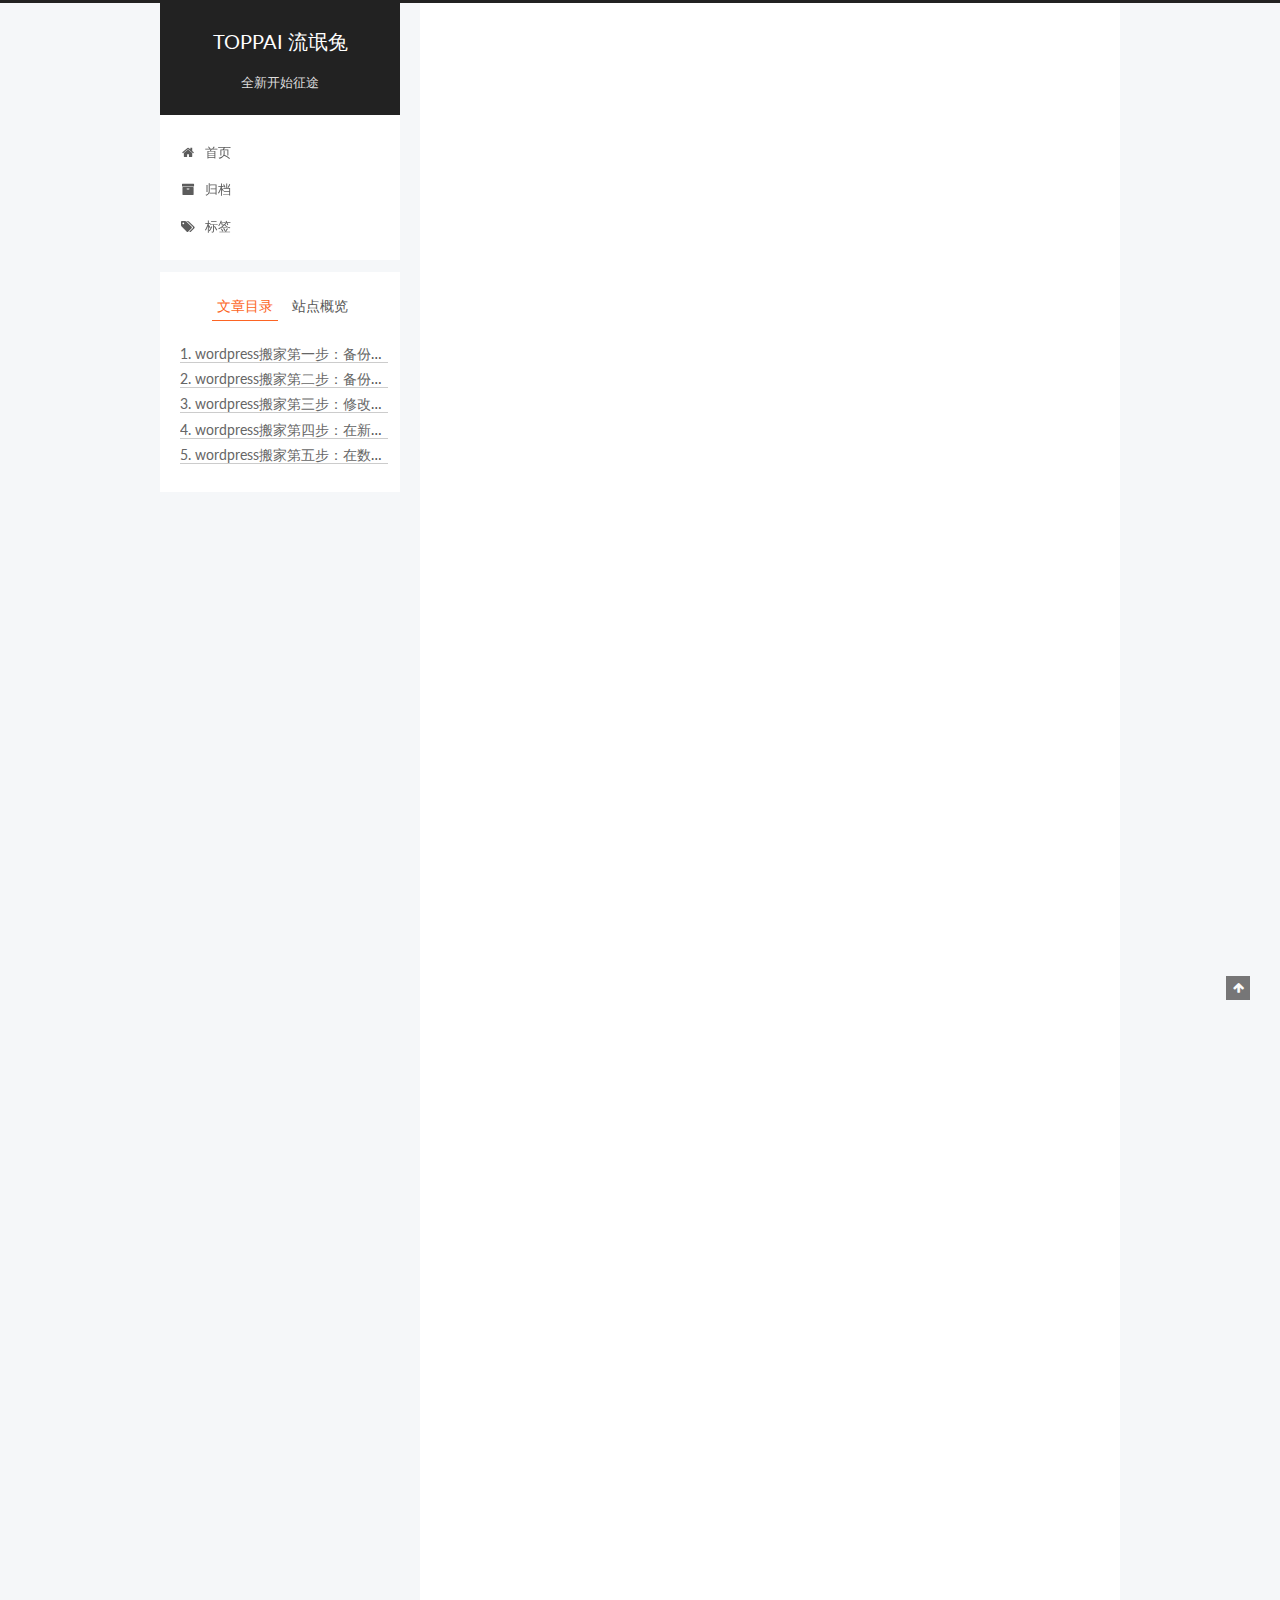
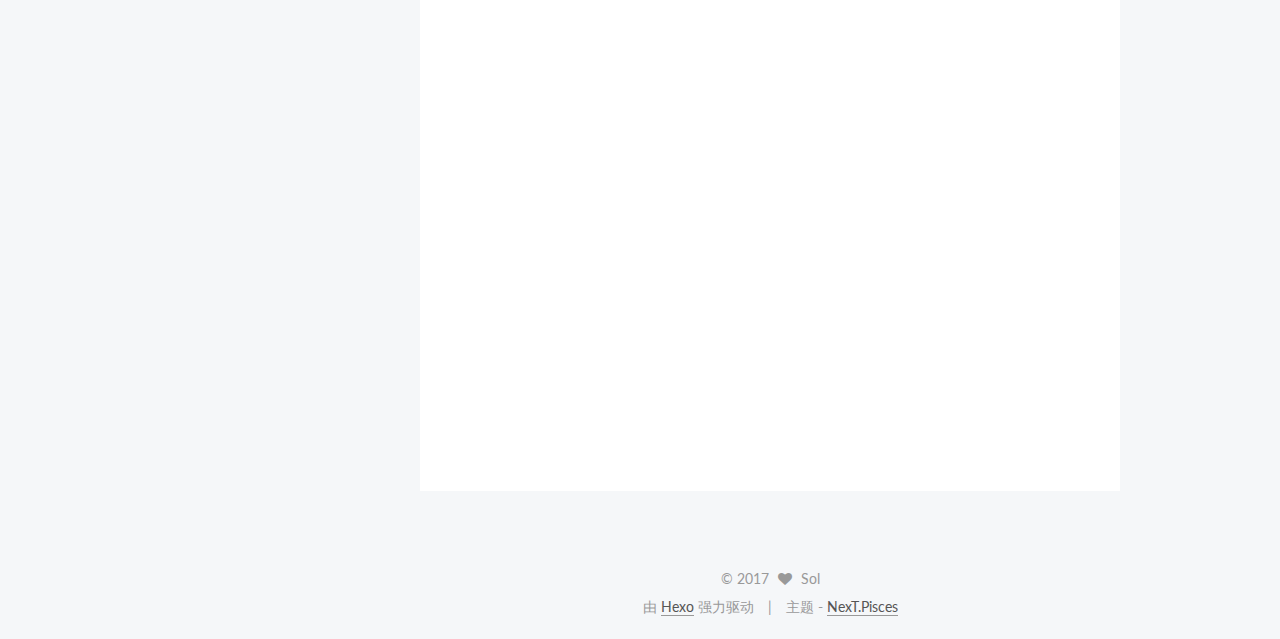
<file: 2017/05/23/WordPress博客网站搬家和换域名方法/index.html>
<!doctype html>



  


<html class="theme-next pisces use-motion" lang="zh-Hans">
<head>
  <meta charset="UTF-8"/>
<meta http-equiv="X-UA-Compatible" content="IE=edge" />
<meta name="viewport" content="width=device-width, initial-scale=1, maximum-scale=1"/>






<meta http-equiv="Cache-Control" content="no-transform" />
<meta http-equiv="Cache-Control" content="no-siteapp" />















  
  
  <link href="/lib/fancybox/source/jquery.fancybox.css?v=2.1.5" rel="stylesheet" type="text/css" />




  
  
  
  

  
    
    
  

  

  

  

  

  
    
    
    <link href="//fonts.googleapis.com/css?family=Lato:300,300italic,400,400italic,700,700italic&subset=latin,latin-ext" rel="stylesheet" type="text/css">
  






<link href="/lib/font-awesome/css/font-awesome.min.css?v=4.6.2" rel="stylesheet" type="text/css" />

<link href="/css/main.css?v=5.1.1" rel="stylesheet" type="text/css" />


  <meta name="keywords" content="WP迁移 WP迁移," />








  <link rel="shortcut icon" type="image/x-icon" href="/favicon.ico?v=5.1.1" />






<meta name="description" content="备份网站根目录下所有文件并转移到新主机； 备份网站数据库文件并在新主机上建立数据库，进行导入； 修改wp-config.php文件，确保网站文件与数据库通信正常； 在新主机上绑定域名，域名解析到主机。 在数据库更换网址。  wordpress搬家第一步：备份网站根目录下的所有文件；方法1.可以直接ftp把网址所有文件直接下来。方法2.这个wordpress插件 BackUpWordPress 可">
<meta name="keywords" content="WP迁移 WP迁移">
<meta property="og:type" content="article">
<meta property="og:title" content="WordPress博客网站搬家和换域名方法">
<meta property="og:url" content="http://yoursite.com/2017/05/23/WordPress博客网站搬家和换域名方法/index.html">
<meta property="og:site_name" content="TOPPAI 流氓兔">
<meta property="og:description" content="备份网站根目录下所有文件并转移到新主机； 备份网站数据库文件并在新主机上建立数据库，进行导入； 修改wp-config.php文件，确保网站文件与数据库通信正常； 在新主机上绑定域名，域名解析到主机。 在数据库更换网址。  wordpress搬家第一步：备份网站根目录下的所有文件；方法1.可以直接ftp把网址所有文件直接下来。方法2.这个wordpress插件 BackUpWordPress 可">
<meta property="og:updated_time" content="2017-05-22T16:55:59.802Z">
<meta name="twitter:card" content="summary">
<meta name="twitter:title" content="WordPress博客网站搬家和换域名方法">
<meta name="twitter:description" content="备份网站根目录下所有文件并转移到新主机； 备份网站数据库文件并在新主机上建立数据库，进行导入； 修改wp-config.php文件，确保网站文件与数据库通信正常； 在新主机上绑定域名，域名解析到主机。 在数据库更换网址。  wordpress搬家第一步：备份网站根目录下的所有文件；方法1.可以直接ftp把网址所有文件直接下来。方法2.这个wordpress插件 BackUpWordPress 可">



<script type="text/javascript" id="hexo.configurations">
  var NexT = window.NexT || {};
  var CONFIG = {
    root: '/',
    scheme: 'Pisces',
    sidebar: {"position":"left","display":"post","offset":12,"offset_float":0,"b2t":false,"scrollpercent":false},
    fancybox: true,
    motion: true,
    duoshuo: {
      userId: '0',
      author: '博主'
    },
    algolia: {
      applicationID: '',
      apiKey: '',
      indexName: '',
      hits: {"per_page":10},
      labels: {"input_placeholder":"Search for Posts","hits_empty":"We didn't find any results for the search: ${query}","hits_stats":"${hits} results found in ${time} ms"}
    }
  };
</script>



  <link rel="canonical" href="http://yoursite.com/2017/05/23/WordPress博客网站搬家和换域名方法/"/>





  <title>WordPress博客网站搬家和换域名方法 | TOPPAI 流氓兔</title>
</head>

<body itemscope itemtype="http://schema.org/WebPage" lang="zh-Hans">

  















  
  
    
  

  <div class="container sidebar-position-left page-post-detail ">
    <div class="headband"></div>

    <header id="header" class="header" itemscope itemtype="http://schema.org/WPHeader">
      <div class="header-inner"><div class="site-brand-wrapper">
  <div class="site-meta ">
    

    <div class="custom-logo-site-title">
      <a href="/"  class="brand" rel="start">
        <span class="logo-line-before"><i></i></span>
        <span class="site-title">TOPPAI 流氓兔</span>
        <span class="logo-line-after"><i></i></span>
      </a>
    </div>
      
        <p class="site-subtitle">全新开始征途</p>
      
  </div>

  <div class="site-nav-toggle">
    <button>
      <span class="btn-bar"></span>
      <span class="btn-bar"></span>
      <span class="btn-bar"></span>
    </button>
  </div>
</div>

<nav class="site-nav">
  

  
    <ul id="menu" class="menu">
      
        
        <li class="menu-item menu-item-home">
          <a href="/" rel="section">
            
              <i class="menu-item-icon fa fa-fw fa-home"></i> <br />
            
            首页
          </a>
        </li>
      
        
        <li class="menu-item menu-item-archives">
          <a href="/archives" rel="section">
            
              <i class="menu-item-icon fa fa-fw fa-archive"></i> <br />
            
            归档
          </a>
        </li>
      
        
        <li class="menu-item menu-item-tags">
          <a href="/tags" rel="section">
            
              <i class="menu-item-icon fa fa-fw fa-tags"></i> <br />
            
            标签
          </a>
        </li>
      

      
    </ul>
  

  
</nav>



 </div>
    </header>

    <main id="main" class="main">
      <div class="main-inner">
        <div class="content-wrap">
          <div id="content" class="content">
            

  <div id="posts" class="posts-expand">
    

  

  
  
  

  <article class="post post-type-normal " itemscope itemtype="http://schema.org/Article">
    <link itemprop="mainEntityOfPage" href="http://yoursite.com/2017/05/23/WordPress博客网站搬家和换域名方法/">

    <span hidden itemprop="author" itemscope itemtype="http://schema.org/Person">
      <meta itemprop="name" content="Sol">
      <meta itemprop="description" content="">
      <meta itemprop="image" content="/images/avatar.gif">
    </span>

    <span hidden itemprop="publisher" itemscope itemtype="http://schema.org/Organization">
      <meta itemprop="name" content="TOPPAI 流氓兔">
    </span>

    
      <header class="post-header">

        
        
          <h1 class="post-title" itemprop="name headline">WordPress博客网站搬家和换域名方法</h1>
        

        <div class="post-meta">
          <span class="post-time">
            
              <span class="post-meta-item-icon">
                <i class="fa fa-calendar-o"></i>
              </span>
              
                <span class="post-meta-item-text">发表于</span>
              
              <time title="创建于" itemprop="dateCreated datePublished" datetime="2017-05-23T00:42:21+08:00">
                2017-05-23
              </time>
            

            

            
          </span>

          

          
            
          

          
          

          

          

          

        </div>
      </header>
    

    <div class="post-body" itemprop="articleBody">

      
      

      
        <ol>
<li>备份网站根目录下所有文件并转移到新主机；</li>
<li>备份网站数据库文件并在新主机上建立数据库，进行导入；</li>
<li>修改wp-config.php文件，确保网站文件与数据库通信正常；</li>
<li>在新主机上绑定域名，域名解析到主机。</li>
<li>在数据库更换网址。</li>
</ol>
<h3 id="wordpress搬家第一步：备份网站根目录下的所有文件；"><a href="#wordpress搬家第一步：备份网站根目录下的所有文件；" class="headerlink" title="wordpress搬家第一步：备份网站根目录下的所有文件；"></a><u>wordpress搬家第一步：备份网站根目录下的所有文件；</u></h3><p>方法1.可以直接ftp把网址所有文件直接下来。<br>方法2.这个wordpress插件 BackUpWordPress 可以备份网站文件和数据库并打包，非常方便，推荐用这个方法。</p>
<h3 id="wordpress搬家第二步：备份数据表并导出，在新主机数据库建立数据库名，并导入数据表；"><a href="#wordpress搬家第二步：备份数据表并导出，在新主机数据库建立数据库名，并导入数据表；" class="headerlink" title="wordpress搬家第二步：备份数据表并导出，在新主机数据库建立数据库名，并导入数据表；"></a><u>wordpress搬家第二步：备份数据表并导出，在新主机数据库建立数据库名，并导入数据表；</u></h3><p>备份数据表常见的有两种方法，一种是在旧主机里找到数据库管理，将数据表导出sql格式（一般默认为此）；另一种是wordpress博客安装“WordPress Database Backup”插件，通过插件导出数据表（强烈建议安装此插件，可以定期自动备份数据，比较安全），插件安装方法此处不讲。导出Sql格式的数据表后，需要登录新主机的数据库管理界面，建立新的数据库。数据库名可任意，最好与旧的相同。数据库建立后找到导入选项，将之前导出的数据表导入数据库。<br><em>注：（校对 utf8-unicode-ci，Mysql数据库使用utf8-unicode-ci，这样前后能对应，以免导出导入过程中出现编码不匹配。）</em></p>
<h3 id="wordpress搬家第三步：修改wp-config-php文件，促使网站文件与数据库通信正常；"><a href="#wordpress搬家第三步：修改wp-config-php文件，促使网站文件与数据库通信正常；" class="headerlink" title="wordpress搬家第三步：修改wp-config.php文件，促使网站文件与数据库通信正常；"></a><u>wordpress搬家第三步：修改wp-config.php文件，促使网站文件与数据库通信正常；</u></h3><p>让网站文件与数据库正常通信需要告诉网站文件，你要用的数据库用户名是什么，密码是什么，网站文件才可以获取数据库信息，然后还要告诉网站文件，你的数据库名是什么，让它找到与之对应的数据表，这样就能保持正常通信了。如下：</p>
<figure class="highlight plain"><table><tr><td class="gutter"><pre><div class="line">1</div><div class="line">2</div><div class="line">3</div><div class="line">4</div><div class="line">5</div><div class="line">6</div><div class="line">7</div><div class="line">8</div><div class="line">9</div><div class="line">10</div><div class="line">11</div><div class="line">12</div><div class="line">13</div><div class="line">14</div><div class="line">15</div></pre></td><td class="code"><pre><div class="line">/** WordPress 数据库的名称 */</div><div class="line"></div><div class="line">define(&apos;DB_NAME&apos;, &apos;你新建的数据库名称&apos;);</div><div class="line"></div><div class="line">/** MySQL 数据库用户名 */</div><div class="line"></div><div class="line">define(&apos;DB_USER&apos;, &apos;你的数据库用户名，这个在主机数据库信息里可以找到&apos;);</div><div class="line"></div><div class="line">/** MySQL 数据库密码 */</div><div class="line"></div><div class="line">define(&apos;DB_PASSWORD&apos;, &apos;你的数据库密码，这个也在主机信息里找&apos;)</div><div class="line"></div><div class="line">/** MySQL 主机 */</div><div class="line"></div><div class="line">define(&apos;DB_HOST&apos;,&apos;localhost&apos;);</div></pre></td></tr></table></figure>
<p>需要改动的只有前三项，其他一般是不修改的。</p>
<h3 id="wordpress搬家第四步：在新主机上绑定域名和域名解析；"><a href="#wordpress搬家第四步：在新主机上绑定域名和域名解析；" class="headerlink" title="wordpress搬家第四步：在新主机上绑定域名和域名解析；"></a><u>wordpress搬家第四步：在新主机上绑定域名和域名解析；</u></h3><p>这个很简单就不多说了。</p>
<h3 id="wordpress搬家第五步：在数据库更改网址。"><a href="#wordpress搬家第五步：在数据库更改网址。" class="headerlink" title="wordpress搬家第五步：在数据库更改网址。"></a><u>wordpress搬家第五步：在数据库更改网址。</u></h3><p>打开你的数据库，点击SQL，将以下代码粘贴到方框当中。点击“执行”。</p>
<figure class="highlight sql"><table><tr><td class="gutter"><pre><div class="line">1</div><div class="line">2</div><div class="line">3</div><div class="line">4</div><div class="line">5</div></pre></td><td class="code"><pre><div class="line"><span class="keyword">UPDATE</span> wp_options <span class="keyword">SET</span> option_value = <span class="keyword">replace</span>( option_value, <span class="string">'http://www.old.com'</span>, <span class="string">'http://www.new.com'</span> ) <span class="keyword">WHERE</span> option_name = <span class="string">'home'</span> <span class="keyword">OR</span> option_name = <span class="string">'siteurl'</span>;</div><div class="line"></div><div class="line"><span class="keyword">UPDATE</span> wp_posts <span class="keyword">SET</span> post_content = <span class="keyword">replace</span>( post_content, <span class="string">'http://www.old.com'</span>, <span class="string">'http://www.new.com'</span> ) ;</div><div class="line"></div><div class="line"><span class="keyword">UPDATE</span> wp_posts <span class="keyword">SET</span> guid = <span class="keyword">replace</span>( guid, <span class="string">'http://www.old.com'</span>, <span class="string">'http://www.new.com'</span> ) ;</div></pre></td></tr></table></figure>
<p>修改数据库。找到相应的网站数据库，修改<code>wp-options</code>和<code>wp-posts</code>两个文件。将老域名全部更换为新域名。注意第一个文件需要修改两项：<code>siteurl</code>和<code>home</code>。</p>
<p>这样搬家就完成了,自己测试完记录下来，方便以后使用。</p>

      
    </div>

    <div>
      
        

      
    </div>

    <div>
      
        

      
    </div>

    <div>
      
        

      
    </div>

    <footer class="post-footer">
      
        <div class="post-tags">
          
            <a href="/tags/WP迁移-WP迁移/" rel="tag"># WP迁移 WP迁移</a>
          
        </div>
      

      
        
      

      
        <div class="post-nav">
          <div class="post-nav-next post-nav-item">
            
              <a href="/2017/05/22/postfix组建安装解决mail问题/" rel="next" title="postfix组建安装解决mail问题">
                <i class="fa fa-chevron-left"></i> postfix组建安装解决mail问题
              </a>
            
          </div>

          <span class="post-nav-divider"></span>

          <div class="post-nav-prev post-nav-item">
            
          </div>
        </div>
      

      
      
    </footer>
  </article>



    <div class="post-spread">
      
    </div>
  </div>


          </div>
          


          
  <div class="comments" id="comments">
    
  </div>


        </div>
        
          
  
  <div class="sidebar-toggle">
    <div class="sidebar-toggle-line-wrap">
      <span class="sidebar-toggle-line sidebar-toggle-line-first"></span>
      <span class="sidebar-toggle-line sidebar-toggle-line-middle"></span>
      <span class="sidebar-toggle-line sidebar-toggle-line-last"></span>
    </div>
  </div>

  <aside id="sidebar" class="sidebar">
    <div class="sidebar-inner">

      

      
        <ul class="sidebar-nav motion-element">
          <li class="sidebar-nav-toc sidebar-nav-active" data-target="post-toc-wrap" >
            文章目录
          </li>
          <li class="sidebar-nav-overview" data-target="site-overview">
            站点概览
          </li>
        </ul>
      

      <section class="site-overview sidebar-panel">
        <div class="site-author motion-element" itemprop="author" itemscope itemtype="http://schema.org/Person">
          <img class="site-author-image" itemprop="image"
               src="/images/avatar.gif"
               alt="Sol" />
          <p class="site-author-name" itemprop="name">Sol</p>
           
              <p class="site-description motion-element" itemprop="description">技术积累</p>
          
        </div>
        <nav class="site-state motion-element">

          
            <div class="site-state-item site-state-posts">
              <a href="/archives">
                <span class="site-state-item-count">3</span>
                <span class="site-state-item-name">日志</span>
              </a>
            </div>
          

          

          
            
            
            <div class="site-state-item site-state-tags">
              
                <span class="site-state-item-count">1</span>
                <span class="site-state-item-name">标签</span>
              
            </div>
          

        </nav>

        

        <div class="links-of-author motion-element">
          
        </div>

        
        

        
        

        


      </section>

      
      <!--noindex-->
        <section class="post-toc-wrap motion-element sidebar-panel sidebar-panel-active">
          <div class="post-toc">

            
              
            

            
              <div class="post-toc-content"><ol class="nav"><li class="nav-item nav-level-3"><a class="nav-link" href="#wordpress搬家第一步：备份网站根目录下的所有文件；"><span class="nav-number">1.</span> <span class="nav-text">wordpress搬家第一步：备份网站根目录下的所有文件；</span></a></li><li class="nav-item nav-level-3"><a class="nav-link" href="#wordpress搬家第二步：备份数据表并导出，在新主机数据库建立数据库名，并导入数据表；"><span class="nav-number">2.</span> <span class="nav-text">wordpress搬家第二步：备份数据表并导出，在新主机数据库建立数据库名，并导入数据表；</span></a></li><li class="nav-item nav-level-3"><a class="nav-link" href="#wordpress搬家第三步：修改wp-config-php文件，促使网站文件与数据库通信正常；"><span class="nav-number">3.</span> <span class="nav-text">wordpress搬家第三步：修改wp-config.php文件，促使网站文件与数据库通信正常；</span></a></li><li class="nav-item nav-level-3"><a class="nav-link" href="#wordpress搬家第四步：在新主机上绑定域名和域名解析；"><span class="nav-number">4.</span> <span class="nav-text">wordpress搬家第四步：在新主机上绑定域名和域名解析；</span></a></li><li class="nav-item nav-level-3"><a class="nav-link" href="#wordpress搬家第五步：在数据库更改网址。"><span class="nav-number">5.</span> <span class="nav-text">wordpress搬家第五步：在数据库更改网址。</span></a></li></ol></div>
            

          </div>
        </section>
      <!--/noindex-->
      

      

    </div>
  </aside>


        
      </div>
    </main>

    <footer id="footer" class="footer">
      <div class="footer-inner">
        <div class="copyright" >
  
  &copy; 
  <span itemprop="copyrightYear">2017</span>
  <span class="with-love">
    <i class="fa fa-heart"></i>
  </span>
  <span class="author" itemprop="copyrightHolder">Sol</span>
</div>


<div class="powered-by">
  由 <a class="theme-link" href="https://hexo.io">Hexo</a> 强力驱动
</div>

<div class="theme-info">
  主题 -
  <a class="theme-link" href="https://github.com/iissnan/hexo-theme-next">
    NexT.Pisces
  </a>
</div>


        

        
      </div>
    </footer>

    
      <div class="back-to-top">
        <i class="fa fa-arrow-up"></i>
        
      </div>
    

  </div>

  

<script type="text/javascript">
  if (Object.prototype.toString.call(window.Promise) !== '[object Function]') {
    window.Promise = null;
  }
</script>









  












  
  <script type="text/javascript" src="/lib/jquery/index.js?v=2.1.3"></script>

  
  <script type="text/javascript" src="/lib/fastclick/lib/fastclick.min.js?v=1.0.6"></script>

  
  <script type="text/javascript" src="/lib/jquery_lazyload/jquery.lazyload.js?v=1.9.7"></script>

  
  <script type="text/javascript" src="/lib/velocity/velocity.min.js?v=1.2.1"></script>

  
  <script type="text/javascript" src="/lib/velocity/velocity.ui.min.js?v=1.2.1"></script>

  
  <script type="text/javascript" src="/lib/fancybox/source/jquery.fancybox.pack.js?v=2.1.5"></script>


  


  <script type="text/javascript" src="/js/src/utils.js?v=5.1.1"></script>

  <script type="text/javascript" src="/js/src/motion.js?v=5.1.1"></script>



  
  


  <script type="text/javascript" src="/js/src/affix.js?v=5.1.1"></script>

  <script type="text/javascript" src="/js/src/schemes/pisces.js?v=5.1.1"></script>



  
  <script type="text/javascript" src="/js/src/scrollspy.js?v=5.1.1"></script>
<script type="text/javascript" src="/js/src/post-details.js?v=5.1.1"></script>



  


  <script type="text/javascript" src="/js/src/bootstrap.js?v=5.1.1"></script>



  


  




	





  





  





  






  





  

  

  

  

  

</body>
</html>
</file>
<file: css/main.css>
/* normalize.css v3.0.2 | MIT License | git.io/normalize */
html {
  font-family: sans-serif; /* 1 */
  -ms-text-size-adjust: 100%; /* 2 */
  -webkit-text-size-adjust: 100%; /* 2 */
}
body {
  margin: 0;
}
article,
aside,
details,
figcaption,
figure,
footer,
header,
hgroup,
main,
menu,
nav,
section,
summary {
  display: block;
}
audio,
canvas,
progress,
video {
  display: inline-block; /* 1 */
  vertical-align: baseline; /* 2 */
}
audio:not([controls]) {
  display: none;
  height: 0;
}
[hidden],
template {
  display: none;
}
a {
  background-color: transparent;
}
a:active,
a:hover {
  outline: 0;
}
abbr[title] {
  border-bottom: 1px dotted;
}
b,
strong {
  font-weight: bold;
}
dfn {
  font-style: italic;
}
h1 {
  font-size: 2em;
  margin: 0.67em 0;
}
mark {
  background: #ff0;
  color: #000;
}
small {
  font-size: 80%;
}
sub,
sup {
  font-size: 75%;
  line-height: 0;
  position: relative;
  vertical-align: baseline;
}
sup {
  top: -0.5em;
}
sub {
  bottom: -0.25em;
}
img {
  border: 0;
}
svg:not(:root) {
  overflow: hidden;
}
figure {
  margin: 1em 40px;
}
hr {
  -moz-box-sizing: content-box;
  box-sizing: content-box;
  height: 0;
}
pre {
  overflow: auto;
}
code,
kbd,
pre,
samp {
  font-family: monospace, monospace;
  font-size: 1em;
}
button,
input,
optgroup,
select,
textarea {
  color: inherit; /* 1 */
  font: inherit; /* 2 */
  margin: 0; /* 3 */
}
button {
  overflow: visible;
}
button,
select {
  text-transform: none;
}
button,
html input[type="button"],
input[type="reset"],
input[type="submit"] {
  -webkit-appearance: button; /* 2 */
  cursor: pointer; /* 3 */
}
button[disabled],
html input[disabled] {
  cursor: default;
}
button::-moz-focus-inner,
input::-moz-focus-inner {
  border: 0;
  padding: 0;
}
input {
  line-height: normal;
}
input[type="checkbox"],
input[type="radio"] {
  box-sizing: border-box; /* 1 */
  padding: 0; /* 2 */
}
input[type="number"]::-webkit-inner-spin-button,
input[type="number"]::-webkit-outer-spin-button {
  height: auto;
}
input[type="search"] {
  -webkit-appearance: textfield; /* 1 */
  -moz-box-sizing: content-box;
  -webkit-box-sizing: content-box; /* 2 */
  box-sizing: content-box;
}
input[type="search"]::-webkit-search-cancel-button,
input[type="search"]::-webkit-search-decoration {
  -webkit-appearance: none;
}
fieldset {
  border: 1px solid #c0c0c0;
  margin: 0 2px;
  padding: 0.35em 0.625em 0.75em;
}
legend {
  border: 0; /* 1 */
  padding: 0; /* 2 */
}
textarea {
  overflow: auto;
}
optgroup {
  font-weight: bold;
}
table {
  border-collapse: collapse;
  border-spacing: 0;
}
td,
th {
  padding: 0;
}
::selection {
  background: #262a30;
  color: #fff;
}
body {
  position: relative;
  font-family: 'Lato', "PingFang SC", "Microsoft YaHei", sans-serif;
  font-size: 14px;
  line-height: 2;
  color: #555;
  background: #f5f7f9;
}
@media (max-width: 767px) {
  body {
    padding-right: 0 !important;
  }
}
@media (min-width: 768px) and (max-width: 991px) {
  body {
    padding-right: 0 !important;
  }
}
@media (min-width: 1600px) {
  body {
    font-size: 16px;
  }
}
h1,
h2,
h3,
h4,
h5,
h6 {
  margin: 0;
  padding: 0;
  font-weight: bold;
  line-height: 1.5;
  font-family: 'Lato', "PingFang SC", "Microsoft YaHei", sans-serif;
}
h2,
h3,
h4,
h5,
h6 {
  margin: 20px 0 15px;
}
h1 {
  font-size: 22px;
}
@media (max-width: 767px) {
  h1 {
    font-size: 18px;
  }
}
h2 {
  font-size: 20px;
}
@media (max-width: 767px) {
  h2 {
    font-size: 16px;
  }
}
h3 {
  font-size: 18px;
}
@media (max-width: 767px) {
  h3 {
    font-size: 14px;
  }
}
h4 {
  font-size: 16px;
}
@media (max-width: 767px) {
  h4 {
    font-size: 12px;
  }
}
h5 {
  font-size: 14px;
}
@media (max-width: 767px) {
  h5 {
    font-size: 10px;
  }
}
h6 {
  font-size: 12px;
}
@media (max-width: 767px) {
  h6 {
    font-size: 8px;
  }
}
p {
  margin: 0 0 25px 0;
}
a {
  color: #555;
  text-decoration: none;
  border-bottom: 1px solid #999;
  word-wrap: break-word;
}
a:hover {
  color: #222;
  border-bottom-color: #222;
}
blockquote {
  margin: 0;
  padding: 0;
}
img {
  display: block;
  margin: auto;
  max-width: 100%;
  height: auto;
}
hr {
  margin: 40px 0;
  height: 3px;
  border: none;
  background-color: #ddd;
  background-image: repeating-linear-gradient(-45deg, #fff, #fff 4px, transparent 4px, transparent 8px);
}
blockquote {
  padding: 0 15px;
  color: #666;
  border-left: 4px solid #ddd;
}
blockquote cite::before {
  content: "-";
  padding: 0 5px;
}
dt {
  font-weight: 700;
}
dd {
  margin: 0;
  padding: 0;
}
.text-left {
  text-align: left;
}
.text-center {
  text-align: center;
}
.text-right {
  text-align: right;
}
.text-justify {
  text-align: justify;
}
.text-nowrap {
  white-space: nowrap;
}
.text-lowercase {
  text-transform: lowercase;
}
.text-uppercase {
  text-transform: uppercase;
}
.text-capitalize {
  text-transform: capitalize;
}
.center-block {
  display: block;
  margin-left: auto;
  margin-right: auto;
}
.clearfix:before,
.clearfix:after {
  content: " ";
  display: table;
}
.clearfix:after {
  clear: both;
}
.pullquote {
  width: 45%;
}
.pullquote.left {
  float: left;
  margin-left: 5px;
  margin-right: 10px;
}
.pullquote.right {
  float: right;
  margin-left: 10px;
  margin-right: 5px;
}
.affix.affix.affix {
  position: fixed;
}
.translation {
  margin-top: -20px;
  font-size: 14px;
  color: #999;
}
.scrollbar-measure {
  width: 100px;
  height: 100px;
  overflow: scroll;
  position: absolute;
  top: -9999px;
}
.use-motion .motion-element {
  opacity: 0;
}
table {
  margin: 20px 0;
  width: 100%;
  border-collapse: collapse;
  border-spacing: 0;
  border: 1px solid #ddd;
  font-size: 14px;
  table-layout: fixed;
  word-wrap: break-all;
}
table>tbody>tr:nth-of-type(odd) {
  background-color: #f9f9f9;
}
table>tbody>tr:hover {
  background-color: #f5f5f5;
}
caption,
th,
td {
  padding: 8px;
  text-align: left;
  vertical-align: middle;
  font-weight: normal;
}
th,
td {
  border-bottom: 3px solid #ddd;
  border-right: 1px solid #eee;
}
th {
  padding-bottom: 10px;
  font-weight: 700;
}
td {
  border-bottom-width: 1px;
}
html,
body {
  height: 100%;
}
.container {
  position: relative;
  min-height: 100%;
}
.header-inner {
  margin: 0 auto;
  padding: 100px 0 70px;
  width: 700px;
}
@media (min-width: 1600px) {
  .container .header-inner {
    width: 900px;
  }
}
.main {
  padding-bottom: 150px;
}
.main-inner {
  margin: 0 auto;
  width: 700px;
}
@media (min-width: 1600px) {
  .container .main-inner {
    width: 900px;
  }
}
.footer {
  position: absolute;
  left: 0;
  bottom: 0;
  width: 100%;
  min-height: 50px;
}
.footer-inner {
  box-sizing: border-box;
  margin: 20px auto;
  width: 700px;
}
@media (min-width: 1600px) {
  .container .footer-inner {
    width: 900px;
  }
}
pre,
.highlight {
  overflow: auto;
  margin: 20px 0;
  padding: 0;
  font-size: 13px;
  color: #4d4d4c;
  background: #f7f7f7;
  line-height: 1.6;
}
pre,
code {
  font-family: consolas, Menlo, "PingFang SC", "Microsoft YaHei", monospace;
}
code {
  padding: 2px 4px;
  word-wrap: break-word;
  color: #555;
  background: #eee;
  border-radius: 3px;
  font-size: 13px;
}
pre code {
  padding: 0;
  color: #4d4d4c;
  background: none;
  text-shadow: none;
}
.highlight {
  border-radius: 1px;
}
.highlight pre {
  border: none;
  margin: 0;
  padding: 10px 0;
}
.highlight table {
  margin: 0;
  width: auto;
  border: none;
}
.highlight td {
  border: none;
  padding: 0;
}
.highlight figcaption {
  font-size: 1em;
  color: #4d4d4c;
  line-height: 1em;
  margin-bottom: 1em;
}
.highlight figcaption:before,
.highlight figcaption:after {
  content: " ";
  display: table;
}
.highlight figcaption:after {
  clear: both;
}
.highlight figcaption a {
  float: right;
  color: #4d4d4c;
}
.highlight figcaption a:hover {
  border-bottom-color: #4d4d4c;
}
.highlight .gutter pre {
  padding-left: 10px;
  padding-right: 10px;
  color: #869194;
  text-align: right;
  background-color: #eff2f3;
}
.highlight .code pre {
  width: 100%;
  padding-left: 10px;
  padding-right: 10px;
  background-color: #f7f7f7;
}
.highlight .line {
  height: 20px;
}
.gutter {
  -webkit-user-select: none;
  -moz-user-select: none;
  -ms-user-select: none;
  user-select: none;
}
.gist table {
  width: auto;
}
.gist table td {
  border: none;
}
pre .deletion {
  background: #fdd;
}
pre .addition {
  background: #dfd;
}
pre .meta {
  color: #8959a8;
}
pre .comment {
  color: #8e908c;
}
pre .variable,
pre .attribute,
pre .tag,
pre .regexp,
pre .ruby .constant,
pre .xml .tag .title,
pre .xml .pi,
pre .xml .doctype,
pre .html .doctype,
pre .css .id,
pre .css .class,
pre .css .pseudo {
  color: #c82829;
}
pre .number,
pre .preprocessor,
pre .built_in,
pre .literal,
pre .params,
pre .constant,
pre .command {
  color: #f5871f;
}
pre .ruby .class .title,
pre .css .rules .attribute,
pre .string,
pre .value,
pre .inheritance,
pre .header,
pre .ruby .symbol,
pre .xml .cdata,
pre .special,
pre .number,
pre .formula {
  color: #718c00;
}
pre .title,
pre .css .hexcolor {
  color: #3e999f;
}
pre .function,
pre .python .decorator,
pre .python .title,
pre .ruby .function .title,
pre .ruby .title .keyword,
pre .perl .sub,
pre .javascript .title,
pre .coffeescript .title {
  color: #4271ae;
}
pre .keyword,
pre .javascript .function {
  color: #8959a8;
}
.full-image.full-image.full-image {
  border: none;
  max-width: 100%;
  width: auto;
  margin: 20px auto;
}
@media (min-width: 992px) {
  .full-image.full-image.full-image {
    max-width: none;
    width: 118%;
    margin: 0 -9%;
  }
}
.blockquote-center,
.page-home .post-type-quote blockquote,
.page-post-detail .post-type-quote blockquote {
  position: relative;
  margin: 40px 0;
  padding: 0;
  border-left: none;
  text-align: center;
}
.blockquote-center::before,
.page-home .post-type-quote blockquote::before,
.page-post-detail .post-type-quote blockquote::before,
.blockquote-center::after,
.page-home .post-type-quote blockquote::after,
.page-post-detail .post-type-quote blockquote::after {
  position: absolute;
  content: ' ';
  display: block;
  width: 100%;
  height: 24px;
  opacity: 0.2;
  background-repeat: no-repeat;
  background-position: 0 -6px;
  background-size: 22px 22px;
}
.blockquote-center::before,
.page-home .post-type-quote blockquote::before,
.page-post-detail .post-type-quote blockquote::before {
  top: -20px;
  background-image: url("../images/quote-l.svg");
  border-top: 1px solid #ccc;
}
.blockquote-center::after,
.page-home .post-type-quote blockquote::after,
.page-post-detail .post-type-quote blockquote::after {
  bottom: -20px;
  background-image: url("../images/quote-r.svg");
  border-bottom: 1px solid #ccc;
  background-position: 100% 8px;
}
.blockquote-center p,
.page-home .post-type-quote blockquote p,
.page-post-detail .post-type-quote blockquote p,
.blockquote-center div,
.page-home .post-type-quote blockquote div,
.page-post-detail .post-type-quote blockquote div {
  text-align: center;
}
.post .post-body .group-picture img {
  box-sizing: border-box;
  padding: 0 3px;
  border: none;
}
.post .group-picture-row {
  overflow: hidden;
  margin-top: 6px;
}
.post .group-picture-row:first-child {
  margin-top: 0;
}
.post .group-picture-column {
  float: left;
}
.page-post-detail .post-body .group-picture-column {
  float: none;
  margin-top: 10px;
  width: auto !important;
}
.page-post-detail .post-body .group-picture-column img {
  margin: 0 auto;
}
.page-archive .group-picture-container {
  overflow: hidden;
}
.page-archive .group-picture-row {
  float: left;
}
.page-archive .group-picture-row:first-child {
  margin-top: 6px;
}
.page-archive .group-picture-column {
  max-width: 150px;
  max-height: 150px;
}
.note {
  padding: 20px;
  margin: 20px 0;
  border: 1px solid #eee;
  border-left-width: 5px;
  border-radius: 3px;
}
.note h2,
.note h3,
.note h4,
.note h5,
.note h6 {
  margin-top: 0;
  margin-bottom: 5px;
}
.note p:last-child {
  margin-bottom: 0;
}
.note code {
  border-radius: 3px;
}
.note+.note {
  margin-top: -5px;
}
.default {
  border-left-color: #777;
}
.default h2,
.default h3,
.default h4,
.default h5,
.default h6 {
  color: #777;
}
.primary {
  border-left-color: #428bca;
}
.primary h2,
.primary h3,
.primary h4,
.primary h5,
.primary h6 {
  color: #428bca;
}
.success {
  border-left-color: #5cb85c;
}
.success h2,
.success h3,
.success h4,
.success h5,
.success h6 {
  color: #5cb85c;
}
.danger {
  border-left-color: #d9534f;
}
.danger h2,
.danger h3,
.danger h4,
.danger h5,
.danger h6 {
  color: #d9534f;
}
.warning {
  border-left-color: #f0ad4e;
}
.warning h2,
.warning h3,
.warning h4,
.warning h5,
.warning h6 {
  color: #f0ad4e;
}
.info {
  border-left-color: #5bc0de;
}
.info h2,
.info h3,
.info h4,
.info h5,
.info h6 {
  color: #5bc0de;
}
.btn {
  display: inline-block;
  padding: 0 20px;
  font-size: 14px;
  color: #fff;
  background: #222;
  border: 2px solid #555;
  text-decoration: none;
  border-radius: 0;
  transition-property: background-color;
  transition-duration: 0.2s;
  transition-timing-function: ease-in-out;
  transition-delay: 0s;
}
.btn:hover,
.post-button .btn:hover {
  border-color: #222;
  color: #fff;
  background: #222;
}
.btn-bar {
  display: block;
  width: 22px;
  height: 2px;
  background: #555;
  border-radius: 1px;
}
.btn-bar+.btn-bar {
  margin-top: 4px;
}
.pagination {
  margin: 120px 0 40px;
  text-align: center;
  border-top: 1px solid #eee;
}
.page-number-basic,
.pagination .prev,
.pagination .next,
.pagination .page-number,
.pagination .space {
  display: inline-block;
  position: relative;
  top: -1px;
  margin: 0 10px;
  padding: 0 10px;
  line-height: 30px;
}
@media (max-width: 767px) {
  .page-number-basic,
  .pagination .prev,
  .pagination .next,
  .pagination .page-number,
  .pagination .space {
    margin: 0 5px;
  }
}
.pagination .prev,
.pagination .next,
.pagination .page-number {
  border-bottom: 0;
  border-top: 1px solid #eee;
  transition-property: border-color;
  transition-duration: 0.2s;
  transition-timing-function: ease-in-out;
  transition-delay: 0s;
}
.pagination .prev:hover,
.pagination .next:hover,
.pagination .page-number:hover {
  border-top-color: #222;
}
.pagination .space {
  padding: 0;
  margin: 0;
}
.pagination .prev {
  margin-left: 0;
}
.pagination .next {
  margin-right: 0;
}
.pagination .page-number.current {
  color: #fff;
  background: #ccc;
  border-top-color: #ccc;
}
@media (max-width: 767px) {
  .pagination {
    border-top: none;
  }
  .pagination .prev,
  .pagination .next,
  .pagination .page-number {
    margin-bottom: 10px;
    border-top: 0;
    border-bottom: 1px solid #eee;
  }
  .pagination .prev:hover,
  .pagination .next:hover,
  .pagination .page-number:hover {
    border-bottom-color: #222;
  }
}
.comments {
  margin: 60px 20px 0;
}
.tag-cloud {
  text-align: center;
}
.tag-cloud a {
  display: inline-block;
  margin: 10px;
}
.back-to-top {
  box-sizing: border-box;
  position: fixed;
  bottom: -100px;
  right: 30px;
  z-index: 1050;
  padding: 0 6px;
  width: 24px;
  background: #222;
  font-size: 12px;
  opacity: 0.6;
  color: #fff;
  cursor: pointer;
  text-align: center;
  -webkit-transform: translateZ(0);
  transition-property: bottom;
  transition-duration: 0.2s;
  transition-timing-function: ease-in-out;
  transition-delay: 0s;
}
@media (max-width: 767px) {
  .back-to-top {
    display: none;
  }
}
@media (min-width: 768px) and (max-width: 991px) {
  .back-to-top {
    display: none;
  }
}
.back-to-top.back-to-top-on {
  bottom: 30px;
}
.header {
  background: transparent;
}
.header-inner {
  position: relative;
}
.headband {
  height: 3px;
  background: #222;
}
.site-meta {
  margin: 0;
  text-align: center;
}
@media (max-width: 767px) {
  .site-meta {
    text-align: center;
  }
}
.brand {
  position: relative;
  display: inline-block;
  padding: 0 40px;
  color: #fff;
  background: #222;
  border-bottom: none;
}
.brand:hover {
  color: #fff;
}
.logo {
  display: inline-block;
  margin-right: 5px;
  line-height: 36px;
  vertical-align: top;
}
.site-title {
  display: inline-block;
  vertical-align: top;
  line-height: 36px;
  font-size: 20px;
  font-weight: normal;
  font-family: 'Lato', "PingFang SC", "Microsoft YaHei", sans-serif;
}
.site-subtitle {
  margin-top: 10px;
  font-size: 13px;
  color: #ddd;
}
.use-motion .brand {
  opacity: 0;
}
.use-motion .logo,
.use-motion .site-title,
.use-motion .site-subtitle {
  opacity: 0;
  position: relative;
  top: -10px;
}
.site-nav-toggle {
  display: none;
  position: absolute;
  top: 10px;
  left: 10px;
}
@media (max-width: 767px) {
  .site-nav-toggle {
    display: block;
  }
}
.site-nav-toggle button {
  margin-top: 2px;
  padding: 9px 10px;
  background: transparent;
  border: none;
}
@media (max-width: 767px) {
  .site-nav {
    display: none;
    margin: 0 -10px;
    padding: 0 10px;
    clear: both;
    border-top: 1px solid #ddd;
  }
}
@media (min-width: 768px) and (max-width: 991px) {
  .site-nav {
    display: block !important;
  }
}
@media (min-width: 992px) {
  .site-nav {
    display: block !important;
  }
}
.menu {
  margin-top: 20px;
  padding-left: 0;
  text-align: center;
}
.menu .menu-item {
  display: inline-block;
  margin: 0 10px;
  list-style: none;
}
@media screen and (max-width: 767px) {
  .menu .menu-item {
    margin-top: 10px;
  }
}
.menu .menu-item a {
  display: block;
  font-size: 13px;
  line-height: inherit;
  border-bottom: 1px solid transparent;
  transition-property: border-color;
  transition-duration: 0.2s;
  transition-timing-function: ease-in-out;
  transition-delay: 0s;
}
.menu .menu-item a:hover,
.menu-item-active a {
  border-bottom-color: #222;
}
.menu .menu-item .fa {
  margin-right: 5px;
}
.use-motion .menu-item {
  opacity: 0;
}
.post-body {
  font-family: 'Lato', "PingFang SC", "Microsoft YaHei", sans-serif;
}
@media (max-width: 767px) {
  .post-body {
    word-break: break-word;
  }
}
.post-body .fancybox img {
  display: block !important;
  margin: 0 auto;
  cursor: pointer;
  cursor: zoom-in;
  cursor: -webkit-zoom-in;
}
.post-body .image-caption,
.post-body .figure .caption {
  margin: 10px auto 15px;
  text-align: center;
  font-size: 14px;
  color: #999;
  font-weight: bold;
  line-height: 1;
}
.post-sticky-flag {
  display: inline-block;
  font-size: 16px;
  -ms-transform: rotate(30deg);
  -webkit-transform: rotate(30deg);
  -moz-transform: rotate(30deg);
  -ms-transform: rotate(30deg);
  -o-transform: rotate(30deg);
  transform: rotate(30deg);
}
.posts-expand {
  padding-top: 40px;
}
@media (max-width: 767px) {
  .posts-expand {
    margin: 0 20px;
  }
  .post-body pre {
    padding: 10px;
  }
  .post-body pre .gutter pre {
    padding-right: 10px;
  }
  .post-body .highlight {
    margin-left: 0px;
    margin-right: 0px;
    padding: 0;
  }
  .post-body .highlight .gutter pre {
    padding-right: 10px;
  }
}
@media (min-width: 992px) {
  .posts-expand .post-body {
    text-align: justify;
  }
}
.posts-expand .post-body h2,
.posts-expand .post-body h3,
.posts-expand .post-body h4,
.posts-expand .post-body h5,
.posts-expand .post-body h6 {
  padding-top: 10px;
}
.posts-expand .post-body h2 .header-anchor,
.posts-expand .post-body h3 .header-anchor,
.posts-expand .post-body h4 .header-anchor,
.posts-expand .post-body h5 .header-anchor,
.posts-expand .post-body h6 .header-anchor {
  float: right;
  margin-left: 10px;
  color: #ccc;
  border-bottom-style: none;
  visibility: hidden;
}
.posts-expand .post-body h2 .header-anchor:hover,
.posts-expand .post-body h3 .header-anchor:hover,
.posts-expand .post-body h4 .header-anchor:hover,
.posts-expand .post-body h5 .header-anchor:hover,
.posts-expand .post-body h6 .header-anchor:hover {
  color: inherit;
}
.posts-expand .post-body h2:hover .header-anchor,
.posts-expand .post-body h3:hover .header-anchor,
.posts-expand .post-body h4:hover .header-anchor,
.posts-expand .post-body h5:hover .header-anchor,
.posts-expand .post-body h6:hover .header-anchor {
  visibility: visible;
}
.posts-expand .post-body ul li {
  list-style: circle;
}
.posts-expand .post-body img {
  box-sizing: border-box;
  margin: auto;
  padding: 3px;
  border: 1px solid #ddd;
}
.posts-expand .fancybox img {
  margin: 0 auto;
}
@media (max-width: 767px) {
  .posts-collapse {
    margin: 0 20px;
  }
  .posts-collapse .post-title,
  .posts-collapse .post-meta {
    display: block;
    width: auto;
    text-align: left;
  }
}
.posts-collapse {
  position: relative;
  z-index: 1010;
  margin-left: 55px;
}
.posts-collapse::after {
  content: " ";
  position: absolute;
  top: 20px;
  left: 0;
  margin-left: -2px;
  width: 4px;
  height: 100%;
  background: #f5f5f5;
  z-index: -1;
}
@media (max-width: 767px) {
  .posts-collapse {
    margin: 0 20px;
  }
}
.posts-collapse .collection-title {
  position: relative;
  margin: 60px 0;
}
.posts-collapse .collection-title h2 {
  margin-left: 20px;
}
.posts-collapse .collection-title small {
  color: #bbb;
  margin-left: 5px;
}
.posts-collapse .collection-title::before {
  content: " ";
  position: absolute;
  left: 0;
  top: 50%;
  margin-left: -4px;
  margin-top: -4px;
  width: 8px;
  height: 8px;
  background: #bbb;
  border-radius: 50%;
}
.posts-collapse .post {
  margin: 30px 0;
}
.posts-collapse .post-header {
  position: relative;
  transition-duration: 0.2s;
  transition-timing-function: ease-in-out;
  transition-delay: 0s;
  transition-property: border;
  border-bottom: 1px dashed #ccc;
}
.posts-collapse .post-header::before {
  content: " ";
  position: absolute;
  left: 0;
  top: 12px;
  width: 6px;
  height: 6px;
  margin-left: -4px;
  background: #bbb;
  border-radius: 50%;
  border: 1px solid #fff;
  transition-duration: 0.2s;
  transition-timing-function: ease-in-out;
  transition-delay: 0s;
  transition-property: background;
}
.posts-collapse .post-header:hover {
  border-bottom-color: #666;
}
.posts-collapse .post-header:hover::before {
  background: #222;
}
.posts-collapse .post-meta {
  position: absolute;
  font-size: 12px;
  left: 20px;
  top: 5px;
}
.posts-collapse .post-comments-count {
  display: none;
}
.posts-collapse .post-title {
  margin-left: 60px;
  font-size: 16px;
  font-weight: normal;
  line-height: inherit;
}
.posts-collapse .post-title::after {
  margin-left: 3px;
  opacity: 0.6;
}
.posts-collapse .post-title a {
  color: #666;
  border-bottom: none;
}
.page-home .post-type-quote .post-header,
.page-post-detail .post-type-quote .post-header,
.page-home .post-type-quote .post-tags,
.page-post-detail .post-type-quote .post-tags {
  display: none;
}
.posts-expand .post-title {
  font-size: 26px;
  text-align: center;
  word-break: break-word;
  font-weight: 400;
}
@media (max-width: 767px) {
  .posts-expand .post-title {
    font-size: 22px;
  }
}
.posts-expand .post-title-link {
  display: inline-block;
  position: relative;
  color: #555;
  border-bottom: none;
  line-height: 1.2;
  vertical-align: top;
}
.posts-expand .post-title-link::before {
  content: "";
  position: absolute;
  width: 100%;
  height: 2px;
  bottom: 0;
  left: 0;
  background-color: #000;
  visibility: hidden;
  -webkit-transform: scaleX(0);
  -moz-transform: scaleX(0);
  -ms-transform: scaleX(0);
  -o-transform: scaleX(0);
  transform: scaleX(0);
  transition-duration: 0.2s;
  transition-timing-function: ease-in-out;
  transition-delay: 0s;
}
.posts-expand .post-title-link:hover::before {
  visibility: visible;
  -webkit-transform: scaleX(1);
  -moz-transform: scaleX(1);
  -ms-transform: scaleX(1);
  -o-transform: scaleX(1);
  transform: scaleX(1);
}
.posts-expand .post-title-link .fa {
  font-size: 16px;
}
.posts-expand .post-meta {
  margin: 3px 0 60px 0;
  color: #999;
  font-family: 'Lato', "PingFang SC", "Microsoft YaHei", sans-serif;
  font-size: 12px;
  text-align: center;
}
.posts-expand .post-meta .post-category-list {
  display: inline-block;
  margin: 0;
  padding: 3px;
}
.posts-expand .post-meta .post-category-list-link {
  color: #999;
}
.posts-expand .post-meta .post-description {
  font-size: 14px;
  margin-top: 2px;
}
.post-wordcount {
  display: inline-block;
}
.post-meta-divider {
  margin: 0 0.5em;
}
.post-meta-item-icon {
  margin-right: 3px;
}
@media (min-width: 768px) and (max-width: 991px) {
  .post-meta-item-icon {
    display: inline-block;
  }
}
@media (max-width: 767px) {
  .post-meta-item-icon {
    display: inline-block;
  }
}
@media (min-width: 768px) and (max-width: 991px) {
  .post-meta-item-text {
    display: none;
  }
}
@media (max-width: 767px) {
  .post-meta-item-text {
    display: none;
  }
}
@media (max-width: 767px) {
  .posts-expand .post-comments-count {
    display: none;
  }
}
.social-like {
  font-size: 14px;
  height: 20px;
  text-align: center;
  border-top: 1px solid #eee;
  padding-top: 9px;
  margin-top: 45px;
  display: flex;
  justify-content: center;
}
.vk_like {
  width: 85px;
  height: 21px;
  padding-top: 7px;
  align-self: center;
}
.fb_like {
  height: 30px;
  align-self: center;
}
.post-button {
  margin-top: 50px;
}
.post-button .btn {
  color: #555;
  font-size: 14px;
  background: #fff;
  border-radius: 2px;
  line-height: 2;
  margin: 0 4px 8px 4px;
}
.post-button .fa-fw {
  width: 1.285714285714286em;
  text-align: left;
}
.posts-expand .post-tags {
  margin-top: 40px;
  text-align: center;
}
.posts-expand .post-tags a {
  display: inline-block;
  margin-right: 10px;
  font-size: 13px;
}
.post-nav {
  display: table;
  margin-top: 15px;
  width: 100%;
  border-top: 1px solid #eee;
}
.post-nav-divider {
  display: table-cell;
  width: 10%;
}
.post-nav-item {
  display: table-cell;
  padding: 10px 0 0 0;
  width: 45%;
  vertical-align: top;
}
.post-nav-item a {
  position: relative;
  display: block;
  line-height: 25px;
  font-size: 14px;
  color: #555;
  border-bottom: none;
}
.post-nav-item a:hover {
  color: #222;
  border-bottom: none;
}
.post-nav-item a:active {
  top: 2px;
}
.post-nav-item .fa {
  position: absolute;
  top: 8px;
  left: 0;
  font-size: 12px;
}
.post-nav-next a {
  padding-left: 15px;
}
.post-nav-prev {
  text-align: right;
}
.post-nav-prev a {
  padding-right: 15px;
}
.post-nav-prev .fa {
  right: 0;
  left: auto;
}
.posts-expand .post-eof {
  display: block;
  margin: 80px auto 60px;
  width: 8%;
  height: 1px;
  background: #ccc;
  text-align: center;
}
.post:last-child .post-eof.post-eof.post-eof {
  display: none;
}
.post-gallery {
  display: table;
  table-layout: fixed;
  width: 100%;
  border-collapse: separate;
}
.post-gallery-row {
  display: table-row;
}
.post-gallery .post-gallery-img {
  display: table-cell;
  text-align: center;
  vertical-align: middle;
  border: none;
}
.post-gallery .post-gallery-img img {
  max-width: 100%;
  max-height: 100%;
  border: none;
}
.fancybox-close,
.fancybox-close:hover {
  border: none;
}
.sidebar {
  position: fixed;
  right: 0;
  top: 0;
  bottom: 0;
  width: 0;
  z-index: 1040;
  box-shadow: inset 0 2px 6px #000;
  background: #222;
  -webkit-transform: translateZ(0);
}
.sidebar a {
  color: #999;
  border-bottom-color: #555;
}
.sidebar a:hover {
  color: #eee;
}
@media (min-width: 768px) and (max-width: 991px) {
  .sidebar {
    display: none !important;
  }
}
@media (max-width: 767px) {
  .sidebar {
    display: none !important;
  }
}
.sidebar-inner {
  position: relative;
  padding: 20px 10px;
  color: #999;
  text-align: center;
}
.sidebar-toggle {
  position: fixed;
  right: 30px;
  bottom: 45px;
  width: 14px;
  height: 14px;
  padding: 5px;
  background: #222;
  line-height: 0;
  z-index: 1050;
  cursor: pointer;
  -webkit-transform: translateZ(0);
}
@media (min-width: 768px) and (max-width: 991px) {
  .sidebar-toggle {
    display: none;
  }
}
@media (max-width: 767px) {
  .sidebar-toggle {
    display: none;
  }
}
.sidebar-toggle-line {
  position: relative;
  display: inline-block;
  vertical-align: top;
  height: 2px;
  width: 100%;
  background: #fff;
  margin-top: 3px;
}
.sidebar-toggle-line:first-child {
  margin-top: 0;
}
.site-author-image {
  display: block;
  margin: 0 auto;
  padding: 2px;
  max-width: 120px;
  height: auto;
  border: 1px solid #eee;
}
.site-author-name {
  margin: 0;
  text-align: center;
  color: #222;
  font-weight: 600;
}
.site-description {
  margin-top: 0;
  text-align: center;
  font-size: 13px;
  color: #999;
}
.site-state {
  overflow: hidden;
  line-height: 1.4;
  white-space: nowrap;
  text-align: center;
}
.site-state-item {
  display: inline-block;
  padding: 0 15px;
  border-left: 1px solid #eee;
}
.site-state-item:first-child {
  border-left: none;
}
.site-state-item a {
  border-bottom: none;
}
.site-state-item-count {
  display: block;
  text-align: center;
  color: inherit;
  font-weight: 600;
  font-size: 16px;
}
.site-state-item-name {
  font-size: 13px;
  color: #999;
}
.feed-link {
  margin-top: 20px;
}
.feed-link a {
  display: inline-block;
  padding: 0 15px;
  color: #fc6423;
  border: 1px solid #fc6423;
  border-radius: 4px;
}
.feed-link a i {
  color: #fc6423;
  font-size: 14px;
}
.feed-link a:hover {
  color: #fff;
  background: #fc6423;
}
.feed-link a:hover i {
  color: #fff;
}
.links-of-author {
  margin-top: 20px;
}
.links-of-author a {
  display: inline-block;
  vertical-align: middle;
  margin-right: 10px;
  margin-bottom: 10px;
  border-bottom-color: #555;
  font-size: 13px;
}
.links-of-author a:before {
  display: inline-block;
  vertical-align: middle;
  margin-right: 3px;
  content: " ";
  width: 4px;
  height: 4px;
  border-radius: 50%;
  background: #4d20ff;
}
.links-of-blogroll {
  font-size: 13px;
}
.links-of-blogroll-title {
  margin-top: 20px;
  font-size: 14px;
  font-weight: 600;
}
.links-of-blogroll-list {
  margin: 0;
  padding: 0;
  list-style: none;
}
.links-of-blogroll-item {
  padding: 2px 10px;
}
.sidebar-nav {
  margin: 0 0 20px;
  padding-left: 0;
}
.sidebar-nav li {
  display: inline-block;
  cursor: pointer;
  border-bottom: 1px solid transparent;
  font-size: 14px;
  color: #555;
}
.sidebar-nav li:hover {
  color: #fc6423;
}
.page-post-detail .sidebar-nav-toc {
  padding: 0 5px;
}
.page-post-detail .sidebar-nav-overview {
  margin-left: 10px;
}
.sidebar-nav .sidebar-nav-active {
  color: #fc6423;
  border-bottom-color: #fc6423;
}
.sidebar-nav .sidebar-nav-active:hover {
  color: #fc6423;
}
.sidebar-panel {
  display: none;
}
.sidebar-panel-active {
  display: block;
}
.post-toc-empty {
  font-size: 14px;
  color: #666;
}
.post-toc-wrap {
  overflow: hidden;
}
.post-toc {
  overflow: auto;
}
.post-toc ol {
  margin: 0;
  padding: 0 2px 5px 10px;
  text-align: left;
  list-style: none;
  font-size: 14px;
}
.post-toc ol > ol {
  padding-left: 0;
}
.post-toc ol a {
  transition-duration: 0.2s;
  transition-timing-function: ease-in-out;
  transition-delay: 0s;
  transition-property: all;
  color: #666;
  border-bottom-color: #ccc;
}
.post-toc ol a:hover {
  color: #000;
  border-bottom-color: #000;
}
.post-toc .nav-item {
  overflow: hidden;
  text-overflow: ellipsis;
  white-space: nowrap;
  line-height: 1.8;
}
.post-toc .nav .nav-child {
  display: none;
}
.post-toc .nav .active > .nav-child {
  display: block;
}
.post-toc .nav .active-current > .nav-child {
  display: block;
}
.post-toc .nav .active-current > .nav-child > .nav-item {
  display: block;
}
.post-toc .nav .active > a {
  color: #fc6423;
  border-bottom-color: #fc6423;
}
.post-toc .nav .active-current > a {
  color: #fc6423;
}
.post-toc .nav .active-current > a:hover {
  color: #fc6423;
}
.footer {
  font-size: 14px;
  color: #999;
}
.footer img {
  border: none;
}
.footer-inner {
  text-align: center;
}
.with-love {
  display: inline-block;
  margin: 0 5px;
}
.powered-by,
.theme-info {
  display: inline-block;
}
.powered-by {
  margin-right: 10px;
}
.powered-by::after {
  content: "|";
  padding-left: 10px;
}
.cc-license {
  margin-top: 10px;
  text-align: center;
}
.cc-license .cc-opacity {
  opacity: 0.7;
  border-bottom: none;
}
.cc-license .cc-opacity:hover {
  opacity: 0.9;
}
.cc-license img {
  display: inline-block;
}
.theme-next #ds-thread #ds-reset {
  color: #555;
}
.theme-next #ds-thread #ds-reset .ds-replybox {
  margin-bottom: 30px;
}
.theme-next #ds-thread #ds-reset .ds-replybox .ds-avatar,
.theme-next #ds-reset .ds-avatar img {
  box-shadow: none;
}
.theme-next #ds-thread #ds-reset .ds-textarea-wrapper {
  border-color: #c7d4e1;
  background: none;
  border-top-right-radius: 3px;
  border-top-left-radius: 3px;
}
.theme-next #ds-thread #ds-reset .ds-textarea-wrapper textarea {
  height: 60px;
}
.theme-next #ds-reset .ds-rounded-top {
  border-radius: 0;
}
.theme-next #ds-thread #ds-reset .ds-post-toolbar {
  box-sizing: border-box;
  border: 1px solid #c7d4e1;
  background: #f6f8fa;
}
.theme-next #ds-thread #ds-reset .ds-post-options {
  height: 40px;
  border: none;
  background: none;
}
.theme-next #ds-thread #ds-reset .ds-toolbar-buttons {
  top: 11px;
}
.theme-next #ds-thread #ds-reset .ds-sync {
  top: 5px;
}
.theme-next #ds-thread #ds-reset .ds-post-button {
  top: 4px;
  right: 5px;
  width: 90px;
  height: 30px;
  border: 1px solid #c5ced7;
  border-radius: 3px;
  background-image: linear-gradient(#fbfbfc, #f5f7f9);
  color: #60676d;
}
.theme-next #ds-thread #ds-reset .ds-post-button:hover {
  background-position: 0 -30px;
  color: #60676d;
}
.theme-next #ds-thread #ds-reset .ds-comments-info {
  padding: 10px 0;
}
.theme-next #ds-thread #ds-reset .ds-sort {
  display: none;
}
.theme-next #ds-thread #ds-reset li.ds-tab a.ds-current {
  border: none;
  background: #f6f8fa;
  color: #60676d;
}
.theme-next #ds-thread #ds-reset li.ds-tab a.ds-current:hover {
  background-color: #e9f0f7;
  color: #60676d;
}
.theme-next #ds-thread #ds-reset li.ds-tab a {
  border-radius: 2px;
  padding: 5px;
}
.theme-next #ds-thread #ds-reset .ds-login-buttons p {
  color: #999;
  line-height: 36px;
}
.theme-next #ds-thread #ds-reset .ds-login-buttons .ds-service-list li {
  height: 28px;
}
.theme-next #ds-thread #ds-reset .ds-service-list a {
  background: none;
  padding: 5px;
  border: 1px solid;
  border-radius: 3px;
  text-align: center;
}
.theme-next #ds-thread #ds-reset .ds-service-list a:hover {
  color: #fff;
  background: #666;
}
.theme-next #ds-thread #ds-reset .ds-service-list .ds-weibo {
  color: #fc9b00;
  border-color: #fc9b00;
}
.theme-next #ds-thread #ds-reset .ds-service-list .ds-weibo:hover {
  background: #fc9b00;
}
.theme-next #ds-thread #ds-reset .ds-service-list .ds-qq {
  color: #60a3ec;
  border-color: #60a3ec;
}
.theme-next #ds-thread #ds-reset .ds-service-list .ds-qq:hover {
  background: #60a3ec;
}
.theme-next #ds-thread #ds-reset .ds-service-list .ds-renren {
  color: #2e7ac4;
  border-color: #2e7ac4;
}
.theme-next #ds-thread #ds-reset .ds-service-list .ds-renren:hover {
  background: #2e7ac4;
}
.theme-next #ds-thread #ds-reset .ds-service-list .ds-douban {
  color: #37994c;
  border-color: #37994c;
}
.theme-next #ds-thread #ds-reset .ds-service-list .ds-douban:hover {
  background: #37994c;
}
.theme-next #ds-thread #ds-reset .ds-service-list .ds-kaixin {
  color: #fef20d;
  border-color: #fef20d;
}
.theme-next #ds-thread #ds-reset .ds-service-list .ds-kaixin:hover {
  background: #fef20d;
}
.theme-next #ds-thread #ds-reset .ds-service-list .ds-netease {
  color: #f00;
  border-color: #f00;
}
.theme-next #ds-thread #ds-reset .ds-service-list .ds-netease:hover {
  background: #f00;
}
.theme-next #ds-thread #ds-reset .ds-service-list .ds-sohu {
  color: #ffcb05;
  border-color: #ffcb05;
}
.theme-next #ds-thread #ds-reset .ds-service-list .ds-sohu:hover {
  background: #ffcb05;
}
.theme-next #ds-thread #ds-reset .ds-service-list .ds-baidu {
  color: #2831e0;
  border-color: #2831e0;
}
.theme-next #ds-thread #ds-reset .ds-service-list .ds-baidu:hover {
  background: #2831e0;
}
.theme-next #ds-thread #ds-reset .ds-service-list .ds-google {
  color: #166bec;
  border-color: #166bec;
}
.theme-next #ds-thread #ds-reset .ds-service-list .ds-google:hover {
  background: #166bec;
}
.theme-next #ds-thread #ds-reset .ds-service-list .ds-weixin {
  color: #00ce0d;
  border-color: #00ce0d;
}
.theme-next #ds-thread #ds-reset .ds-service-list .ds-weixin:hover {
  background: #00ce0d;
}
.theme-next #ds-thread #ds-reset .ds-service-list .ds-more-services {
  border: none;
}
.theme-next #ds-thread #ds-reset .ds-service-list .ds-more-services:hover {
  background: none;
}
.theme-next #ds-reset .duoshuo-ua-admin {
  display: inline-block;
  color: #f00;
}
.theme-next #ds-reset .duoshuo-ua-platform,
.theme-next #ds-reset .duoshuo-ua-browser {
  color: #ccc;
}
.theme-next #ds-reset .duoshuo-ua-platform .fa,
.theme-next #ds-reset .duoshuo-ua-browser .fa {
  display: inline-block;
  margin-right: 3px;
}
.theme-next #ds-reset .duoshuo-ua-separator {
  display: inline-block;
  margin-left: 5px;
}
.theme-next .this_ua {
  background-color: #ccc !important;
  border-radius: 4px;
  padding: 0 5px !important;
  margin: 1px 1px !important;
  border: 1px solid #bbb !important;
  color: #fff;
  display: inline-block !important;
}
.theme-next .this_ua.admin {
  background-color: #d9534f !important;
  border-color: #d9534f !important;
}
.theme-next .this_ua.platform.iOS,
.theme-next .this_ua.platform.Mac,
.theme-next .this_ua.platform.Windows {
  background-color: #39b3d7 !important;
  border-color: #46b8da !important;
}
.theme-next .this_ua.platform.Linux {
  background-color: #3a3a3a !important;
  border-color: #1f1f1f !important;
}
.theme-next .this_ua.platform.Android {
  background-color: #00c47d !important;
  border-color: #01b171 !important;
}
.theme-next .this_ua.browser.Mobile,
.theme-next .this_ua.browser.Chrome {
  background-color: #5cb85c !important;
  border-color: #4cae4c !important;
}
.theme-next .this_ua.browser.Firefox {
  background-color: #f0ad4e !important;
  border-color: #eea236 !important;
}
.theme-next .this_ua.browser.Maxthon,
.theme-next .this_ua.browser.IE {
  background-color: #428bca !important;
  border-color: #357ebd !important;
}
.theme-next .this_ua.browser.baidu,
.theme-next .this_ua.browser.UCBrowser,
.theme-next .this_ua.browser.Opera {
  background-color: #d9534f !important;
  border-color: #d43f3a !important;
}
.theme-next .this_ua.browser.Android,
.theme-next .this_ua.browser.QQBrowser {
  background-color: #78ace9 !important;
  border-color: #4cae4c !important;
}
.cloud-tie-wrapper img {
  display: inline-block;
}
.cloud-tie-wrapper .total-txt {
  font-size: 1em !important;
}
.cloud-tie-join-count .join-count {
  color: #555 !important;
  font-size: inherit !important;
  margin: 0 !important;
}
.post-spread {
  margin-top: 20px;
  text-align: center;
}
.jiathis_style {
  display: inline-block;
}
.jiathis_style a {
  border: none;
}
.fa {
  font-family: FontAwesome !important;
}
.post-spread {
  margin-top: 20px;
  text-align: center;
}
.bdshare-slide-button-box a {
  border: none;
}
.bdsharebuttonbox {
  display: inline-block;
}
.bdsharebuttonbox a {
  border: none;
}
.local-search-pop-overlay {
  position: fixed;
  width: 100%;
  height: 100%;
  top: 0;
  left: 0;
  z-index: 2080;
  background-color: rgba(0,0,0,0.3);
}
.local-search-popup {
  display: none;
  position: fixed;
  top: 10%;
  left: 50%;
  margin-left: -350px;
  width: 700px;
  height: 80%;
  padding: 0;
  background: #fff;
  color: #333;
  z-index: 9999;
  border-radius: 5px;
}
@media (max-width: 767px) {
  .local-search-popup {
    padding: 0;
    top: 0;
    left: 0;
    margin: 0;
    width: 100%;
    height: 100%;
    border-radius: 0;
  }
}
.local-search-popup ul.search-result-list {
  padding: 0;
  margin: 0 5px;
}
.local-search-popup p.search-result {
  border-bottom: 1px dashed #ccc;
  padding: 5px 0;
}
.local-search-popup a.search-result-title {
  font-weight: bold;
  font-size: 16px;
}
.local-search-popup .search-keyword {
  border-bottom: 1px dashed #f00;
  font-weight: bold;
  color: #f00;
}
.local-search-popup .local-search-header {
  padding: 5px;
  height: 36px;
  background: #f5f5f5;
  border-top-left-radius: 5px;
  border-top-right-radius: 5px;
}
.local-search-popup #local-search-result {
  overflow: auto;
  position: relative;
  padding: 5px 25px;
  height: calc(100% - 55px);
}
.local-search-popup .local-search-input-wrapper {
  display: inline-block;
  width: calc(100% - 90px);
  height: 36px;
  line-height: 36px;
  padding: 0 5px;
}
.local-search-popup .local-search-input-wrapper input {
  padding: 8px 0;
  height: 20px;
  display: block;
  width: 100%;
  outline: none;
  border: none;
  background: transparent;
  vertical-align: middle;
}
.local-search-popup .search-icon,
.local-search-popup .popup-btn-close {
  display: inline-block;
  font-size: 18px;
  color: #999;
  height: 36px;
  width: 18px;
  padding-left: 10px;
  padding-right: 10px;
}
.local-search-popup .search-icon {
  float: left;
}
.local-search-popup .popup-btn-close {
  border-left: 1px solid #eee;
  float: right;
  cursor: pointer;
}
.local-search-popup #no-result {
  position: absolute;
  left: 50%;
  top: 50%;
  -webkit-transform: translate(-50%, -50%);
  -webkit-transform: translate(-50%, -50%);
  -moz-transform: translate(-50%, -50%);
  -ms-transform: translate(-50%, -50%);
  -o-transform: translate(-50%, -50%);
  transform: translate(-50%, -50%);
  color: #ccc;
}
@media (min-width: 768px) and (max-width: 991px) {
  .busuanzi-count {
    width: auto;
  }
}
@media (max-width: 767px) {
  .busuanzi-count {
    width: auto;
  }
}
.site-uv,
.site-pv,
.page-pv {
  display: inline-block;
}
.site-uv .busuanzi-value,
.site-pv .busuanzi-value,
.page-pv .busuanzi-value {
  margin: 0 5px;
}
.site-uv {
  margin-right: 10px;
}
.site-uv::after {
  content: "|";
  padding-left: 10px;
}
.use-motion .post {
  opacity: 0;
}
.page-archive .archive-page-counter {
  position: relative;
  top: 3px;
  left: 20px;
}
@media (max-width: 767px) {
  .page-archive .archive-page-counter {
    top: 5px;
  }
}
.page-archive .posts-collapse .archive-move-on {
  position: absolute;
  top: 11px;
  left: 0;
  margin-left: -6px;
  width: 10px;
  height: 10px;
  opacity: 0.5;
  background: #555;
  border: 1px solid #fff;
  border-radius: 50%;
}
.category-all-page .category-all-title {
  text-align: center;
}
.category-all-page .category-all {
  margin-top: 20px;
}
.category-all-page .category-list {
  margin: 0;
  padding: 0;
  list-style: none;
}
.category-all-page .category-list-item {
  margin: 5px 10px;
}
.category-all-page .category-list-count {
  color: #bbb;
}
.category-all-page .category-list-count:before {
  display: inline;
  content: " (";
}
.category-all-page .category-list-count:after {
  display: inline;
  content: ") ";
}
.category-all-page .category-list-child {
  padding-left: 10px;
}
#schedule ul#event-list {
  padding-left: 30px;
}
#schedule ul#event-list hr {
  margin: 20px 0 45px 0 !important;
  background: #222;
}
#schedule ul#event-list hr:after {
  display: inline-block;
  content: 'NOW';
  background: #222;
  color: #fff;
  font-weight: bold;
  text-align: right;
  padding: 0 5px;
}
#schedule ul#event-list li.event {
  margin: 20px 0px;
  background: #f9f9f9;
  padding-left: 10px;
  min-height: 40px;
}
#schedule ul#event-list li.event h2.event-summary {
  margin: 0;
  padding-bottom: 3px;
}
#schedule ul#event-list li.event h2.event-summary:before {
  display: inline-block;
  font-family: FontAwesome;
  font-size: 8px;
  content: '\f111';
  vertical-align: middle;
  margin-right: 25px;
  color: #bbb;
}
#schedule ul#event-list li.event span.event-relative-time {
  display: inline-block;
  font-size: 12px;
  font-weight: 400;
  padding-left: 12px;
  color: #bbb;
}
#schedule ul#event-list li.event span.event-details {
  display: block;
  color: #bbb;
  margin-left: 56px;
  padding-top: 3px;
  padding-bottom: 6px;
  text-indent: -24px;
  line-height: 18px;
}
#schedule ul#event-list li.event span.event-details:before {
  text-indent: 0;
  display: inline-block;
  width: 14px;
  font-family: FontAwesome;
  text-align: center;
  margin-right: 9px;
  color: #bbb;
}
#schedule ul#event-list li.event span.event-details.event-location:before {
  content: '\f041';
}
#schedule ul#event-list li.event span.event-details.event-duration:before {
  content: '\f017';
}
#schedule ul#event-list li.event-past {
  background: #fcfcfc;
}
#schedule ul#event-list li.event-past > * {
  opacity: 0.6;
}
#schedule ul#event-list li.event-past h2.event-summary {
  color: #bbb;
}
#schedule ul#event-list li.event-past h2.event-summary:before {
  color: #dfdfdf;
}
#schedule ul#event-list li.event-now {
  background: #222;
  color: #fff;
  padding: 15px 0 15px 10px;
}
#schedule ul#event-list li.event-now h2.event-summary:before {
  -webkit-transform: scale(1.2);
  -moz-transform: scale(1.2);
  -ms-transform: scale(1.2);
  -o-transform: scale(1.2);
  transform: scale(1.2);
  color: #fff;
  animation: dot-flash 1s alternate infinite ease-in-out;
}
#schedule ul#event-list li.event-now * {
  color: #fff !important;
}
@-moz-keyframes dot-flash {
  from {
    opacity: 1;
    -webkit-transform: scale(1.1);
    -moz-transform: scale(1.1);
    -ms-transform: scale(1.1);
    -o-transform: scale(1.1);
    transform: scale(1.1);
  }
  to {
    opacity: 0;
    -webkit-transform: scale(1);
    -moz-transform: scale(1);
    -ms-transform: scale(1);
    -o-transform: scale(1);
    transform: scale(1);
  }
}
@-webkit-keyframes dot-flash {
  from {
    opacity: 1;
    -webkit-transform: scale(1.1);
    -moz-transform: scale(1.1);
    -ms-transform: scale(1.1);
    -o-transform: scale(1.1);
    transform: scale(1.1);
  }
  to {
    opacity: 0;
    -webkit-transform: scale(1);
    -moz-transform: scale(1);
    -ms-transform: scale(1);
    -o-transform: scale(1);
    transform: scale(1);
  }
}
@-o-keyframes dot-flash {
  from {
    opacity: 1;
    -webkit-transform: scale(1.1);
    -moz-transform: scale(1.1);
    -ms-transform: scale(1.1);
    -o-transform: scale(1.1);
    transform: scale(1.1);
  }
  to {
    opacity: 0;
    -webkit-transform: scale(1);
    -moz-transform: scale(1);
    -ms-transform: scale(1);
    -o-transform: scale(1);
    transform: scale(1);
  }
}
@keyframes dot-flash {
  from {
    opacity: 1;
    -webkit-transform: scale(1.1);
    -moz-transform: scale(1.1);
    -ms-transform: scale(1.1);
    -o-transform: scale(1.1);
    transform: scale(1.1);
  }
  to {
    opacity: 0;
    -webkit-transform: scale(1);
    -moz-transform: scale(1);
    -ms-transform: scale(1);
    -o-transform: scale(1);
    transform: scale(1);
  }
}
.page-post-detail .sidebar-toggle-line {
  background: #fc6423;
}
.page-post-detail .comments {
  overflow: hidden;
}
.header {
  position: relative;
  margin: 0 auto;
  width: 960px;
}
@media (min-width: 768px) and (max-width: 991px) {
  .header {
    width: auto;
  }
}
@media (max-width: 767px) {
  .header {
    width: auto;
  }
}
.header-inner {
  position: absolute;
  top: 0;
  overflow: hidden;
  padding: 0;
  width: 240px;
  background: #fff;
  box-shadow: initial;
  border-radius: initial;
}
@media (min-width: 1600px) {
  .container .header-inner {
    width: 240px;
  }
}
@media (min-width: 768px) and (max-width: 991px) {
  .header-inner {
    position: relative;
    width: auto;
    border-radius: initial;
  }
}
@media (max-width: 767px) {
  .header-inner {
    position: relative;
    width: auto;
    border-radius: initial;
  }
}
.main:before,
.main:after {
  content: " ";
  display: table;
}
.main:after {
  clear: both;
}
@media (min-width: 768px) and (max-width: 991px) {
  .main {
    padding-bottom: 100px;
  }
}
@media (max-width: 767px) {
  .main {
    padding-bottom: 100px;
  }
}
.container .main-inner {
  width: 960px;
}
@media (min-width: 768px) and (max-width: 991px) {
  .container .main-inner {
    width: auto;
  }
}
@media (max-width: 767px) {
  .container .main-inner {
    width: auto;
  }
}
.content-wrap {
  float: right;
  box-sizing: border-box;
  padding: 40px;
  width: 700px;
  background: #fff;
  min-height: 700px;
  box-shadow: initial;
  border-radius: initial;
}
@media (min-width: 768px) and (max-width: 991px) {
  .content-wrap {
    width: 100%;
    padding: 20px;
    border-radius: initial;
  }
}
@media (max-width: 767px) {
  .content-wrap {
    width: 100%;
    padding: 20px;
    min-height: auto;
    border-radius: initial;
  }
}
.sidebar {
  position: static;
  float: left;
  margin-top: 300px;
  width: 240px;
  background: #f5f7f9;
  box-shadow: none;
}
@media (min-width: 768px) and (max-width: 991px) {
  .sidebar {
    display: none;
  }
}
@media (max-width: 767px) {
  .sidebar {
    display: none;
  }
}
.sidebar-toggle {
  display: none;
}
.footer-inner {
  width: 960px;
  padding-left: 260px;
}
@media (min-width: 768px) and (max-width: 991px) {
  .footer-inner {
    width: auto;
    padding-left: 0 !important;
    padding-right: 0 !important;
  }
}
@media (max-width: 767px) {
  .footer-inner {
    width: auto;
    padding-left: 0 !important;
    padding-right: 0 !important;
  }
}
.sidebar-position-right .header-inner {
  right: 0;
}
.sidebar-position-right .content-wrap {
  float: left;
}
.sidebar-position-right .sidebar {
  float: right;
}
.sidebar-position-right .footer-inner {
  padding-left: 0;
  padding-right: 260px;
}
.site-brand-wrapper {
  position: relative;
}
.site-meta {
  padding: 20px 0;
  color: #fff;
  background: #222;
}
@media (min-width: 768px) and (max-width: 991px) {
  .site-meta {
    box-shadow: 0 0 16px rgba(0,0,0,0.5);
  }
}
@media (max-width: 767px) {
  .site-meta {
    box-shadow: 0 0 16px rgba(0,0,0,0.5);
  }
}
.brand {
  padding: 0;
  background: none;
}
.brand:hover {
  color: #fff;
}
.site-subtitle {
  margin: 10px 10px 0;
  font-weight: initial;
}
.site-search form {
  display: none;
}
.site-nav {
  border-top: none;
}
@media (min-width: 768px) and (max-width: 991px) {
  .site-nav {
    display: none !important;
  }
}
@media (min-width: 768px) and (max-width: 991px) {
  .site-nav-on {
    display: block !important;
  }
}
.menu .menu-item {
  display: block;
  margin: 0;
}
.menu .menu-item a {
  position: relative;
  box-sizing: border-box;
  padding: 5px 20px;
  text-align: left;
  line-height: inherit;
  transition-property: background-color;
  transition-duration: 0.2s;
  transition-timing-function: ease-in-out;
  transition-delay: 0s;
}
.menu .menu-item a:hover,
.menu-item-active a {
  background: #f9f9f9;
  border-bottom-color: #fff;
}
.menu .menu-item br {
  display: none;
}
.menu-item-active a:after {
  content: " ";
  position: absolute;
  top: 50%;
  margin-top: -3px;
  right: 15px;
  width: 6px;
  height: 6px;
  border-radius: 50%;
  background-color: #bbb;
}
.btn-bar {
  background-color: #fff;
}
.site-nav-toggle {
  left: 20px;
  top: 50%;
  -webkit-transform: translateY(-50%);
  -webkit-transform: translateY(-50%);
  -moz-transform: translateY(-50%);
  -ms-transform: translateY(-50%);
  -o-transform: translateY(-50%);
  transform: translateY(-50%);
}
@media (min-width: 768px) and (max-width: 991px) {
  .site-nav-toggle {
    display: block;
  }
}
.use-motion .sidebar .motion-element {
  opacity: 1;
}
.sidebar {
  display: none;
  right: auto;
  bottom: auto;
  -webkit-transform: none;
}
.sidebar-inner {
  box-sizing: border-box;
  width: 240px;
  color: #555;
  background: #fff;
  box-shadow: initial;
  border-radius: initial;
}
.sidebar-inner.affix {
  position: fixed;
  top: 0px;
}
.site-overview {
  margin: 0 2px;
  text-align: left;
}
.site-author:before,
.site-author:after {
  content: " ";
  display: table;
}
.site-author:after {
  clear: both;
}
.sidebar a {
  color: #555;
}
.sidebar a:hover {
  color: #222;
}
.links-of-author-item a:before {
  display: none;
}
.links-of-author-item a {
  border-bottom: none;
  text-decoration: underline;
}
.feed-link {
  border-top: 1px dotted #ccc;
  border-bottom: 1px dotted #ccc;
  text-align: center;
}
.feed-link a {
  display: block;
  color: #fc6423;
  border: none;
}
.feed-link a:hover {
  background: none;
  color: #e34603;
}
.feed-link a:hover i {
  color: #e34603;
}
.links-of-author:before,
.links-of-author:after {
  content: " ";
  display: table;
}
.links-of-author:after {
  clear: both;
}
.links-of-author-item {
  float: left;
  margin: 5px 0 0;
  width: 50%;
}
.links-of-author-item a {
  box-sizing: border-box;
  display: inline-block;
  margin-right: 0;
  margin-bottom: 0;
  padding: 0 5px;
  overflow: hidden;
  white-space: nowrap;
  text-overflow: ellipsis;
}
.links-of-author-item a {
  display: block;
  text-decoration: none;
}
.links-of-author-item a:hover {
  border-radius: 4px;
  background: #eee;
}
.links-of-author-item .fa {
  margin-right: 2px;
  font-size: 16px;
}
.links-of-author-item .fa-globe {
  font-size: 15px;
}
.links-of-blogroll {
  margin-top: 20px;
  padding: 3px 0 0;
  border-top: 1px dotted #ccc;
}
.links-of-blogroll-title {
  margin-top: 0;
}
.links-of-blogroll-item {
  padding: 0;
}
.links-of-blogroll-inline:before,
.links-of-blogroll-inline:after {
  content: " ";
  display: table;
}
.links-of-blogroll-inline:after {
  clear: both;
}
.links-of-blogroll-inline .links-of-blogroll-item {
  float: left;
  margin: 5px 0 0;
  width: 50%;
}
.links-of-blogroll-inline .links-of-blogroll-item a {
  box-sizing: border-box;
  display: inline-block;
  margin-right: 0;
  margin-bottom: 0;
  padding: 0 5px;
  overflow: hidden;
  white-space: nowrap;
  text-overflow: ellipsis;
}
@media (max-width: 767px) {
  .post-body {
    text-align: justify;
  }
}
</file>
